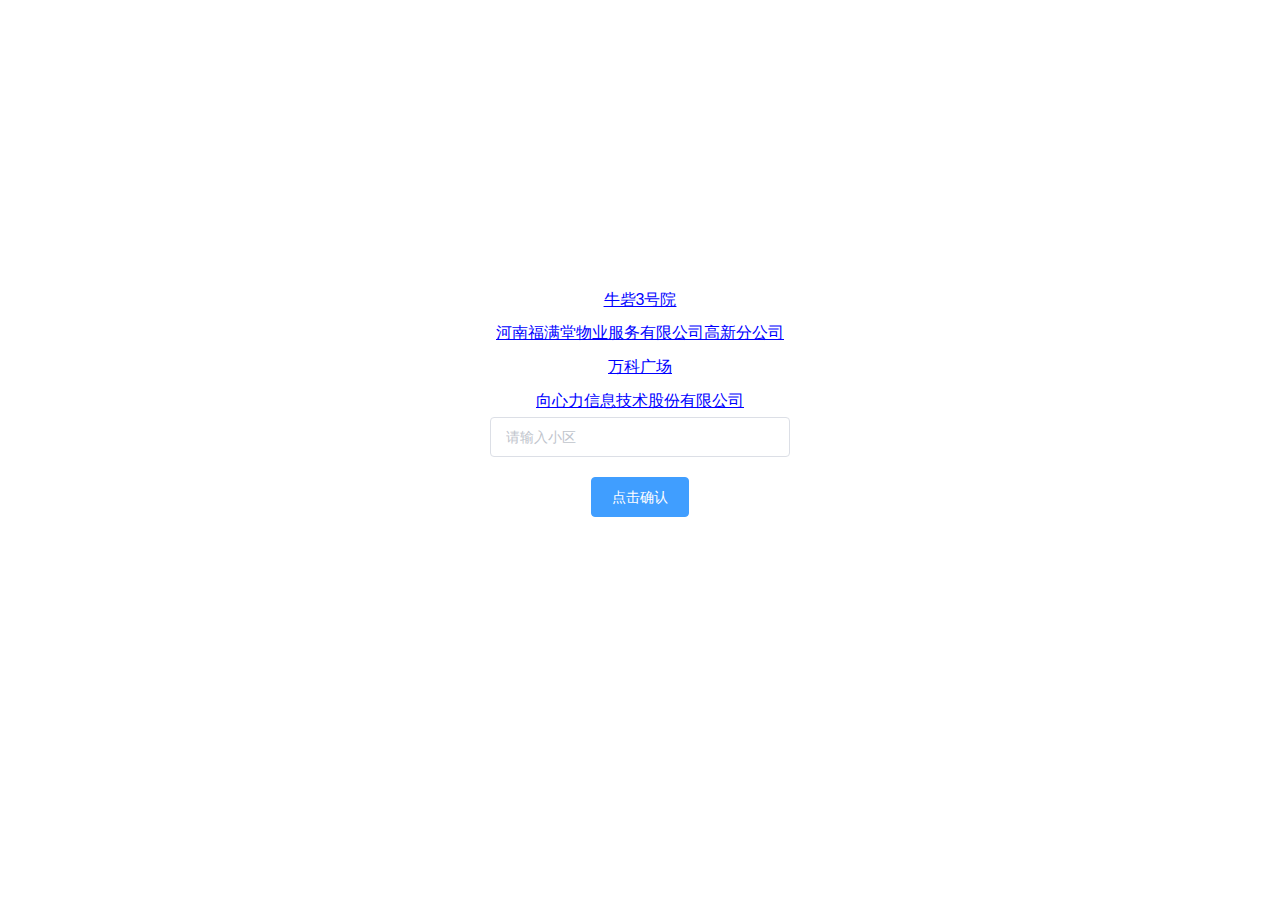
<file: index.html>
<!DOCTYPE html><html lang=""><head><meta charset="utf-8"><meta http-equiv="X-UA-Compatible" content="IE=edge"><meta name="viewport" content="width=device-width,initial-scale=1"><link rel="icon" href="/favicon.ico"><title>deal-pro</title><link href="/css/app.49fa9515.css" rel="preload" as="style"><link href="/css/chunk-vendors.a16c4353.css" rel="preload" as="style"><link href="/js/app.8853b664.js" rel="preload" as="script"><link href="/js/chunk-vendors.6ff0698f.js" rel="preload" as="script"><link href="/css/chunk-vendors.a16c4353.css" rel="stylesheet"><link href="/css/app.49fa9515.css" rel="stylesheet"></head><body><noscript><strong>We're sorry but deal-pro doesn't work properly without JavaScript enabled. Please enable it to continue.</strong></noscript><div id="app"></div><script src="/js/chunk-vendors.6ff0698f.js"></script><script src="/js/app.8853b664.js"></script></body></html>
</file>
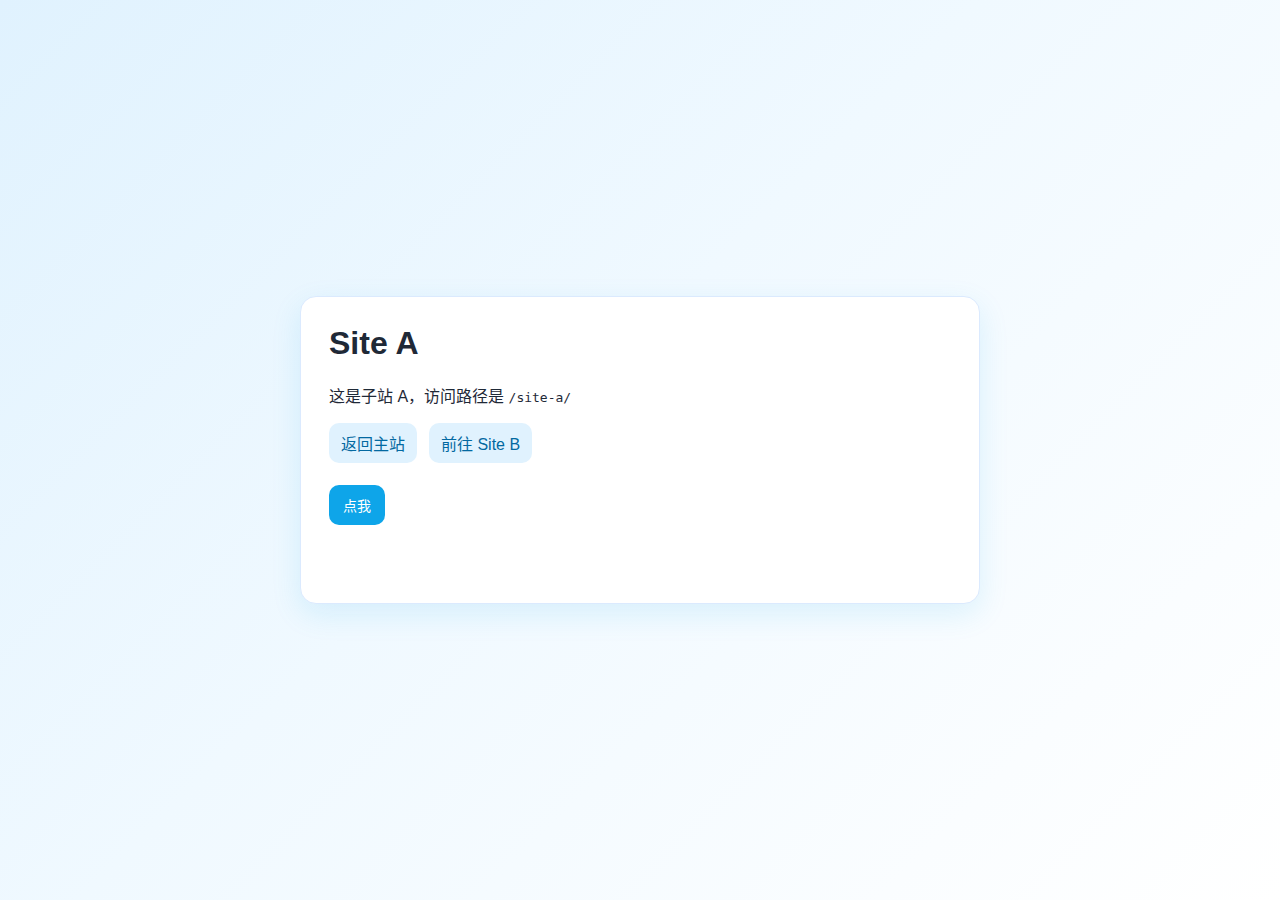
<file: a1/index.html>
<!doctype html>
<html lang="zh-CN">
<head>
  <meta charset="UTF-8" />
  <meta name="viewport" content="width=device-width, initial-scale=1.0" />
  <title>Site A</title>
  <link rel="stylesheet" href="./css/style.css" />
</head>
<body>
  <main class="container">
    <h1>Site A</h1>
    <p>这是子站 A，访问路径是 <code>/site-a/</code></p>
    <nav>
      <a href="../">返回主站</a>
      <a href="../site-b/">前往 Site B</a>
    </nav>
    <button id="btn-a" type="button">点我</button>
    <p id="msg-a" class="msg"></p>
  </main>
  <script src="./js/main.js"></script>
</body>
</html>
</file>
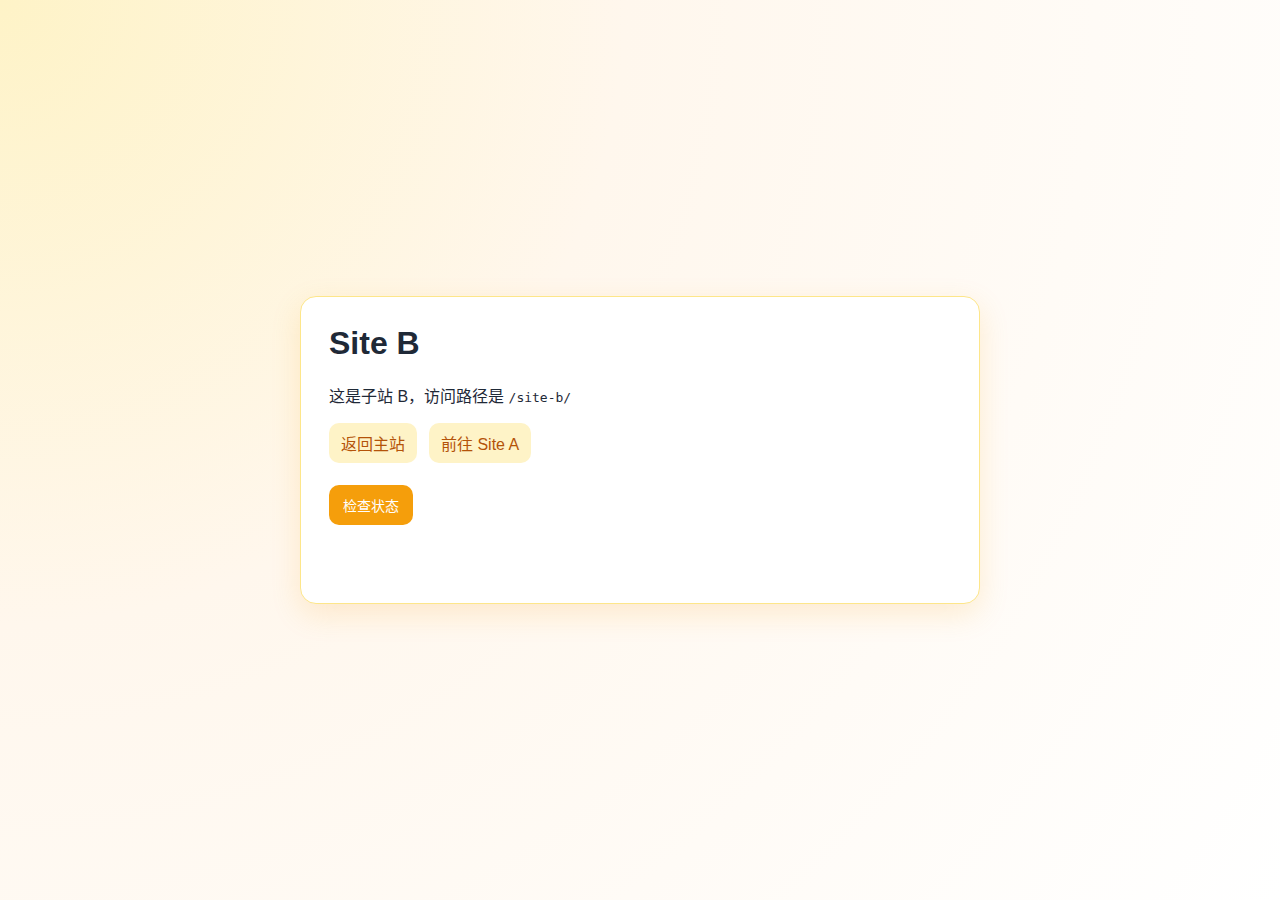
<file: a2/index.html>
<!doctype html>
<html lang="zh-CN">
<head>
  <meta charset="UTF-8" />
  <meta name="viewport" content="width=device-width, initial-scale=1.0" />
  <title>Site B</title>
  <link rel="stylesheet" href="./css/style.css" />
</head>
<body>
  <main class="container">
    <h1>Site B</h1>
    <p>这是子站 B，访问路径是 <code>/site-b/</code></p>
    <nav>
      <a href="../">返回主站</a>
      <a href="../site-a/">前往 Site A</a>
    </nav>
    <button id="btn-b" type="button">检查状态</button>
    <p id="msg-b" class="msg"></p>
  </main>
  <script src="./js/main.js"></script>
</body>
</html>
</file>
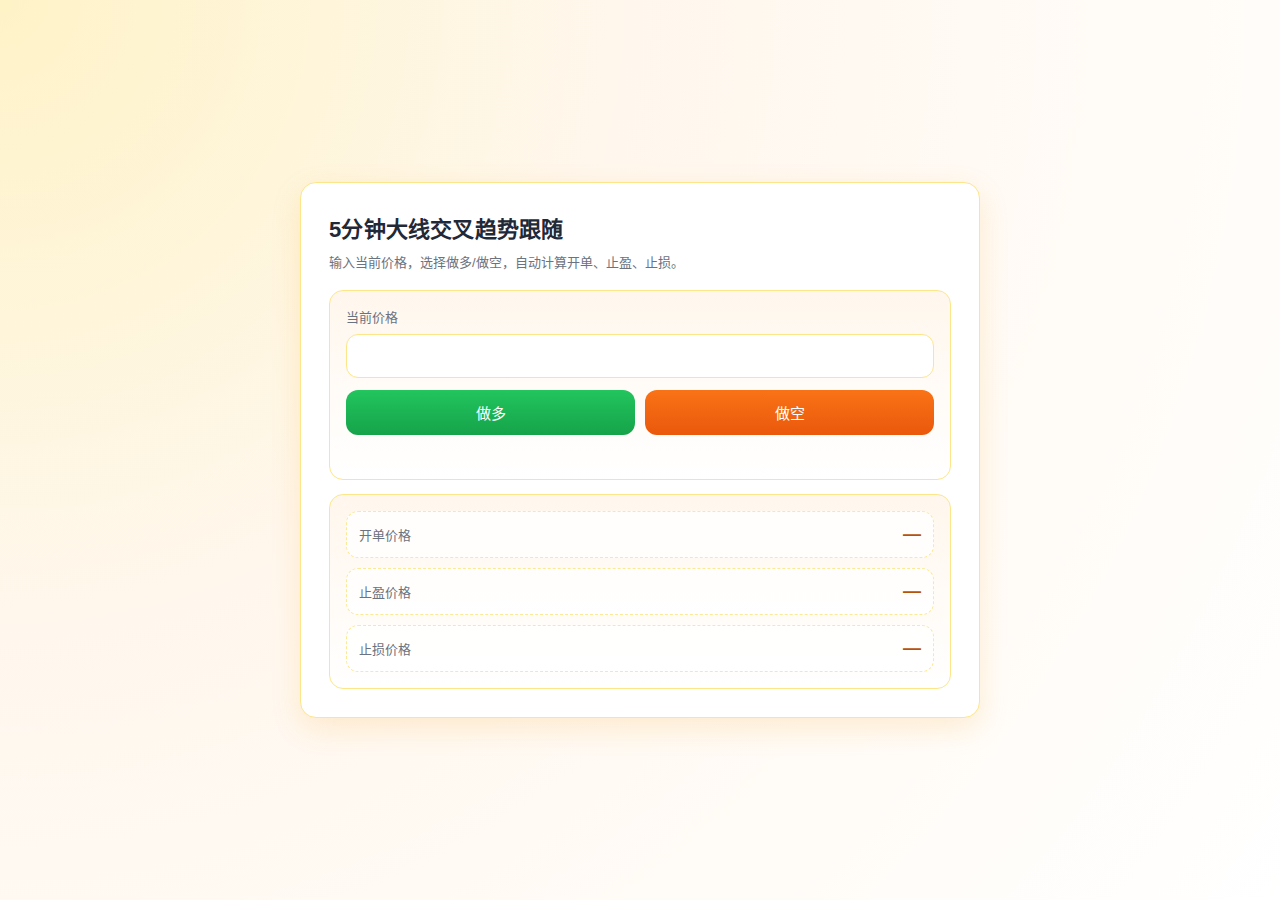
<file: eth/index.html>
<!doctype html>
<html lang="zh-CN">
<head>
  <meta charset="UTF-8" />
  <meta name="viewport" content="width=device-width, initial-scale=1.0" />
  <title>5分钟大线趋势跟随</title>
  <link rel="stylesheet" href="./css/style.css" />
</head>
<body>
  <main class="container">
    <header class="header">
      <h1 class="title">5分钟大线交叉趋势跟随</h1>
      <p class="subtitle">输入当前价格，选择做多/做空，自动计算开单、止盈、止损。</p>
    </header>

    <section class="panel" aria-label="输入区域">
      <label class="field">
        <span class="field-label">当前价格</span>
        <input id="current-price" class="field-input" inputmode="decimal" autocomplete="off" placeholder="" />
      </label>

      <div class="actions" aria-label="操作按钮">
        <button id="btn-long" class="btn btn-long" type="button">做多</button>
        <button id="btn-short" class="btn btn-short" type="button">做空</button>
      </div>

      <p id="error" class="error" role="alert" aria-live="polite"></p>
    </section>

    <section class="panel" aria-label="输出结果">
      <div class="result">
        <div class="result-row">
          <div class="result-label">开单价格</div>
          <div id="open-price" class="result-value">—</div>
        </div>
        <div class="result-row">
          <div class="result-label">止盈价格</div>
          <div id="tp-price" class="result-value">—</div>
        </div>
        <div class="result-row">
          <div class="result-label">止损价格</div>
          <div id="sl-price" class="result-value">—</div>
        </div>
      </div>
    </section>
  </main>
  <script src="./js/main.js"></script>
</body>
</html>
</file>
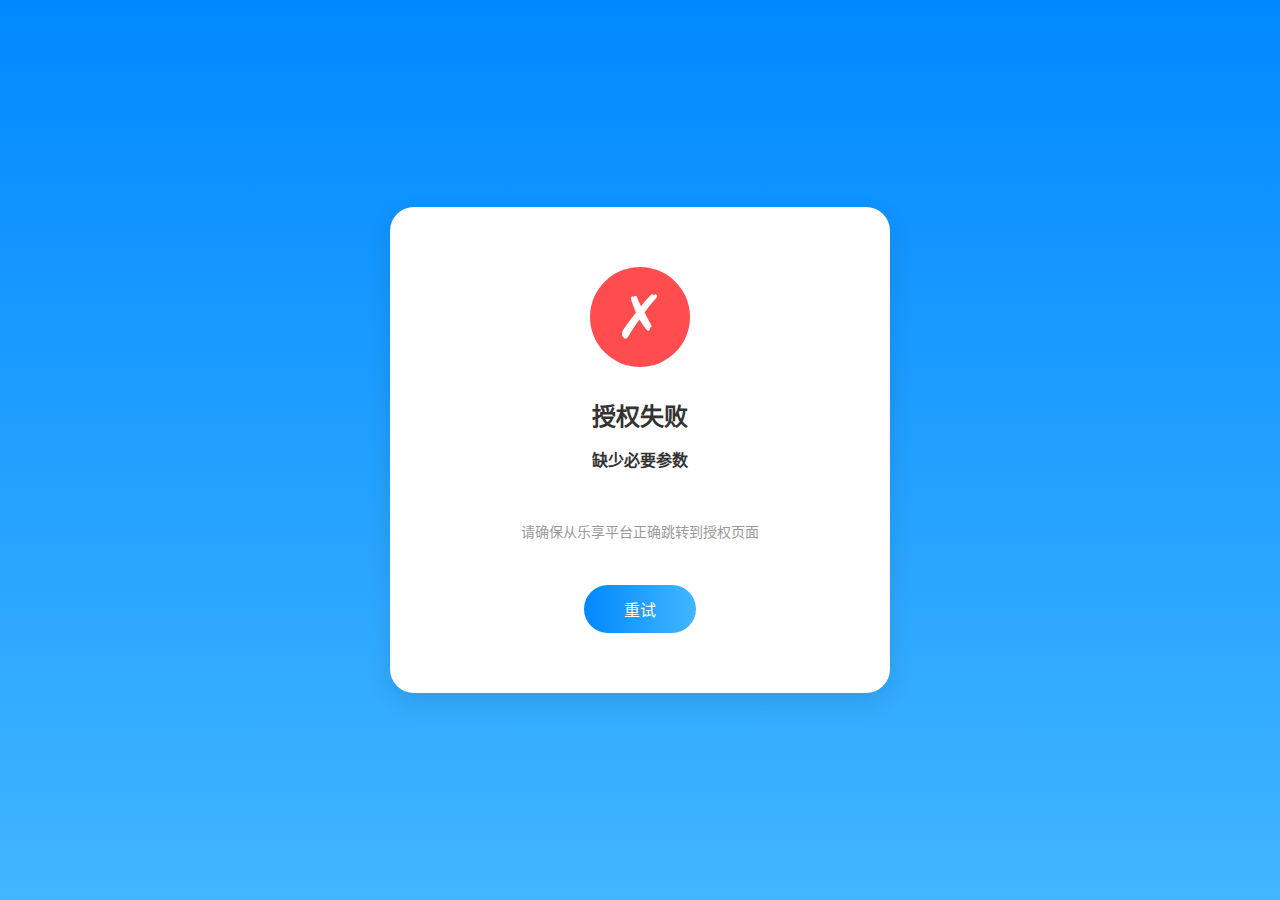
<file: auth.html>
<!DOCTYPE html>
<html lang="zh-CN">
<head>
    <meta charset="UTF-8">
    <meta name="viewport" content="width=device-width, initial-scale=1.0">
    <meta http-equiv="X-UA-Compatible" content="IE=edge">
    <title>授权登录 - 乐享单点登录</title>
    <style>
        * {
            margin: 0;
            padding: 0;
            box-sizing: border-box;
        }

        body {
            font-family: -apple-system, BlinkMacSystemFont, 'Segoe UI', 'PingFang SC', 'Hiragino Sans GB', 'Microsoft YaHei', sans-serif;
            background: linear-gradient(180deg, #0089FF 0%, #42B6FF 100%);
            min-height: 100vh;
            display: flex;
            align-items: center;
            justify-content: center;
            padding: 20px;
        }

        .auth-container {
            width: 100%;
            max-width: 500px;
        }

        .auth-content {
            background: #ffffff;
            border-radius: 24px;
            padding: 60px 40px;
            box-shadow: 0 8px 24px rgba(0, 0, 0, 0.1);
            text-align: center;
        }

        /* 加载中状态 */
        .loading-wrapper {
            display: flex;
            flex-direction: column;
            align-items: center;
            justify-content: center;
            min-height: 300px;
        }

        .loading-icon {
            width: 80px;
            height: 80px;
            border: 4px solid #f3f3f3;
            border-top: 4px solid #0089FF;
            border-radius: 50%;
            animation: spin 1s linear infinite;
            margin-bottom: 30px;
        }

        @keyframes spin {
            0% { transform: rotate(0deg); }
            100% { transform: rotate(360deg); }
        }

        .loading-text {
            font-size: 18px;
            color: #333333;
            font-weight: 500;
        }

        /* 成功状态 */
        .success-wrapper {
            display: flex;
            flex-direction: column;
            align-items: center;
            justify-content: center;
            min-height: 300px;
        }

        .success-icon {
            width: 100px;
            height: 100px;
            border-radius: 50%;
            background: #52c41a;
            color: #ffffff;
            font-size: 60px;
            display: flex;
            align-items: center;
            justify-content: center;
            margin-bottom: 30px;
        }

        .success-text {
            font-size: 24px;
            color: #333333;
            font-weight: 600;
            margin-bottom: 15px;
        }

        .success-desc {
            font-size: 16px;
            color: #666666;
        }

        /* 错误状态 */
        .error-wrapper {
            display: flex;
            flex-direction: column;
            align-items: center;
            justify-content: center;
            min-height: 300px;
        }

        .error-icon {
            width: 100px;
            height: 100px;
            border-radius: 50%;
            background: #ff4d4f;
            color: #ffffff;
            font-size: 60px;
            display: flex;
            align-items: center;
            justify-content: center;
            margin-bottom: 30px;
        }

        .error-text {
            font-size: 24px;
            color: #333333;
            font-weight: 600;
            margin-bottom: 15px;
        }

        .error-desc {
            font-size: 16px;
            color: #666666;
            text-align: center;
            margin-bottom: 40px;
            padding: 0 20px;
            line-height: 1.8;
        }

        .error-desc strong {
            color: #333333;
            display: block;
            margin-bottom: 8px;
        }

        .error-desc span {
            display: block;
            margin-top: 8px;
        }

        .retry-btn {
            padding: 12px 40px;
            background: linear-gradient(90deg, #0089FF 0%, #42B6FF 100%);
            border-radius: 24px;
            color: #ffffff;
            font-size: 16px;
            font-weight: 500;
            cursor: pointer;
            border: none;
            transition: opacity 0.3s;
        }

        .retry-btn:hover {
            opacity: 0.8;
        }

        .retry-btn:active {
            opacity: 0.6;
        }

        /* 授权确认界面 */
        .auth-confirm {
            display: flex;
            flex-direction: column;
        }

        .auth-title {
            font-size: 28px;
            color: #333333;
            font-weight: 600;
            margin-bottom: 15px;
        }

        .auth-desc {
            font-size: 16px;
            color: #666666;
            margin-bottom: 40px;
        }

        .auth-info {
            background: #f5f5f5;
            border-radius: 12px;
            padding: 20px;
            margin-bottom: 40px;
            text-align: left;
        }

        .info-item {
            display: flex;
            align-items: center;
            padding: 15px 0;
            border-bottom: 1px solid #e0e0e0;
        }

        .info-item:last-child {
            border-bottom: none;
        }

        .info-label {
            font-size: 16px;
            color: #999999;
            margin-right: 15px;
            min-width: 100px;
        }

        .info-value {
            font-size: 16px;
            color: #333333;
            font-weight: 500;
        }

        .auth-buttons {
            display: flex;
            gap: 20px;
        }

        .cancel-btn,
        .confirm-btn {
            flex: 1;
            padding: 14px 0;
            border-radius: 24px;
            font-size: 16px;
            font-weight: 500;
            cursor: pointer;
            border: none;
            transition: opacity 0.3s;
        }

        .cancel-btn {
            background: #f5f5f5;
            color: #666666;
        }

        .cancel-btn:hover {
            opacity: 0.8;
        }

        .confirm-btn {
            background: linear-gradient(90deg, #0089FF 0%, #42B6FF 100%);
            color: #ffffff;
        }

        .confirm-btn:hover {
            opacity: 0.8;
        }

        .confirm-btn:active,
        .cancel-btn:active {
            opacity: 0.6;
        }

        /* 隐藏类 */
        .hidden {
            display: none !important;
        }
    </style>
</head>
<body>
    <div class="auth-container">
        <div class="auth-content">
            <!-- 加载中状态 -->
            <div id="loadingWrapper" class="loading-wrapper">
                <div class="loading-icon"></div>
                <div class="loading-text">正在处理授权请求...</div>
            </div>

            <!-- 授权成功状态 -->
            <div id="successWrapper" class="success-wrapper hidden">
                <div class="success-icon">✓</div>
                <div class="success-text">授权成功</div>
                <div class="success-desc">正在跳转到乐享平台...</div>
            </div>

            <!-- 授权失败状态 -->
            <div id="errorWrapper" class="error-wrapper hidden">
                <div class="error-icon">✗</div>
                <div class="error-text">授权失败</div>
                <div class="error-desc" id="errorMessage">授权失败，请稍后重试</div>
                <button class="retry-btn" onclick="handleAuth()">重试</button>
            </div>

            <!-- 授权确认界面 -->
            <div id="authConfirm" class="auth-confirm hidden">
                <div class="auth-title">授权确认</div>
                <div class="auth-desc">您即将授权登录乐享平台</div>
                <div class="auth-info">
                    <div class="info-item">
                        <span class="info-label">授权平台：</span>
                        <span class="info-value">乐享</span>
                    </div>
                </div>
                <div class="auth-buttons">
                    <button class="cancel-btn" onclick="handleCancel()">取消</button>
                    <button class="confirm-btn" onclick="handleAuth()">确认授权</button>
                </div>
            </div>

        </div>
    </div>

    <script>
        // ========== 配置 ==========
        // 环境配置：true-生产环境，false-测试环境
        const IS_PRODUCTION = true;
        const BASE_DOMAIN = IS_PRODUCTION 
            ? 'https://externalpartners.imuyuan.com'
            : 'https://externalpartners-test.imuyuan.com';
        const API_BASE_URL = BASE_DOMAIN + '/api';
        
        // 临时写死的 token（用于调试，生产环境需要从登录态获取）
        const DEBUG_TOKEN = 'eyJhbGciOiJIUzI1NiIsInR5cCI6IkpXVCJ9.[base64].5-GHsgoaRRfyh48aw2KWvUn6WABf2fLVeR_zj5QADns';
        // ==========================

        // 全局变量
        let redirectUri = '';
        let state = '';
        let appid = '';
        let currentState = 'loading'; // loading, success, error, confirm

        // 页面加载时初始化
        window.addEventListener('DOMContentLoaded', function() {
            console.log('[授权页面] 页面初始化');
            
            // 从URL参数中获取 appid、redirect_uri 和 state
            const urlParams = new URLSearchParams(window.location.search);
            appid = urlParams.get('appid') || '';
            
            // 获取 redirect_uri（需要URL解码）
            const redirectUriParam = urlParams.get('redirect_uri') || '';
            redirectUri = redirectUriParam ? decodeURIComponent(redirectUriParam) : '';
            
            // 获取 state 参数
            state = urlParams.get('state') || '';

            console.log('[授权页面] 接收到的参数:', {
                appid: appid || '(未提供)',
                redirectUri: redirectUri ? redirectUri.substring(0, 50) + '...' : '(未提供)',
                state: state || '(未提供)'
            });

            // 参数验证
            if (!redirectUri) {
                console.error('[授权页面] 参数验证失败: 缺少 redirect_uri');
                showError('缺少必要参数', '请确保从乐享平台正确跳转到授权页面');
                return;
            }

            if (!state) {
                console.error('[授权页面] 参数验证失败: 缺少 state');
                showError('缺少必要参数', '请确保从乐享平台正确跳转到授权页面');
                return;
            }

            console.log('[授权页面] 参数验证通过，开始授权流程');
            // 自动执行授权（单点登录流程通常自动处理）
            handleAuth();
        });

        /**
         * 显示加载状态
         */
        function showLoading() {
            currentState = 'loading';
            document.getElementById('loadingWrapper').classList.remove('hidden');
            document.getElementById('successWrapper').classList.add('hidden');
            document.getElementById('errorWrapper').classList.add('hidden');
            document.getElementById('authConfirm').classList.add('hidden');
        }

        /**
         * 显示成功状态
         */
        function showSuccess() {
            currentState = 'success';
            document.getElementById('loadingWrapper').classList.add('hidden');
            document.getElementById('successWrapper').classList.remove('hidden');
            document.getElementById('errorWrapper').classList.add('hidden');
            document.getElementById('authConfirm').classList.add('hidden');
        }

        /**
         * 显示错误状态
         * @param {String} message - 错误消息
         * @param {String} detail - 错误详情（可选）
         */
        function showError(message, detail = '') {
            currentState = 'error';
            const errorMessageEl = document.getElementById('errorMessage');
            if (detail) {
                errorMessageEl.innerHTML = `<strong>${message}</strong><br><span style="font-size: 14px; color: #999; margin-top: 8px; display: block;">${detail}</span>`;
            } else {
                errorMessageEl.textContent = message || '授权失败，请稍后重试';
            }
            document.getElementById('loadingWrapper').classList.add('hidden');
            document.getElementById('successWrapper').classList.add('hidden');
            document.getElementById('errorWrapper').classList.remove('hidden');
            document.getElementById('authConfirm').classList.add('hidden');
        }

        /**
         * 显示确认界面
         */
        function showConfirm() {
            currentState = 'confirm';
            document.getElementById('loadingWrapper').classList.add('hidden');
            document.getElementById('successWrapper').classList.add('hidden');
            document.getElementById('errorWrapper').classList.add('hidden');
            document.getElementById('authConfirm').classList.remove('hidden');
        }

        /**
         * 处理授权
         */
        async function handleAuth() {
            console.log('[授权流程] 开始处理授权');
            showLoading();

            try {
                console.log('[授权流程] 调用接口生成授权码');
                // 调用接口生成授权码
                const response = await createAuthCode('15036165970', appid);

                // 检查响应
                let code = null;
                if (response) {
                    // 尝试多种可能的响应格式
                    if (typeof response === 'string') {
                        code = response;
                    } else if (response.code) {
                        code = response.code;
                    } else if (response.data) {
                        if (typeof response.data === 'string') {
                            code = response.data;
                        } else if (response.data.code) {
                            code = response.data.code;
                        } else {
                            code = JSON.stringify(response.data);
                        }
                    } else {
                        code = JSON.stringify(response);
                    }
                }

                if (!code) {
                    console.error('[授权流程] 获取授权码失败: 响应数据异常', response);
                    throw new Error('获取授权码失败：响应数据异常');
                }

                // ======== 调试：完整打印授权码（仅供排查问题使用，确认无误后建议删除） ========
                console.log('[授权流程] 授权码生成成功，完整授权码如下：');
                console.log(code);
                // 如果需要在页面上看到授权码（便于截图给后端排查）
                if (IS_PRODUCTION) {
                    let debugEl = document.getElementById('debugCode');
                    if (!debugEl) {
                        debugEl = document.createElement('div');
                        debugEl.id = 'debugCode';
                        debugEl.style.marginTop = '20px';
                        debugEl.style.fontSize = '12px';
                        debugEl.style.color = '#999';
                        debugEl.style.wordBreak = 'break-all';
                        document.querySelector('.auth-content').appendChild(debugEl);
                    }
                    debugEl.innerText = '【调试信息】授权码：' + code;
                }
                // ======== 调试信息结束 ========

                console.log('[授权流程] 授权码生成成功（已部分隐藏）');
                console.log('[授权流程] 授权码(前20位):', code.substring(0, 20) + '...');

                // 构建重定向URL
                const redirectUrl = buildRedirectUrl(code);
                console.log('[授权流程] 重定向URL:', redirectUrl.substring(0, 80) + '...');

                // 显示成功状态
                showSuccess();

                // 延迟跳转，让用户看到成功提示
                setTimeout(() => {
                    console.log('[授权流程] 开始跳转到乐享平台');
                    window.location.href = redirectUrl;
                }, 1500);

            } catch (err) {
                console.error('[授权流程] 授权失败:', err);
                const errorMessage = err.message || err.msg || err.error_description || '授权失败，请稍后重试';
                console.error('[授权流程] 错误信息:', errorMessage);
                showError(errorMessage);
            }
        }

        /**
         * 调用接口生成授权码
         * @param {String} phone - 手机号
         * @param {String} appid - 应用ID（可选）
         */
        async function createAuthCode(phone, appid = '') {
            const url = API_BASE_URL + '/muyuan-gcgl-externalpartner/wechat/lx/createCode';
            
            console.log('[接口调用] 准备调用授权码接口');
            console.log('[接口调用] 接口地址:', url);
            
            // 优先从localStorage获取token，如果没有则使用写死的调试token
            let token = localStorage.getItem('token') || '';
            if (!token) {
                token = DEBUG_TOKEN;
                console.log('[接口调用] 使用调试token');
            } else {
                console.log('[接口调用] 使用localStorage中的token');
            }
            
            // 构建请求头
            const headers = {
                'Content-Type': 'application/json',
                'Authorization': 'Basic Znpqcy1wbGF0Zm9ybS1oenMtd3g6Znpqcy1wbGF0Zm9ybS1oenMtd3hfc2VjcmV0',
                'Muyuan-Auth': `bearer ${token}`
            };

            // 构建请求体
            const requestBody = {
                phone: phone
            };

            // 如果提供了 appid，添加到请求体中
            if (appid) {
                requestBody.appid = appid;
            }

            console.log('[接口调用] 请求参数:', {
                phone: phone,
                appid: appid || '(未提供)'
            });

            const response = await fetch(url, {
                method: 'POST',
                headers: headers,
                body: JSON.stringify(requestBody)
            });

            console.log('[接口调用] 响应状态:', response.status, response.statusText);

            // 检查响应状态
            if (!response.ok) {
                const errorData = await response.json().catch(() => ({}));
                console.error('[接口调用] 接口调用失败:', errorData);
                throw new Error(errorData.message || errorData.msg || errorData.error_description || `HTTP错误: ${response.status}`);
            }

            const data = await response.json();
            console.log('[接口调用] 接口响应成功:', {
                hasData: !!data.data,
                hasCode: !!(data.data && data.data.code),
                hasError: !!(data.error || data.error_description)
            });
            
            // 处理响应数据
            if (data.error || data.error_description) {
                console.error('[接口调用] 响应包含错误:', data.error || data.error_description);
                throw new Error(data.error_description || data.error || '授权失败');
            }

            return data.data || data;
        }

        /**
         * 构建重定向URL
         * @param {String} code - 授权码
         */
        function buildRedirectUrl(code) {
            // 检查 redirect_uri 是否已经包含参数
            const separator = redirectUri.includes('?') ? '&' : '?';
            const redirectUrl = `${redirectUri}${separator}code=${encodeURIComponent(code)}&state=${encodeURIComponent(state)}`;
            console.log('[重定向] 构建重定向URL完成');
            return redirectUrl;
        }

        /**
         * 取消授权
         */
        function handleCancel() {
            if (confirm('取消授权将无法登录乐享平台，确定要取消吗？')) {
                // 返回上一页或关闭页面
                if (window.history.length > 1) {
                    window.history.back();
                } else {
                    // 尝试关闭窗口，如果无法关闭则跳转到乐享首页
                    window.close();
                    setTimeout(() => {
                        window.location.href = 'https://lexiangla.com';
                    }, 100);
                }
            }
        }
    </script>
</body>
</html>
</file>
<file: css/app.49fa9515.css>
.all[data-v-291ba582]{margin:-8px;padding:0}.container[data-v-291ba582]{margin:0;padding:0;position:relative;margin:0 auto;max-width:750px;height:800px;background:url(../img/hs1.7bc375ca.png) no-repeat 50%/100%}.box[data-v-291ba582]{position:absolute;left:0;top:132px;width:100%;display:flex;flex-direction:column;justify-content:center;align-items:center}.name[data-v-291ba582]{width:96%;padding:0;margin:0;font-size:22px;letter-spacing:2px;font-weight:700;color:#fff}.box1[data-v-291ba582]{position:absolute;left:0;top:224px;width:100%;display:flex;flex-direction:column;justify-content:center;align-items:center}.date[data-v-291ba582]{width:80%;padding:0;margin:0;font-size:20px;letter-spacing:2px;font-weight:700;color:#999;background-color:#fff}.box2[data-v-291ba582]{position:absolute;left:0;top:240px;width:100%;height:100px;display:flex;flex-direction:column;justify-content:center;align-items:center}.time[data-v-291ba582]{width:80%;height:80px;font-size:48px;color:#000;font-weight:bolder;background-color:#fff;letter-spacing:5px}.before[data-v-291ba582]{width:100%;height:800px;display:flex;flex-direction:column;justify-content:center;align-items:center}.history[data-v-291ba582]{text-decoration:underline;color:#00f;cursor:pointer;line-height:.1em}#app{font-family:Avenir,Helvetica,Arial,sans-serif;-webkit-font-smoothing:antialiased;-moz-osx-font-smoothing:grayscale;text-align:center;color:#2c3e50;margin:0;padding:0}
</file>
<file: css/chunk-vendors.a16c4353.css>
.el-pagination--small .arrow.disabled,.el-table--hidden,.el-table .el-table__cell.is-hidden>*,.el-table .hidden-columns{visibility:hidden}.el-dropdown .el-dropdown-selfdefine:focus:active,.el-dropdown .el-dropdown-selfdefine:focus:not(.focusing),.el-message__closeBtn:focus,.el-message__content:focus,.el-popover:focus,.el-popover:focus:active,.el-popover__reference:focus:hover,.el-popover__reference:focus:not(.focusing),.el-rate:active,.el-rate:focus,.el-tooltip:focus:hover,.el-tooltip:focus:not(.focusing),.el-upload-list__item.is-success:active,.el-upload-list__item.is-success:not(.focusing):focus{outline-width:0}.el-input__suffix,.el-tree.is-dragging .el-tree-node__content *{pointer-events:none}@font-face{font-family:element-icons;src:url(../fonts/element-icons.535877f5.woff) format("woff"),url(../fonts/element-icons.732389de.ttf) format("truetype");font-weight:400;font-display:"auto";font-style:normal}[class*=" el-icon-"],[class^=el-icon-]{font-family:element-icons!important;speak:none;font-style:normal;font-weight:400;font-variant:normal;text-transform:none;line-height:1;vertical-align:baseline;display:inline-block;-webkit-font-smoothing:antialiased;-moz-osx-font-smoothing:grayscale}.el-icon-ice-cream-round:before{content:"\e6a0"}.el-icon-ice-cream-square:before{content:"\e6a3"}.el-icon-lollipop:before{content:"\e6a4"}.el-icon-potato-strips:before{content:"\e6a5"}.el-icon-milk-tea:before{content:"\e6a6"}.el-icon-ice-drink:before{content:"\e6a7"}.el-icon-ice-tea:before{content:"\e6a9"}.el-icon-coffee:before{content:"\e6aa"}.el-icon-orange:before{content:"\e6ab"}.el-icon-pear:before{content:"\e6ac"}.el-icon-apple:before{content:"\e6ad"}.el-icon-cherry:before{content:"\e6ae"}.el-icon-watermelon:before{content:"\e6af"}.el-icon-grape:before{content:"\e6b0"}.el-icon-refrigerator:before{content:"\e6b1"}.el-icon-goblet-square-full:before{content:"\e6b2"}.el-icon-goblet-square:before{content:"\e6b3"}.el-icon-goblet-full:before{content:"\e6b4"}.el-icon-goblet:before{content:"\e6b5"}.el-icon-cold-drink:before{content:"\e6b6"}.el-icon-coffee-cup:before{content:"\e6b8"}.el-icon-water-cup:before{content:"\e6b9"}.el-icon-hot-water:before{content:"\e6ba"}.el-icon-ice-cream:before{content:"\e6bb"}.el-icon-dessert:before{content:"\e6bc"}.el-icon-sugar:before{content:"\e6bd"}.el-icon-tableware:before{content:"\e6be"}.el-icon-burger:before{content:"\e6bf"}.el-icon-knife-fork:before{content:"\e6c1"}.el-icon-fork-spoon:before{content:"\e6c2"}.el-icon-chicken:before{content:"\e6c3"}.el-icon-food:before{content:"\e6c4"}.el-icon-dish-1:before{content:"\e6c5"}.el-icon-dish:before{content:"\e6c6"}.el-icon-moon-night:before{content:"\e6ee"}.el-icon-moon:before{content:"\e6f0"}.el-icon-cloudy-and-sunny:before{content:"\e6f1"}.el-icon-partly-cloudy:before{content:"\e6f2"}.el-icon-cloudy:before{content:"\e6f3"}.el-icon-sunny:before{content:"\e6f6"}.el-icon-sunset:before{content:"\e6f7"}.el-icon-sunrise-1:before{content:"\e6f8"}.el-icon-sunrise:before{content:"\e6f9"}.el-icon-heavy-rain:before{content:"\e6fa"}.el-icon-lightning:before{content:"\e6fb"}.el-icon-light-rain:before{content:"\e6fc"}.el-icon-wind-power:before{content:"\e6fd"}.el-icon-baseball:before{content:"\e712"}.el-icon-soccer:before{content:"\e713"}.el-icon-football:before{content:"\e715"}.el-icon-basketball:before{content:"\e716"}.el-icon-ship:before{content:"\e73f"}.el-icon-truck:before{content:"\e740"}.el-icon-bicycle:before{content:"\e741"}.el-icon-mobile-phone:before{content:"\e6d3"}.el-icon-service:before{content:"\e6d4"}.el-icon-key:before{content:"\e6e2"}.el-icon-unlock:before{content:"\e6e4"}.el-icon-lock:before{content:"\e6e5"}.el-icon-watch:before{content:"\e6fe"}.el-icon-watch-1:before{content:"\e6ff"}.el-icon-timer:before{content:"\e702"}.el-icon-alarm-clock:before{content:"\e703"}.el-icon-map-location:before{content:"\e704"}.el-icon-delete-location:before{content:"\e705"}.el-icon-add-location:before{content:"\e706"}.el-icon-location-information:before{content:"\e707"}.el-icon-location-outline:before{content:"\e708"}.el-icon-location:before{content:"\e79e"}.el-icon-place:before{content:"\e709"}.el-icon-discover:before{content:"\e70a"}.el-icon-first-aid-kit:before{content:"\e70b"}.el-icon-trophy-1:before{content:"\e70c"}.el-icon-trophy:before{content:"\e70d"}.el-icon-medal:before{content:"\e70e"}.el-icon-medal-1:before{content:"\e70f"}.el-icon-stopwatch:before{content:"\e710"}.el-icon-mic:before{content:"\e711"}.el-icon-copy-document:before{content:"\e718"}.el-icon-full-screen:before{content:"\e719"}.el-icon-switch-button:before{content:"\e71b"}.el-icon-aim:before{content:"\e71c"}.el-icon-crop:before{content:"\e71d"}.el-icon-odometer:before{content:"\e71e"}.el-icon-time:before{content:"\e71f"}.el-icon-bangzhu:before{content:"\e724"}.el-icon-close-notification:before{content:"\e726"}.el-icon-microphone:before{content:"\e727"}.el-icon-turn-off-microphone:before{content:"\e728"}.el-icon-position:before{content:"\e729"}.el-icon-postcard:before{content:"\e72a"}.el-icon-message:before{content:"\e72b"}.el-icon-chat-line-square:before{content:"\e72d"}.el-icon-chat-dot-square:before{content:"\e72e"}.el-icon-chat-dot-round:before{content:"\e72f"}.el-icon-chat-square:before{content:"\e730"}.el-icon-chat-line-round:before{content:"\e731"}.el-icon-chat-round:before{content:"\e732"}.el-icon-set-up:before{content:"\e733"}.el-icon-turn-off:before{content:"\e734"}.el-icon-open:before{content:"\e735"}.el-icon-connection:before{content:"\e736"}.el-icon-link:before{content:"\e737"}.el-icon-cpu:before{content:"\e738"}.el-icon-thumb:before{content:"\e739"}.el-icon-female:before{content:"\e73a"}.el-icon-male:before{content:"\e73b"}.el-icon-guide:before{content:"\e73c"}.el-icon-news:before{content:"\e73e"}.el-icon-price-tag:before{content:"\e744"}.el-icon-discount:before{content:"\e745"}.el-icon-wallet:before{content:"\e747"}.el-icon-coin:before{content:"\e748"}.el-icon-money:before{content:"\e749"}.el-icon-bank-card:before{content:"\e74a"}.el-icon-box:before{content:"\e74b"}.el-icon-present:before{content:"\e74c"}.el-icon-sell:before{content:"\e6d5"}.el-icon-sold-out:before{content:"\e6d6"}.el-icon-shopping-bag-2:before{content:"\e74d"}.el-icon-shopping-bag-1:before{content:"\e74e"}.el-icon-shopping-cart-2:before{content:"\e74f"}.el-icon-shopping-cart-1:before{content:"\e750"}.el-icon-shopping-cart-full:before{content:"\e751"}.el-icon-smoking:before{content:"\e752"}.el-icon-no-smoking:before{content:"\e753"}.el-icon-house:before{content:"\e754"}.el-icon-table-lamp:before{content:"\e755"}.el-icon-school:before{content:"\e756"}.el-icon-office-building:before{content:"\e757"}.el-icon-toilet-paper:before{content:"\e758"}.el-icon-notebook-2:before{content:"\e759"}.el-icon-notebook-1:before{content:"\e75a"}.el-icon-files:before{content:"\e75b"}.el-icon-collection:before{content:"\e75c"}.el-icon-receiving:before{content:"\e75d"}.el-icon-suitcase-1:before{content:"\e760"}.el-icon-suitcase:before{content:"\e761"}.el-icon-film:before{content:"\e763"}.el-icon-collection-tag:before{content:"\e765"}.el-icon-data-analysis:before{content:"\e766"}.el-icon-pie-chart:before{content:"\e767"}.el-icon-data-board:before{content:"\e768"}.el-icon-data-line:before{content:"\e76d"}.el-icon-reading:before{content:"\e769"}.el-icon-magic-stick:before{content:"\e76a"}.el-icon-coordinate:before{content:"\e76b"}.el-icon-mouse:before{content:"\e76c"}.el-icon-brush:before{content:"\e76e"}.el-icon-headset:before{content:"\e76f"}.el-icon-umbrella:before{content:"\e770"}.el-icon-scissors:before{content:"\e771"}.el-icon-mobile:before{content:"\e773"}.el-icon-attract:before{content:"\e774"}.el-icon-monitor:before{content:"\e775"}.el-icon-search:before{content:"\e778"}.el-icon-takeaway-box:before{content:"\e77a"}.el-icon-paperclip:before{content:"\e77d"}.el-icon-printer:before{content:"\e77e"}.el-icon-document-add:before{content:"\e782"}.el-icon-document:before{content:"\e785"}.el-icon-document-checked:before{content:"\e786"}.el-icon-document-copy:before{content:"\e787"}.el-icon-document-delete:before{content:"\e788"}.el-icon-document-remove:before{content:"\e789"}.el-icon-tickets:before{content:"\e78b"}.el-icon-folder-checked:before{content:"\e77f"}.el-icon-folder-delete:before{content:"\e780"}.el-icon-folder-remove:before{content:"\e781"}.el-icon-folder-add:before{content:"\e783"}.el-icon-folder-opened:before{content:"\e784"}.el-icon-folder:before{content:"\e78a"}.el-icon-edit-outline:before{content:"\e764"}.el-icon-edit:before{content:"\e78c"}.el-icon-date:before{content:"\e78e"}.el-icon-c-scale-to-original:before{content:"\e7c6"}.el-icon-view:before{content:"\e6ce"}.el-icon-loading:before{content:"\e6cf"}.el-icon-rank:before{content:"\e6d1"}.el-icon-sort-down:before{content:"\e7c4"}.el-icon-sort-up:before{content:"\e7c5"}.el-icon-sort:before{content:"\e6d2"}.el-icon-finished:before{content:"\e6cd"}.el-icon-refresh-left:before{content:"\e6c7"}.el-icon-refresh-right:before{content:"\e6c8"}.el-icon-refresh:before{content:"\e6d0"}.el-icon-video-play:before{content:"\e7c0"}.el-icon-video-pause:before{content:"\e7c1"}.el-icon-d-arrow-right:before{content:"\e6dc"}.el-icon-d-arrow-left:before{content:"\e6dd"}.el-icon-arrow-up:before{content:"\e6e1"}.el-icon-arrow-down:before{content:"\e6df"}.el-icon-arrow-right:before{content:"\e6e0"}.el-icon-arrow-left:before{content:"\e6de"}.el-icon-top-right:before{content:"\e6e7"}.el-icon-top-left:before{content:"\e6e8"}.el-icon-top:before{content:"\e6e6"}.el-icon-bottom:before{content:"\e6eb"}.el-icon-right:before{content:"\e6e9"}.el-icon-back:before{content:"\e6ea"}.el-icon-bottom-right:before{content:"\e6ec"}.el-icon-bottom-left:before{content:"\e6ed"}.el-icon-caret-top:before{content:"\e78f"}.el-icon-caret-bottom:before{content:"\e790"}.el-icon-caret-right:before{content:"\e791"}.el-icon-caret-left:before{content:"\e792"}.el-icon-d-caret:before{content:"\e79a"}.el-icon-share:before{content:"\e793"}.el-icon-menu:before{content:"\e798"}.el-icon-s-grid:before{content:"\e7a6"}.el-icon-s-check:before{content:"\e7a7"}.el-icon-s-data:before{content:"\e7a8"}.el-icon-s-opportunity:before{content:"\e7aa"}.el-icon-s-custom:before{content:"\e7ab"}.el-icon-s-claim:before{content:"\e7ad"}.el-icon-s-finance:before{content:"\e7ae"}.el-icon-s-comment:before{content:"\e7af"}.el-icon-s-flag:before{content:"\e7b0"}.el-icon-s-marketing:before{content:"\e7b1"}.el-icon-s-shop:before{content:"\e7b4"}.el-icon-s-open:before{content:"\e7b5"}.el-icon-s-management:before{content:"\e7b6"}.el-icon-s-ticket:before{content:"\e7b7"}.el-icon-s-release:before{content:"\e7b8"}.el-icon-s-home:before{content:"\e7b9"}.el-icon-s-promotion:before{content:"\e7ba"}.el-icon-s-operation:before{content:"\e7bb"}.el-icon-s-unfold:before{content:"\e7bc"}.el-icon-s-fold:before{content:"\e7a9"}.el-icon-s-platform:before{content:"\e7bd"}.el-icon-s-order:before{content:"\e7be"}.el-icon-s-cooperation:before{content:"\e7bf"}.el-icon-bell:before{content:"\e725"}.el-icon-message-solid:before{content:"\e799"}.el-icon-video-camera:before{content:"\e772"}.el-icon-video-camera-solid:before{content:"\e796"}.el-icon-camera:before{content:"\e779"}.el-icon-camera-solid:before{content:"\e79b"}.el-icon-download:before{content:"\e77c"}.el-icon-upload2:before{content:"\e77b"}.el-icon-upload:before{content:"\e7c3"}.el-icon-picture-outline-round:before{content:"\e75f"}.el-icon-picture-outline:before{content:"\e75e"}.el-icon-picture:before{content:"\e79f"}.el-icon-close:before{content:"\e6db"}.el-icon-check:before{content:"\e6da"}.el-icon-plus:before{content:"\e6d9"}.el-icon-minus:before{content:"\e6d8"}.el-icon-help:before{content:"\e73d"}.el-icon-s-help:before{content:"\e7b3"}.el-icon-circle-close:before{content:"\e78d"}.el-icon-circle-check:before{content:"\e720"}.el-icon-circle-plus-outline:before{content:"\e723"}.el-icon-remove-outline:before{content:"\e722"}.el-icon-zoom-out:before{content:"\e776"}.el-icon-zoom-in:before{content:"\e777"}.el-icon-error:before{content:"\e79d"}.el-icon-success:before{content:"\e79c"}.el-icon-circle-plus:before{content:"\e7a0"}.el-icon-remove:before{content:"\e7a2"}.el-icon-info:before{content:"\e7a1"}.el-icon-question:before{content:"\e7a4"}.el-icon-warning-outline:before{content:"\e6c9"}.el-icon-warning:before{content:"\e7a3"}.el-icon-goods:before{content:"\e7c2"}.el-icon-s-goods:before{content:"\e7b2"}.el-icon-star-off:before{content:"\e717"}.el-icon-star-on:before{content:"\e797"}.el-icon-more-outline:before{content:"\e6cc"}.el-icon-more:before{content:"\e794"}.el-icon-phone-outline:before{content:"\e6cb"}.el-icon-phone:before{content:"\e795"}.el-icon-user:before{content:"\e6e3"}.el-icon-user-solid:before{content:"\e7a5"}.el-icon-setting:before{content:"\e6ca"}.el-icon-s-tools:before{content:"\e7ac"}.el-icon-delete:before{content:"\e6d7"}.el-icon-delete-solid:before{content:"\e7c9"}.el-icon-eleme:before{content:"\e7c7"}.el-icon-platform-eleme:before{content:"\e7ca"}.el-icon-loading{-webkit-animation:rotating 2s linear infinite;animation:rotating 2s linear infinite}.el-icon--right{margin-left:5px}.el-icon--left{margin-right:5px}@-webkit-keyframes rotating{0%{transform:rotate(0)}to{transform:rotate(1turn)}}@keyframes rotating{0%{transform:rotate(0)}to{transform:rotate(1turn)}}.el-pagination{white-space:nowrap;padding:2px 5px;color:#303133;font-weight:700}.el-pagination:after,.el-pagination:before{display:table;content:""}.el-pagination:after{clear:both}.el-pagination button,.el-pagination span:not([class*=suffix]){display:inline-block;font-size:13px;min-width:35.5px;height:28px;line-height:28px;vertical-align:top;box-sizing:border-box}.el-pagination .el-input__inner{text-align:center;-moz-appearance:textfield;line-height:normal}.el-pagination .el-input__suffix{right:0;transform:scale(.8)}.el-pagination .el-select .el-input{width:100px;margin:0 5px}.el-pagination .el-select .el-input .el-input__inner{padding-right:25px;border-radius:3px}.el-pagination button{border:none;padding:0 6px;background:0 0}.el-pagination button:focus{outline:0}.el-pagination button:hover{color:#409eff}.el-pagination button:disabled{color:#c0c4cc;background-color:#fff;cursor:not-allowed}.el-pagination .btn-next,.el-pagination .btn-prev{background:50% no-repeat #fff;background-size:16px;cursor:pointer;margin:0;color:#303133}.el-pagination .btn-next .el-icon,.el-pagination .btn-prev .el-icon{display:block;font-size:12px;font-weight:700}.el-pagination .btn-prev{padding-right:12px}.el-pagination .btn-next{padding-left:12px}.el-pagination .el-pager li.disabled{color:#c0c4cc;cursor:not-allowed}.el-pager li,.el-pager li.btn-quicknext:hover,.el-pager li.btn-quickprev:hover{cursor:pointer}.el-pagination--small .btn-next,.el-pagination--small .btn-prev,.el-pagination--small .el-pager li,.el-pagination--small .el-pager li.btn-quicknext,.el-pagination--small .el-pager li.btn-quickprev,.el-pagination--small .el-pager li:last-child{border-color:transparent;font-size:12px;line-height:22px;height:22px;min-width:22px}.el-pagination--small .more:before,.el-pagination--small li.more:before{line-height:24px}.el-pagination--small button,.el-pagination--small span:not([class*=suffix]){height:22px;line-height:22px}.el-pagination--small .el-pagination__editor,.el-pagination--small .el-pagination__editor.el-input .el-input__inner{height:22px}.el-pagination__sizes{margin:0 10px 0 0;font-weight:400;color:#606266}.el-pagination__sizes .el-input .el-input__inner{font-size:13px;padding-left:8px}.el-pagination__sizes .el-input .el-input__inner:hover{border-color:#409eff}.el-pagination__total{margin-right:10px;font-weight:400;color:#606266}.el-pagination__jump{margin-left:24px;font-weight:400;color:#606266}.el-pagination__jump .el-input__inner{padding:0 3px}.el-pagination__rightwrapper{float:right}.el-pagination__editor{line-height:18px;padding:0 2px;height:28px;text-align:center;margin:0 2px;box-sizing:border-box;border-radius:3px}.el-pager,.el-pagination.is-background .btn-next,.el-pagination.is-background .btn-prev{padding:0}.el-pagination__editor.el-input{width:50px}.el-pagination__editor.el-input .el-input__inner{height:28px}.el-pagination__editor .el-input__inner::-webkit-inner-spin-button,.el-pagination__editor .el-input__inner::-webkit-outer-spin-button{-webkit-appearance:none;margin:0}.el-pagination.is-background .btn-next,.el-pagination.is-background .btn-prev,.el-pagination.is-background .el-pager li{margin:0 5px;background-color:#f4f4f5;color:#606266;min-width:30px;border-radius:2px}.el-pagination.is-background .btn-next.disabled,.el-pagination.is-background .btn-next:disabled,.el-pagination.is-background .btn-prev.disabled,.el-pagination.is-background .btn-prev:disabled,.el-pagination.is-background .el-pager li.disabled{color:#c0c4cc}.el-pagination.is-background .el-pager li:not(.disabled):hover{color:#409eff}.el-pagination.is-background .el-pager li:not(.disabled).active{background-color:#409eff;color:#fff}.el-dialog,.el-pager li{background:#fff;-webkit-box-sizing:border-box}.el-pagination.is-background.el-pagination--small .btn-next,.el-pagination.is-background.el-pagination--small .btn-prev,.el-pagination.is-background.el-pagination--small .el-pager li{margin:0 3px;min-width:22px}.el-pager,.el-pager li{vertical-align:top;margin:0;display:inline-block}.el-pager{-ms-user-select:none;user-select:none;list-style:none;font-size:0}.el-date-table,.el-pager,.el-table th.el-table__cell{-webkit-user-select:none;-moz-user-select:none}.el-pager .more:before{line-height:30px}.el-pager li{padding:0 4px;font-size:13px;min-width:35.5px;height:28px;line-height:28px;box-sizing:border-box;text-align:center}.el-menu--collapse .el-menu .el-submenu,.el-menu--popup{min-width:200px}.el-pager li.btn-quicknext,.el-pager li.btn-quickprev{line-height:28px;color:#303133}.el-pager li.btn-quicknext.disabled,.el-pager li.btn-quickprev.disabled{color:#c0c4cc}.el-pager li.active+li{border-left:0}.el-pager li:hover{color:#409eff}.el-pager li.active{color:#409eff;cursor:default}@-webkit-keyframes v-modal-in{0%{opacity:0}}@-webkit-keyframes v-modal-out{to{opacity:0}}.el-dialog{position:relative;margin:0 auto 50px;border-radius:2px;box-shadow:0 1px 3px rgba(0,0,0,.3);box-sizing:border-box;width:50%}.el-dialog.is-fullscreen{width:100%;margin-top:0;margin-bottom:0;height:100%;overflow:auto}.el-dialog__wrapper{position:fixed;top:0;right:0;bottom:0;left:0;overflow:auto;margin:0}.el-dialog__header{padding:20px 20px 10px}.el-dialog__headerbtn{position:absolute;top:20px;right:20px;padding:0;background:0 0;border:none;outline:0;cursor:pointer;font-size:16px}.el-dialog__headerbtn .el-dialog__close{color:#909399}.el-dialog__headerbtn:focus .el-dialog__close,.el-dialog__headerbtn:hover .el-dialog__close{color:#409eff}.el-dialog__title{line-height:24px;font-size:18px;color:#303133}.el-dialog__body{padding:30px 20px;color:#606266;font-size:14px;word-break:break-all}.el-dialog__footer{padding:10px 20px 20px;text-align:right;box-sizing:border-box}.el-dialog--center{text-align:center}.el-dialog--center .el-dialog__body{text-align:initial;padding:25px 25px 30px}.el-dialog--center .el-dialog__footer{text-align:inherit}.dialog-fade-enter-active{-webkit-animation:dialog-fade-in .3s;animation:dialog-fade-in .3s}.dialog-fade-leave-active{-webkit-animation:dialog-fade-out .3s;animation:dialog-fade-out .3s}@-webkit-keyframes dialog-fade-in{0%{transform:translate3d(0,-20px,0);opacity:0}to{transform:translateZ(0);opacity:1}}@keyframes dialog-fade-in{0%{transform:translate3d(0,-20px,0);opacity:0}to{transform:translateZ(0);opacity:1}}@-webkit-keyframes dialog-fade-out{0%{transform:translateZ(0);opacity:1}to{transform:translate3d(0,-20px,0);opacity:0}}@keyframes dialog-fade-out{0%{transform:translateZ(0);opacity:1}to{transform:translate3d(0,-20px,0);opacity:0}}.el-autocomplete{position:relative;display:inline-block}.el-autocomplete-suggestion{margin:5px 0;box-shadow:0 2px 12px 0 rgba(0,0,0,.1);border-radius:4px;border:1px solid #e4e7ed;box-sizing:border-box;background-color:#fff}.el-dropdown-menu,.el-menu--collapse .el-submenu .el-menu{z-index:10;-webkit-box-shadow:0 2px 12px 0 rgba(0,0,0,.1)}.el-autocomplete-suggestion__wrap{max-height:280px;padding:10px 0;box-sizing:border-box}.el-autocomplete-suggestion__list{margin:0;padding:0}.el-autocomplete-suggestion li{padding:0 20px;margin:0;line-height:34px;cursor:pointer;color:#606266;font-size:14px;list-style:none;white-space:nowrap;overflow:hidden;text-overflow:ellipsis}.el-autocomplete-suggestion li.highlighted,.el-autocomplete-suggestion li:hover{background-color:#f5f7fa}.el-autocomplete-suggestion li.divider{margin-top:6px;border-top:1px solid #000}.el-autocomplete-suggestion li.divider:last-child{margin-bottom:-6px}.el-autocomplete-suggestion.is-loading li{text-align:center;height:100px;line-height:100px;font-size:20px;color:#999}.el-autocomplete-suggestion.is-loading li:after{display:inline-block;content:"";height:100%;vertical-align:middle}.el-autocomplete-suggestion.is-loading li:hover{background-color:#fff}.el-autocomplete-suggestion.is-loading .el-icon-loading{vertical-align:middle}.el-dropdown{display:inline-block;position:relative;color:#606266;font-size:14px}.el-dropdown .el-button-group{display:block}.el-dropdown .el-button-group .el-button{float:none}.el-dropdown .el-dropdown__caret-button{padding-left:5px;padding-right:5px;position:relative;border-left:none}.el-dropdown .el-dropdown__caret-button:before{content:"";position:absolute;display:block;width:1px;top:5px;bottom:5px;left:0;background:hsla(0,0%,100%,.5)}.el-dropdown .el-dropdown__caret-button.el-button--default:before{background:rgba(220,223,230,.5)}.el-dropdown .el-dropdown__caret-button:hover:not(.is-disabled):before{top:0;bottom:0}.el-dropdown .el-dropdown__caret-button .el-dropdown__icon{padding-left:0}.el-dropdown__icon{font-size:12px;margin:0 3px}.el-dropdown [disabled]{cursor:not-allowed;color:#bbb}.el-dropdown-menu{position:absolute;top:0;left:0;padding:10px 0;margin:5px 0;background-color:#fff;border:1px solid #ebeef5;border-radius:4px;box-shadow:0 2px 12px 0 rgba(0,0,0,.1)}.el-dropdown-menu__item{list-style:none;line-height:36px;padding:0 20px;margin:0;font-size:14px;color:#606266;cursor:pointer;outline:0}.el-dropdown-menu__item:focus,.el-dropdown-menu__item:not(.is-disabled):hover{background-color:#ecf5ff;color:#66b1ff}.el-dropdown-menu__item i{margin-right:5px}.el-dropdown-menu__item--divided{position:relative;margin-top:6px;border-top:1px solid #ebeef5}.el-dropdown-menu__item--divided:before{content:"";height:6px;display:block;margin:0 -20px;background-color:#fff}.el-dropdown-menu__item.is-disabled{cursor:default;color:#bbb;pointer-events:none}.el-dropdown-menu--medium{padding:6px 0}.el-dropdown-menu--medium .el-dropdown-menu__item{line-height:30px;padding:0 17px;font-size:14px}.el-dropdown-menu--medium .el-dropdown-menu__item.el-dropdown-menu__item--divided{margin-top:6px}.el-dropdown-menu--medium .el-dropdown-menu__item.el-dropdown-menu__item--divided:before{height:6px;margin:0 -17px}.el-dropdown-menu--small{padding:6px 0}.el-dropdown-menu--small .el-dropdown-menu__item{line-height:27px;padding:0 15px;font-size:13px}.el-dropdown-menu--small .el-dropdown-menu__item.el-dropdown-menu__item--divided{margin-top:4px}.el-dropdown-menu--small .el-dropdown-menu__item.el-dropdown-menu__item--divided:before{height:4px;margin:0 -15px}.el-dropdown-menu--mini{padding:3px 0}.el-dropdown-menu--mini .el-dropdown-menu__item{line-height:24px;padding:0 10px;font-size:12px}.el-dropdown-menu--mini .el-dropdown-menu__item.el-dropdown-menu__item--divided{margin-top:3px}.el-dropdown-menu--mini .el-dropdown-menu__item.el-dropdown-menu__item--divided:before{height:3px;margin:0 -10px}.el-menu{border-right:1px solid #e6e6e6;list-style:none;position:relative;margin:0;padding-left:0}.el-menu,.el-menu--horizontal>.el-menu-item:not(.is-disabled):focus,.el-menu--horizontal>.el-menu-item:not(.is-disabled):hover,.el-menu--horizontal>.el-submenu .el-submenu__title:hover{background-color:#fff}.el-menu:after,.el-menu:before{display:table;content:""}.el-menu:after{clear:both}.el-menu.el-menu--horizontal{border-bottom:1px solid #e6e6e6}.el-menu--horizontal{border-right:none}.el-menu--horizontal>.el-menu-item{float:left;height:60px;line-height:60px;margin:0;border-bottom:2px solid transparent;color:#909399}.el-menu--horizontal>.el-menu-item a,.el-menu--horizontal>.el-menu-item a:hover{color:inherit}.el-menu--horizontal>.el-submenu{float:left}.el-menu--horizontal>.el-submenu:focus,.el-menu--horizontal>.el-submenu:hover{outline:0}.el-menu--horizontal>.el-submenu:focus .el-submenu__title,.el-menu--horizontal>.el-submenu:hover .el-submenu__title{color:#303133}.el-menu--horizontal>.el-submenu.is-active .el-submenu__title{border-bottom:2px solid #409eff;color:#303133}.el-menu--horizontal>.el-submenu .el-submenu__title{height:60px;line-height:60px;border-bottom:2px solid transparent;color:#909399}.el-menu--horizontal>.el-submenu .el-submenu__icon-arrow{position:static;vertical-align:middle;margin-left:8px;margin-top:-3px}.el-menu--horizontal .el-menu .el-menu-item,.el-menu--horizontal .el-menu .el-submenu__title{background-color:#fff;float:none;height:36px;line-height:36px;padding:0 10px;color:#909399}.el-menu--horizontal .el-menu .el-menu-item.is-active,.el-menu--horizontal .el-menu .el-submenu.is-active>.el-submenu__title{color:#303133}.el-menu--horizontal .el-menu-item:not(.is-disabled):focus,.el-menu--horizontal .el-menu-item:not(.is-disabled):hover{outline:0;color:#303133}.el-menu--horizontal>.el-menu-item.is-active{border-bottom:2px solid #409eff;color:#303133}.el-menu--collapse{width:64px}.el-menu--collapse>.el-menu-item [class^=el-icon-],.el-menu--collapse>.el-submenu>.el-submenu__title [class^=el-icon-]{margin:0;vertical-align:middle;width:24px;text-align:center}.el-menu--collapse>.el-menu-item .el-submenu__icon-arrow,.el-menu--collapse>.el-submenu>.el-submenu__title .el-submenu__icon-arrow{display:none}.el-menu--collapse>.el-menu-item span,.el-menu--collapse>.el-submenu>.el-submenu__title span{height:0;width:0;overflow:hidden;visibility:hidden;display:inline-block}.el-menu--collapse>.el-menu-item.is-active i{color:inherit}.el-menu--collapse .el-submenu{position:relative}.el-menu--collapse .el-submenu .el-menu{position:absolute;margin-left:5px;top:0;left:100%;border:1px solid #e4e7ed;border-radius:2px;box-shadow:0 2px 12px 0 rgba(0,0,0,.1)}.el-menu-item,.el-submenu__title{height:56px;line-height:56px;position:relative;-webkit-box-sizing:border-box;white-space:nowrap;list-style:none}.el-menu--collapse .el-submenu.is-opened>.el-submenu__title .el-submenu__icon-arrow{transform:none}.el-menu--popup{z-index:100;border:none;padding:5px 0;border-radius:2px;box-shadow:0 2px 12px 0 rgba(0,0,0,.1)}.el-menu--popup-bottom-start{margin-top:5px}.el-menu--popup-right-start{margin-left:5px;margin-right:5px}.el-menu-item{font-size:14px;color:#303133;padding:0 20px;cursor:pointer;transition:border-color .3s,background-color .3s,color .3s;box-sizing:border-box}.el-menu-item *{vertical-align:middle}.el-menu-item i{color:#909399}.el-menu-item:focus,.el-menu-item:hover{outline:0;background-color:#ecf5ff}.el-menu-item.is-disabled{opacity:.25;cursor:not-allowed;background:0 0!important}.el-menu-item [class^=el-icon-]{margin-right:5px;width:24px;text-align:center;font-size:18px;vertical-align:middle}.el-menu-item.is-active{color:#409eff}.el-menu-item.is-active i{color:inherit}.el-submenu{list-style:none;margin:0;padding-left:0}.el-submenu__title{font-size:14px;color:#303133;padding:0 20px;cursor:pointer;transition:border-color .3s,background-color .3s,color .3s;box-sizing:border-box}.el-submenu__title *{vertical-align:middle}.el-submenu__title i{color:#909399}.el-submenu__title:focus,.el-submenu__title:hover{outline:0;background-color:#ecf5ff}.el-submenu__title.is-disabled{opacity:.25;cursor:not-allowed;background:0 0!important}.el-submenu__title:hover{background-color:#ecf5ff}.el-submenu .el-menu{border:none}.el-submenu .el-menu-item{height:50px;line-height:50px;padding:0 45px;min-width:200px}.el-submenu__icon-arrow{position:absolute;top:50%;right:20px;margin-top:-7px;transition:transform .3s;font-size:12px}.el-submenu.is-active .el-submenu__title{border-bottom-color:#409eff}.el-submenu.is-opened>.el-submenu__title .el-submenu__icon-arrow{transform:rotate(180deg)}.el-submenu.is-disabled .el-menu-item,.el-submenu.is-disabled .el-submenu__title{opacity:.25;cursor:not-allowed;background:0 0!important}.el-submenu [class^=el-icon-]{vertical-align:middle;margin-right:5px;width:24px;text-align:center;font-size:18px}.el-menu-item-group>ul{padding:0}.el-menu-item-group__title{padding:7px 0 7px 20px;line-height:normal;font-size:12px;color:#909399}.el-radio-button__inner,.el-radio-group{display:inline-block;line-height:1;vertical-align:middle}.horizontal-collapse-transition .el-submenu__title .el-submenu__icon-arrow{transition:.2s;opacity:0}.el-radio-group{font-size:0}.el-radio-button{position:relative;display:inline-block;outline:0}.el-radio-button__inner{white-space:nowrap;background:#fff;border:1px solid #dcdfe6;font-weight:500;border-left:0;color:#606266;-webkit-appearance:none;text-align:center;box-sizing:border-box;outline:0;margin:0;position:relative;cursor:pointer;transition:all .3s cubic-bezier(.645,.045,.355,1);padding:12px 20px;font-size:14px;border-radius:0}.el-radio-button__inner.is-round{padding:12px 20px}.el-radio-button__inner:hover{color:#409eff}.el-radio-button__inner [class*=el-icon-]{line-height:.9}.el-radio-button__inner [class*=el-icon-]+span{margin-left:5px}.el-radio-button:first-child .el-radio-button__inner{border-left:1px solid #dcdfe6;border-radius:4px 0 0 4px;box-shadow:none!important}.el-radio-button__orig-radio{opacity:0;outline:0;position:absolute;z-index:-1}.el-radio-button__orig-radio:checked+.el-radio-button__inner{color:#fff;background-color:#409eff;border-color:#409eff;box-shadow:-1px 0 0 0 #409eff}.el-radio-button__orig-radio:disabled+.el-radio-button__inner{color:#c0c4cc;cursor:not-allowed;background-image:none;background-color:#fff;border-color:#ebeef5;box-shadow:none}.el-radio-button__orig-radio:disabled:checked+.el-radio-button__inner{background-color:#f2f6fc}.el-radio-button:last-child .el-radio-button__inner{border-radius:0 4px 4px 0}.el-popover,.el-radio-button:first-child:last-child .el-radio-button__inner{border-radius:4px}.el-radio-button--medium .el-radio-button__inner{padding:10px 20px;font-size:14px;border-radius:0}.el-radio-button--medium .el-radio-button__inner.is-round{padding:10px 20px}.el-radio-button--small .el-radio-button__inner{padding:9px 15px;font-size:12px;border-radius:0}.el-radio-button--small .el-radio-button__inner.is-round{padding:9px 15px}.el-radio-button--mini .el-radio-button__inner{padding:7px 15px;font-size:12px;border-radius:0}.el-radio-button--mini .el-radio-button__inner.is-round{padding:7px 15px}.el-radio-button:focus:not(.is-focus):not(:active):not(.is-disabled){box-shadow:0 0 2px 2px #409eff}.el-switch{display:inline-flex;align-items:center;position:relative;font-size:14px;line-height:20px;height:20px;vertical-align:middle}.el-switch__core,.el-switch__label{display:inline-block;cursor:pointer}.el-switch.is-disabled .el-switch__core,.el-switch.is-disabled .el-switch__label{cursor:not-allowed}.el-switch__label{transition:.2s;height:20px;font-size:14px;font-weight:500;vertical-align:middle;color:#303133}.el-switch__label.is-active{color:#409eff}.el-switch__label--left{margin-right:10px}.el-switch__label--right{margin-left:10px}.el-switch__label *{line-height:1;font-size:14px;display:inline-block}.el-switch__input{position:absolute;width:0;height:0;opacity:0;margin:0}.el-switch__core{margin:0;position:relative;width:40px;height:20px;border:1px solid #dcdfe6;outline:0;border-radius:10px;box-sizing:border-box;background:#dcdfe6;transition:border-color .3s,background-color .3s;vertical-align:middle}.el-switch__core:after{content:"";position:absolute;top:1px;left:1px;border-radius:100%;transition:all .3s;width:16px;height:16px;background-color:#fff}.el-switch.is-checked .el-switch__core{border-color:#409eff;background-color:#409eff}.el-switch.is-checked .el-switch__core:after{left:100%;margin-left:-17px}.el-switch.is-disabled{opacity:.6}.el-switch--wide .el-switch__label.el-switch__label--left span{left:10px}.el-switch--wide .el-switch__label.el-switch__label--right span{right:10px}.el-switch .label-fade-enter,.el-switch .label-fade-leave-active{opacity:0}.el-select-dropdown{position:absolute;z-index:1001;border:1px solid #e4e7ed;border-radius:4px;background-color:#fff;box-shadow:0 2px 12px 0 rgba(0,0,0,.1);box-sizing:border-box;margin:5px 0}.el-select-dropdown.is-multiple .el-select-dropdown__item{padding-right:40px}.el-select-dropdown.is-multiple .el-select-dropdown__item.selected{color:#409eff;background-color:#fff}.el-select-dropdown.is-multiple .el-select-dropdown__item.selected.hover{background-color:#f5f7fa}.el-select-dropdown.is-multiple .el-select-dropdown__item.selected:after{position:absolute;right:20px;font-family:element-icons;content:"\e6da";font-size:12px;font-weight:700;-webkit-font-smoothing:antialiased;-moz-osx-font-smoothing:grayscale}.el-select-dropdown .el-scrollbar.is-empty .el-select-dropdown__list{padding:0}.el-select-dropdown__empty{padding:10px 0;margin:0;text-align:center;color:#999;font-size:14px}.el-select-dropdown__wrap{max-height:274px}.el-select-dropdown__list{list-style:none;padding:6px 0;margin:0;box-sizing:border-box}.el-select-dropdown__item{font-size:14px;padding:0 20px;position:relative;white-space:nowrap;overflow:hidden;text-overflow:ellipsis;color:#606266;height:34px;line-height:34px;box-sizing:border-box;cursor:pointer}.el-select-dropdown__item.is-disabled{color:#c0c4cc;cursor:not-allowed}.el-select-dropdown__item.is-disabled:hover{background-color:#fff}.el-select-dropdown__item.hover,.el-select-dropdown__item:hover{background-color:#f5f7fa}.el-select-dropdown__item.selected{color:#409eff;font-weight:700}.el-select-group{margin:0;padding:0}.el-select-group__wrap{position:relative;list-style:none;margin:0;padding:0}.el-select-group__wrap:not(:last-of-type){padding-bottom:24px}.el-select-group__wrap:not(:last-of-type):after{content:"";position:absolute;display:block;left:20px;right:20px;bottom:12px;height:1px;background:#e4e7ed}.el-select-group__title{padding-left:20px;font-size:12px;color:#909399;line-height:30px}.el-select-group .el-select-dropdown__item{padding-left:20px}.el-select{display:inline-block;position:relative}.el-select .el-select__tags>span{display:contents}.el-select:hover .el-input__inner{border-color:#c0c4cc}.el-select .el-input__inner{cursor:pointer;padding-right:35px}.el-select .el-input__inner:focus{border-color:#409eff}.el-select .el-input .el-select__caret{color:#c0c4cc;font-size:14px;transition:transform .3s;transform:rotate(180deg);cursor:pointer}.el-select .el-input .el-select__caret.is-reverse{transform:rotate(0)}.el-select .el-input .el-select__caret.is-show-close{font-size:14px;text-align:center;transform:rotate(180deg);border-radius:100%;color:#c0c4cc;transition:color .2s cubic-bezier(.645,.045,.355,1)}.el-select .el-input .el-select__caret.is-show-close:hover{color:#909399}.el-select .el-input.is-disabled .el-input__inner{cursor:not-allowed}.el-select .el-input.is-disabled .el-input__inner:hover{border-color:#e4e7ed}.el-select .el-input.is-focus .el-input__inner{border-color:#409eff}.el-select>.el-input{display:block}.el-select__input{border:none;outline:0;padding:0;margin-left:15px;color:#666;font-size:14px;-webkit-appearance:none;-moz-appearance:none;appearance:none;height:28px;background-color:transparent}.el-select__input.is-mini{height:14px}.el-select__close{cursor:pointer;position:absolute;top:8px;z-index:1000;right:25px;color:#c0c4cc;line-height:18px;font-size:14px}.el-select__close:hover{color:#909399}.el-select__tags{position:absolute;line-height:normal;white-space:normal;z-index:1;top:50%;transform:translateY(-50%);display:flex;align-items:center;flex-wrap:wrap}.el-select__tags-text{overflow:hidden;text-overflow:ellipsis}.el-select .el-tag{box-sizing:border-box;border-color:transparent;margin:2px 0 2px 6px;background-color:#f0f2f5;display:flex;max-width:100%;align-items:center}.el-select .el-tag__close.el-icon-close{background-color:#c0c4cc;top:0;color:#fff;flex-shrink:0}.el-select .el-tag__close.el-icon-close:hover{background-color:#909399}.el-table,.el-table__expanded-cell{background-color:#fff}.el-select .el-tag__close.el-icon-close:before{display:block;transform:translateY(.5px)}.el-table{position:relative;overflow:hidden;box-sizing:border-box;flex:1;width:100%;max-width:100%;font-size:14px;color:#606266}.el-table--mini,.el-table--small,.el-table__expand-icon{font-size:12px}.el-table__empty-block{min-height:60px;text-align:center;width:100%;display:flex;justify-content:center;align-items:center}.el-table__empty-text{line-height:60px;width:50%;color:#909399}.el-table__expand-column .cell{padding:0;text-align:center}.el-table__expand-icon{position:relative;cursor:pointer;color:#666;transition:transform .2s ease-in-out;height:20px}.el-table__expand-icon--expanded{transform:rotate(90deg)}.el-table__expand-icon>.el-icon{position:absolute;left:50%;top:50%;margin-left:-5px;margin-top:-5px}.el-table__expanded-cell[class*=cell]{padding:20px 50px}.el-table__expanded-cell:hover{background-color:transparent!important}.el-table__placeholder{display:inline-block;width:20px}.el-table__append-wrapper{overflow:hidden}.el-table--fit{border-right:0;border-bottom:0}.el-table--fit .el-table__cell.gutter{border-right-width:1px}.el-table--scrollable-x .el-table__body-wrapper{overflow-x:auto}.el-table--scrollable-y .el-table__body-wrapper{overflow-y:auto}.el-table thead{color:#909399;font-weight:500}.el-table thead.is-group th.el-table__cell{background:#f5f7fa}.el-table .el-table__cell{padding:12px 0;min-width:0;box-sizing:border-box;text-overflow:ellipsis;vertical-align:middle;position:relative;text-align:left}.el-table .el-table__cell.is-center{text-align:center}.el-table .el-table__cell.is-right{text-align:right}.el-table .el-table__cell.gutter{width:15px;border-right-width:0;border-bottom-width:0;padding:0}.el-table--medium .el-table__cell{padding:10px 0}.el-table--small .el-table__cell{padding:8px 0}.el-table--mini .el-table__cell{padding:6px 0}.el-table--border .el-table__cell:first-child .cell,.el-table .cell{padding-left:10px}.el-table tr{background-color:#fff}.el-table tr input[type=checkbox]{margin:0}.el-table td.el-table__cell,.el-table th.el-table__cell.is-leaf{border-bottom:1px solid #ebeef5}.el-table th.el-table__cell.is-sortable{cursor:pointer}.el-table th.el-table__cell{overflow:hidden;-ms-user-select:none;-webkit-user-select:none;-moz-user-select:none;user-select:none;background-color:#fff}.el-table th.el-table__cell>.cell{display:inline-block;box-sizing:border-box;position:relative;vertical-align:middle;padding-left:10px;padding-right:10px;width:100%}.el-table th.el-table__cell>.cell.highlight{color:#409eff}.el-table th.el-table__cell.required>div:before{display:inline-block;content:"";width:8px;height:8px;border-radius:50%;background:#ff4d51;margin-right:5px;vertical-align:middle}.el-table td.el-table__cell div{box-sizing:border-box}.el-table td.el-table__cell.gutter{width:0}.el-table .cell{box-sizing:border-box;overflow:hidden;text-overflow:ellipsis;white-space:normal;word-break:break-all;line-height:23px;padding-right:10px}.el-table .cell.el-tooltip{white-space:nowrap;min-width:50px}.el-table--border,.el-table--group{border:1px solid #ebeef5}.el-table--border:after,.el-table--group:after,.el-table:before{content:"";position:absolute;background-color:#ebeef5;z-index:1}.el-table--border:after,.el-table--group:after{top:0;right:0;width:1px;height:100%}.el-table:before{left:0;bottom:0;width:100%;height:1px}.el-table--border{border-right:none;border-bottom:none}.el-table--border.el-loading-parent--relative{border-color:transparent}.el-table--border .el-table__cell,.el-table__body-wrapper .el-table--border.is-scrolling-left~.el-table__fixed{border-right:1px solid #ebeef5}.el-table--border th.el-table__cell.gutter:last-of-type{border-bottom:1px solid #ebeef5;border-bottom-width:1px}.el-table--border th.el-table__cell,.el-table__fixed-right-patch{border-bottom:1px solid #ebeef5}.el-table__fixed,.el-table__fixed-right{position:absolute;top:0;left:0;overflow-x:hidden;overflow-y:hidden;box-shadow:0 0 10px rgba(0,0,0,.12)}.el-table__fixed-right:before,.el-table__fixed:before{content:"";position:absolute;left:0;bottom:0;width:100%;height:1px;background-color:#ebeef5;z-index:4}.el-table__fixed-right-patch{position:absolute;top:-1px;right:0;background-color:#fff}.el-table__fixed-right{top:0;left:auto;right:0}.el-table__fixed-right .el-table__fixed-body-wrapper,.el-table__fixed-right .el-table__fixed-footer-wrapper,.el-table__fixed-right .el-table__fixed-header-wrapper{left:auto;right:0}.el-table__fixed-header-wrapper{position:absolute;left:0;top:0;z-index:3}.el-table__fixed-footer-wrapper{position:absolute;left:0;bottom:0;z-index:3}.el-table__fixed-footer-wrapper tbody td.el-table__cell{border-top:1px solid #ebeef5;background-color:#f5f7fa;color:#606266}.el-table__fixed-body-wrapper{position:absolute;left:0;top:37px;overflow:hidden;z-index:3}.el-table__body-wrapper,.el-table__footer-wrapper,.el-table__header-wrapper{width:100%}.el-table__footer-wrapper{margin-top:-1px}.el-table__footer-wrapper td.el-table__cell{border-top:1px solid #ebeef5}.el-table__body,.el-table__footer,.el-table__header{table-layout:fixed;border-collapse:separate}.el-table__footer-wrapper,.el-table__header-wrapper{overflow:hidden}.el-table__footer-wrapper tbody td.el-table__cell,.el-table__header-wrapper tbody td.el-table__cell{background-color:#f5f7fa;color:#606266}.el-table__body-wrapper{overflow:hidden;position:relative}.el-table__body-wrapper.is-scrolling-left~.el-table__fixed,.el-table__body-wrapper.is-scrolling-none~.el-table__fixed,.el-table__body-wrapper.is-scrolling-none~.el-table__fixed-right,.el-table__body-wrapper.is-scrolling-right~.el-table__fixed-right{box-shadow:none}.el-picker-panel,.el-table-filter{-webkit-box-shadow:0 2px 12px 0 rgba(0,0,0,.1)}.el-table__body-wrapper .el-table--border.is-scrolling-right~.el-table__fixed-right{border-left:1px solid #ebeef5}.el-table .caret-wrapper{display:inline-flex;flex-direction:column;align-items:center;height:34px;width:24px;vertical-align:middle;cursor:pointer;overflow:initial;position:relative}.el-table .sort-caret{width:0;height:0;border:5px solid transparent;position:absolute;left:7px}.el-table .sort-caret.ascending{border-bottom-color:#c0c4cc;top:5px}.el-table .sort-caret.descending{border-top-color:#c0c4cc;bottom:7px}.el-table .ascending .sort-caret.ascending{border-bottom-color:#409eff}.el-table .descending .sort-caret.descending{border-top-color:#409eff}.el-table .hidden-columns{position:absolute;z-index:-1}.el-table--striped .el-table__body tr.el-table__row--striped td.el-table__cell{background:#fafafa}.el-table--striped .el-table__body tr.el-table__row--striped.current-row td.el-table__cell{background-color:#ecf5ff}.el-table__body tr.hover-row.current-row>td.el-table__cell,.el-table__body tr.hover-row.el-table__row--striped.current-row>td.el-table__cell,.el-table__body tr.hover-row.el-table__row--striped>td.el-table__cell,.el-table__body tr.hover-row>td.el-table__cell{background-color:#f5f7fa}.el-table__body tr.current-row>td.el-table__cell{background-color:#ecf5ff}.el-table__column-resize-proxy{position:absolute;left:200px;top:0;bottom:0;width:0;border-left:1px solid #ebeef5;z-index:10}.el-table__column-filter-trigger{display:inline-block;line-height:34px;cursor:pointer}.el-table__column-filter-trigger i{color:#909399;font-size:12px;transform:scale(.75)}.el-table--enable-row-transition .el-table__body td.el-table__cell{transition:background-color .25s ease}.el-table--enable-row-hover .el-table__body tr:hover>td.el-table__cell{background-color:#f5f7fa}.el-table--fluid-height .el-table__fixed,.el-table--fluid-height .el-table__fixed-right{bottom:0;overflow:hidden}.el-table [class*=el-table__row--level] .el-table__expand-icon{display:inline-block;width:20px;line-height:20px;height:20px;text-align:center;margin-right:3px}.el-table-column--selection .cell{padding-left:14px;padding-right:14px}.el-table-filter{border:1px solid #ebeef5;border-radius:2px;background-color:#fff;box-shadow:0 2px 12px 0 rgba(0,0,0,.1);box-sizing:border-box;margin:2px 0}.el-date-table td,.el-date-table td div{height:30px;-webkit-box-sizing:border-box}.el-table-filter__list{padding:5px 0;margin:0;list-style:none;min-width:100px}.el-table-filter__list-item{line-height:36px;padding:0 10px;cursor:pointer;font-size:14px}.el-table-filter__list-item:hover{background-color:#ecf5ff;color:#66b1ff}.el-table-filter__list-item.is-active{background-color:#409eff;color:#fff}.el-table-filter__content{min-width:100px}.el-table-filter__bottom{border-top:1px solid #ebeef5;padding:8px}.el-table-filter__bottom button{background:0 0;border:none;color:#606266;cursor:pointer;font-size:13px;padding:0 3px}.el-date-table.is-week-mode .el-date-table__row.current div,.el-date-table.is-week-mode .el-date-table__row:hover div,.el-date-table td.in-range div,.el-date-table td.in-range div:hover{background-color:#f2f6fc}.el-table-filter__bottom button:hover{color:#409eff}.el-table-filter__bottom button:focus{outline:0}.el-table-filter__bottom button.is-disabled{color:#c0c4cc;cursor:not-allowed}.el-table-filter__wrap{max-height:280px}.el-table-filter__checkbox-group{padding:10px}.el-table-filter__checkbox-group label.el-checkbox{display:block;margin-right:5px;margin-bottom:8px;margin-left:5px}.el-table-filter__checkbox-group .el-checkbox:last-child{margin-bottom:0}.el-date-table{font-size:12px;-ms-user-select:none;-webkit-user-select:none;-moz-user-select:none;user-select:none}.el-date-table.is-week-mode .el-date-table__row:hover td.available:hover{color:#606266}.el-date-table.is-week-mode .el-date-table__row:hover td:first-child div{margin-left:5px;border-top-left-radius:15px;border-bottom-left-radius:15px}.el-date-table.is-week-mode .el-date-table__row:hover td:last-child div{margin-right:5px;border-top-right-radius:15px;border-bottom-right-radius:15px}.el-date-table td{width:32px;padding:4px 0;box-sizing:border-box;text-align:center;cursor:pointer;position:relative}.el-date-table td div{padding:3px 0;box-sizing:border-box}.el-date-table td span{width:24px;height:24px;display:block;margin:0 auto;line-height:24px;position:absolute;left:50%;transform:translateX(-50%);border-radius:50%}.el-date-table td.next-month,.el-date-table td.prev-month{color:#c0c4cc}.el-date-table td.today{position:relative}.el-date-table td.today span{color:#409eff;font-weight:700}.el-date-table td.today.end-date span,.el-date-table td.today.start-date span{color:#fff}.el-date-table td.available:hover{color:#409eff}.el-date-table td.current:not(.disabled) span{color:#fff;background-color:#409eff}.el-date-table td.end-date div,.el-date-table td.start-date div{color:#fff}.el-date-table td.end-date span,.el-date-table td.start-date span{background-color:#409eff}.el-date-table td.start-date div{margin-left:5px;border-top-left-radius:15px;border-bottom-left-radius:15px}.el-date-table td.end-date div{margin-right:5px;border-top-right-radius:15px;border-bottom-right-radius:15px}.el-date-table td.disabled div{background-color:#f5f7fa;opacity:1;cursor:not-allowed;color:#c0c4cc}.el-date-table td.selected div{margin-left:5px;margin-right:5px;background-color:#f2f6fc;border-radius:15px}.el-date-table td.selected div:hover{background-color:#f2f6fc}.el-date-table td.selected span{background-color:#409eff;color:#fff;border-radius:15px}.el-date-table td.week{font-size:80%;color:#606266}.el-month-table,.el-year-table{font-size:12px;border-collapse:collapse}.el-date-table th{padding:5px;color:#606266;font-weight:400;border-bottom:1px solid #ebeef5}.el-month-table{margin:-1px}.el-month-table td{text-align:center;padding:8px 0;cursor:pointer}.el-month-table td div{height:48px;padding:6px 0;box-sizing:border-box}.el-month-table td.today .cell{color:#409eff;font-weight:700}.el-month-table td.today.end-date .cell,.el-month-table td.today.start-date .cell{color:#fff}.el-month-table td.disabled .cell{background-color:#f5f7fa;cursor:not-allowed;color:#c0c4cc}.el-month-table td.disabled .cell:hover{color:#c0c4cc}.el-month-table td .cell{width:60px;height:36px;display:block;line-height:36px;color:#606266;margin:0 auto;border-radius:18px}.el-month-table td .cell:hover{color:#409eff}.el-month-table td.in-range div,.el-month-table td.in-range div:hover{background-color:#f2f6fc}.el-month-table td.end-date div,.el-month-table td.start-date div{color:#fff}.el-month-table td.end-date .cell,.el-month-table td.start-date .cell{color:#fff;background-color:#409eff}.el-month-table td.start-date div{border-top-left-radius:24px;border-bottom-left-radius:24px}.el-month-table td.end-date div{border-top-right-radius:24px;border-bottom-right-radius:24px}.el-month-table td.current:not(.disabled) .cell{color:#409eff}.el-year-table{margin:-1px}.el-year-table .el-icon{color:#303133}.el-year-table td{text-align:center;padding:20px 3px;cursor:pointer}.el-year-table td.today .cell{color:#409eff;font-weight:700}.el-year-table td.disabled .cell{background-color:#f5f7fa;cursor:not-allowed;color:#c0c4cc}.el-year-table td.disabled .cell:hover{color:#c0c4cc}.el-year-table td .cell{width:48px;height:32px;display:block;line-height:32px;color:#606266;margin:0 auto}.el-year-table td .cell:hover,.el-year-table td.current:not(.disabled) .cell{color:#409eff}.el-date-range-picker{width:646px}.el-date-range-picker.has-sidebar{width:756px}.el-date-range-picker table{table-layout:fixed;width:100%}.el-date-range-picker .el-picker-panel__body{min-width:513px}.el-date-range-picker .el-picker-panel__content{margin:0}.el-date-range-picker__header{position:relative;text-align:center;height:28px}.el-date-range-picker__header [class*=arrow-left]{float:left}.el-date-range-picker__header [class*=arrow-right]{float:right}.el-date-range-picker__header div{font-size:16px;font-weight:500;margin-right:50px}.el-date-range-picker__content{float:left;width:50%;box-sizing:border-box;margin:0;padding:16px}.el-date-range-picker__content.is-left{border-right:1px solid #e4e4e4}.el-date-range-picker__content .el-date-range-picker__header div{margin-left:50px;margin-right:50px}.el-date-range-picker__editors-wrap{box-sizing:border-box;display:table-cell}.el-date-range-picker__editors-wrap.is-right{text-align:right}.el-date-range-picker__time-header{position:relative;border-bottom:1px solid #e4e4e4;font-size:12px;padding:8px 5px 5px;display:table;width:100%;box-sizing:border-box}.el-date-range-picker__time-header>.el-icon-arrow-right{font-size:20px;vertical-align:middle;display:table-cell;color:#303133}.el-date-range-picker__time-picker-wrap{position:relative;display:table-cell;padding:0 5px}.el-date-range-picker__time-picker-wrap .el-picker-panel{position:absolute;top:13px;right:0;z-index:1;background:#fff}.el-date-picker{width:322px}.el-date-picker.has-sidebar.has-time{width:434px}.el-date-picker.has-sidebar{width:438px}.el-date-picker.has-time .el-picker-panel__body-wrapper{position:relative}.el-date-picker .el-picker-panel__content{width:292px}.el-date-picker table{table-layout:fixed;width:100%}.el-date-picker__editor-wrap{position:relative;display:table-cell;padding:0 5px}.el-date-picker__time-header{position:relative;border-bottom:1px solid #e4e4e4;font-size:12px;padding:8px 5px 5px;display:table;width:100%;box-sizing:border-box}.el-date-picker__header{margin:12px;text-align:center}.el-date-picker__header--bordered{margin-bottom:0;padding-bottom:12px;border-bottom:1px solid #ebeef5}.el-date-picker__header--bordered+.el-picker-panel__content{margin-top:0}.el-date-picker__header-label{font-size:16px;font-weight:500;padding:0 5px;line-height:22px;text-align:center;cursor:pointer;color:#606266}.el-date-picker__header-label.active,.el-date-picker__header-label:hover{color:#409eff}.el-date-picker__prev-btn{float:left}.el-date-picker__next-btn{float:right}.el-date-picker__time-wrap{padding:10px;text-align:center}.el-date-picker__time-label{float:left;cursor:pointer;line-height:30px;margin-left:10px}.time-select{margin:5px 0;min-width:0}.time-select .el-picker-panel__content{max-height:200px;margin:0}.time-select-item{padding:8px 10px;font-size:14px;line-height:20px}.time-select-item.selected:not(.disabled){color:#409eff;font-weight:700}.time-select-item.disabled{color:#e4e7ed;cursor:not-allowed}.time-select-item:hover{background-color:#f5f7fa;font-weight:700;cursor:pointer}.el-date-editor{position:relative;display:inline-block;text-align:left}.el-date-editor.el-input,.el-date-editor.el-input__inner{width:220px}.el-date-editor--monthrange.el-input,.el-date-editor--monthrange.el-input__inner{width:300px}.el-date-editor--daterange.el-input,.el-date-editor--daterange.el-input__inner,.el-date-editor--timerange.el-input,.el-date-editor--timerange.el-input__inner{width:350px}.el-date-editor--datetimerange.el-input,.el-date-editor--datetimerange.el-input__inner{width:400px}.el-date-editor--dates .el-input__inner{text-overflow:ellipsis;white-space:nowrap}.el-date-editor .el-icon-circle-close{cursor:pointer}.el-date-editor .el-range__icon{font-size:14px;margin-left:-5px;color:#c0c4cc;float:left;line-height:32px}.el-date-editor .el-range-input,.el-date-editor .el-range-separator{height:100%;margin:0;text-align:center;display:inline-block;font-size:14px}.el-date-editor .el-range-input{-webkit-appearance:none;-moz-appearance:none;appearance:none;border:none;outline:0;padding:0;width:39%;color:#606266}.el-date-editor .el-range-input:-ms-input-placeholder{color:#c0c4cc}.el-date-editor .el-range-input::-moz-placeholder{color:#c0c4cc}.el-date-editor .el-range-input::placeholder{color:#c0c4cc}.el-date-editor .el-range-separator{padding:0 5px;line-height:32px;width:5%;color:#303133}.el-date-editor .el-range__close-icon{font-size:14px;color:#c0c4cc;width:25px;display:inline-block;float:right;line-height:32px}.el-range-editor.el-input__inner{display:inline-flex;align-items:center;padding:3px 10px}.el-range-editor .el-range-input{line-height:1}.el-range-editor.is-active,.el-range-editor.is-active:hover{border-color:#409eff}.el-range-editor--medium.el-input__inner{height:36px}.el-range-editor--medium .el-range-separator{line-height:28px;font-size:14px}.el-range-editor--medium .el-range-input{font-size:14px}.el-range-editor--medium .el-range__close-icon,.el-range-editor--medium .el-range__icon{line-height:28px}.el-range-editor--small.el-input__inner{height:32px}.el-range-editor--small .el-range-separator{line-height:24px;font-size:13px}.el-range-editor--small .el-range-input{font-size:13px}.el-range-editor--small .el-range__close-icon,.el-range-editor--small .el-range__icon{line-height:24px}.el-range-editor--mini.el-input__inner{height:28px}.el-range-editor--mini .el-range-separator{line-height:20px;font-size:12px}.el-range-editor--mini .el-range-input{font-size:12px}.el-range-editor--mini .el-range__close-icon,.el-range-editor--mini .el-range__icon{line-height:20px}.el-range-editor.is-disabled{background-color:#f5f7fa;border-color:#e4e7ed;color:#c0c4cc;cursor:not-allowed}.el-range-editor.is-disabled:focus,.el-range-editor.is-disabled:hover{border-color:#e4e7ed}.el-range-editor.is-disabled input{background-color:#f5f7fa;color:#c0c4cc;cursor:not-allowed}.el-range-editor.is-disabled input:-ms-input-placeholder{color:#c0c4cc}.el-range-editor.is-disabled input::-moz-placeholder{color:#c0c4cc}.el-range-editor.is-disabled input::placeholder{color:#c0c4cc}.el-range-editor.is-disabled .el-range-separator{color:#c0c4cc}.el-picker-panel{color:#606266;border:1px solid #e4e7ed;box-shadow:0 2px 12px 0 rgba(0,0,0,.1);background:#fff;border-radius:4px;line-height:30px;margin:5px 0}.el-popover,.el-time-panel{-webkit-box-shadow:0 2px 12px 0 rgba(0,0,0,.1)}.el-picker-panel__body-wrapper:after,.el-picker-panel__body:after{content:"";display:table;clear:both}.el-picker-panel__content{position:relative;margin:15px}.el-picker-panel__footer{border-top:1px solid #e4e4e4;padding:4px;text-align:right;background-color:#fff;position:relative;font-size:0}.el-picker-panel__shortcut{display:block;width:100%;border:0;background-color:transparent;line-height:28px;font-size:14px;color:#606266;padding-left:12px;text-align:left;outline:0;cursor:pointer}.el-picker-panel__shortcut:hover{color:#409eff}.el-picker-panel__shortcut.active{background-color:#e6f1fe;color:#409eff}.el-picker-panel__btn{border:1px solid #dcdcdc;color:#333;line-height:24px;border-radius:2px;padding:0 20px;cursor:pointer;background-color:transparent;outline:0;font-size:12px}.el-picker-panel__btn[disabled]{color:#ccc;cursor:not-allowed}.el-picker-panel__icon-btn{font-size:12px;color:#303133;border:0;background:0 0;cursor:pointer;outline:0;margin-top:8px}.el-picker-panel__icon-btn:hover{color:#409eff}.el-picker-panel__icon-btn.is-disabled{color:#bbb}.el-picker-panel__icon-btn.is-disabled:hover{cursor:not-allowed}.el-picker-panel__link-btn{vertical-align:middle}.el-picker-panel [slot=sidebar],.el-picker-panel__sidebar{position:absolute;top:0;bottom:0;width:110px;border-right:1px solid #e4e4e4;box-sizing:border-box;padding-top:6px;background-color:#fff;overflow:auto}.el-picker-panel [slot=sidebar]+.el-picker-panel__body,.el-picker-panel__sidebar+.el-picker-panel__body{margin-left:110px}.el-time-spinner.has-seconds .el-time-spinner__wrapper{width:33.3%}.el-time-spinner__wrapper{max-height:190px;overflow:auto;display:inline-block;width:50%;vertical-align:top;position:relative}.el-time-spinner__wrapper .el-scrollbar__wrap:not(.el-scrollbar__wrap--hidden-default){padding-bottom:15px}.el-time-spinner__input.el-input .el-input__inner,.el-time-spinner__list{padding:0;text-align:center}.el-time-spinner__wrapper.is-arrow{box-sizing:border-box;text-align:center;overflow:hidden}.el-time-spinner__wrapper.is-arrow .el-time-spinner__list{transform:translateY(-32px)}.el-time-spinner__wrapper.is-arrow .el-time-spinner__item:hover:not(.disabled):not(.active){background:#fff;cursor:default}.el-time-spinner__arrow{font-size:12px;color:#909399;position:absolute;left:0;width:100%;z-index:1;text-align:center;height:30px;line-height:30px;cursor:pointer}.el-time-spinner__arrow:hover{color:#409eff}.el-time-spinner__arrow.el-icon-arrow-up{top:10px}.el-time-spinner__arrow.el-icon-arrow-down{bottom:10px}.el-time-spinner__input.el-input{width:70%}.el-time-spinner__list{margin:0;list-style:none}.el-time-spinner__list:after,.el-time-spinner__list:before{content:"";display:block;width:100%;height:80px}.el-time-spinner__item{height:32px;line-height:32px;font-size:12px;color:#606266}.el-time-spinner__item:hover:not(.disabled):not(.active){background:#f5f7fa;cursor:pointer}.el-time-spinner__item.active:not(.disabled){color:#303133;font-weight:700}.el-time-spinner__item.disabled{color:#c0c4cc;cursor:not-allowed}.el-time-panel{margin:5px 0;border:1px solid #e4e7ed;background-color:#fff;box-shadow:0 2px 12px 0 rgba(0,0,0,.1);border-radius:2px;position:absolute;width:180px;left:0;z-index:1000;user-select:none;box-sizing:content-box}.el-slider__button,.el-slider__button-wrapper,.el-time-panel{-webkit-user-select:none;-moz-user-select:none;-ms-user-select:none}.el-time-panel__content{font-size:0;position:relative;overflow:hidden}.el-time-panel__content:after,.el-time-panel__content:before{content:"";top:50%;position:absolute;margin-top:-15px;height:32px;z-index:-1;left:0;right:0;box-sizing:border-box;padding-top:6px;text-align:left;border-top:1px solid #e4e7ed;border-bottom:1px solid #e4e7ed}.el-time-panel__content:after{left:50%;margin-left:12%;margin-right:12%}.el-time-panel__content:before{padding-left:50%;margin-right:12%;margin-left:12%}.el-time-panel__content.has-seconds:after{left:66.66667%}.el-time-panel__content.has-seconds:before{padding-left:33.33333%}.el-time-panel__footer{border-top:1px solid #e4e4e4;padding:4px;height:36px;line-height:25px;text-align:right;box-sizing:border-box}.el-time-panel__btn{border:none;line-height:28px;padding:0 5px;margin:0 5px;cursor:pointer;background-color:transparent;outline:0;font-size:12px;color:#303133}.el-time-panel__btn.confirm{font-weight:800;color:#409eff}.el-time-range-picker{width:354px;overflow:visible}.el-time-range-picker__content{position:relative;text-align:center;padding:10px}.el-time-range-picker__cell{box-sizing:border-box;margin:0;padding:4px 7px 7px;width:50%;display:inline-block}.el-time-range-picker__header{margin-bottom:5px;text-align:center;font-size:14px}.el-time-range-picker__body{border-radius:2px;border:1px solid #e4e7ed}.el-popover{position:absolute;background:#fff;min-width:150px;border:1px solid #ebeef5;padding:12px;z-index:2000;color:#606266;line-height:1.4;text-align:justify;font-size:14px;box-shadow:0 2px 12px 0 rgba(0,0,0,.1);word-break:break-all}.el-popover--plain{padding:18px 20px}.el-popover__title{color:#303133;font-size:16px;line-height:1;margin-bottom:12px}.v-modal-enter{-webkit-animation:v-modal-in .2s ease;animation:v-modal-in .2s ease}.v-modal-leave{-webkit-animation:v-modal-out .2s ease forwards;animation:v-modal-out .2s ease forwards}@keyframes v-modal-in{0%{opacity:0}}@keyframes v-modal-out{to{opacity:0}}.v-modal{position:fixed;left:0;top:0;width:100%;height:100%;opacity:.5;background:#000}.el-popup-parent--hidden{overflow:hidden}.el-message-box{display:inline-block;width:420px;padding-bottom:10px;vertical-align:middle;background-color:#fff;border-radius:4px;border:1px solid #ebeef5;font-size:18px;box-shadow:0 2px 12px 0 rgba(0,0,0,.1);text-align:left;overflow:hidden;-webkit-backface-visibility:hidden;backface-visibility:hidden}.el-message-box__wrapper{position:fixed;top:0;bottom:0;left:0;right:0;text-align:center}.el-message-box__wrapper:after{content:"";display:inline-block;height:100%;width:0;vertical-align:middle}.el-message-box__header{position:relative;padding:15px 15px 10px}.el-message-box__title{padding-left:0;margin-bottom:0;font-size:18px;line-height:1;color:#303133}.el-message-box__headerbtn{position:absolute;top:15px;right:15px;padding:0;border:none;outline:0;background:0 0;font-size:16px;cursor:pointer}.el-form-item.is-error .el-input__inner,.el-form-item.is-error .el-input__inner:focus,.el-form-item.is-error .el-textarea__inner,.el-form-item.is-error .el-textarea__inner:focus,.el-message-box__input input.invalid,.el-message-box__input input.invalid:focus{border-color:#f56c6c}.el-message-box__headerbtn .el-message-box__close{color:#909399}.el-message-box__headerbtn:focus .el-message-box__close,.el-message-box__headerbtn:hover .el-message-box__close{color:#409eff}.el-message-box__content{padding:10px 15px;color:#606266;font-size:14px}.el-message-box__container{position:relative}.el-message-box__input{padding-top:15px}.el-message-box__status{position:absolute;top:50%;transform:translateY(-50%);font-size:24px!important}.el-message-box__status:before{padding-left:1px}.el-message-box__status+.el-message-box__message{padding-left:36px;padding-right:12px}.el-message-box__status.el-icon-success{color:#67c23a}.el-message-box__status.el-icon-info{color:#909399}.el-message-box__status.el-icon-warning{color:#e6a23c}.el-message-box__status.el-icon-error{color:#f56c6c}.el-message-box__message{margin:0}.el-message-box__message p{margin:0;line-height:24px}.el-message-box__errormsg{color:#f56c6c;font-size:12px;min-height:18px;margin-top:2px}.el-message-box__btns{padding:5px 15px 0;text-align:right}.el-message-box__btns button:nth-child(2){margin-left:10px}.el-message-box__btns-reverse{flex-direction:row-reverse}.el-message-box--center{padding-bottom:30px}.el-message-box--center .el-message-box__header{padding-top:30px}.el-message-box--center .el-message-box__title{position:relative;display:flex;align-items:center;justify-content:center}.el-message-box--center .el-message-box__status{position:relative;top:auto;padding-right:5px;text-align:center;transform:translateY(-1px)}.el-message-box--center .el-message-box__message{margin-left:0}.el-message-box--center .el-message-box__btns,.el-message-box--center .el-message-box__content{text-align:center}.el-message-box--center .el-message-box__content{padding-left:27px;padding-right:27px}.msgbox-fade-enter-active{-webkit-animation:msgbox-fade-in .3s;animation:msgbox-fade-in .3s}.msgbox-fade-leave-active{-webkit-animation:msgbox-fade-out .3s;animation:msgbox-fade-out .3s}@-webkit-keyframes msgbox-fade-in{0%{transform:translate3d(0,-20px,0);opacity:0}to{transform:translateZ(0);opacity:1}}@keyframes msgbox-fade-in{0%{transform:translate3d(0,-20px,0);opacity:0}to{transform:translateZ(0);opacity:1}}@-webkit-keyframes msgbox-fade-out{0%{transform:translateZ(0);opacity:1}to{transform:translate3d(0,-20px,0);opacity:0}}@keyframes msgbox-fade-out{0%{transform:translateZ(0);opacity:1}to{transform:translate3d(0,-20px,0);opacity:0}}.el-breadcrumb{font-size:14px;line-height:1}.el-breadcrumb:after,.el-breadcrumb:before{display:table;content:""}.el-breadcrumb:after{clear:both}.el-breadcrumb__separator{margin:0 9px;font-weight:700;color:#c0c4cc}.el-breadcrumb__separator[class*=icon]{margin:0 6px;font-weight:400}.el-breadcrumb__item{float:left}.el-breadcrumb__inner{color:#606266}.el-breadcrumb__inner.is-link,.el-breadcrumb__inner a{font-weight:700;text-decoration:none;transition:color .2s cubic-bezier(.645,.045,.355,1);color:#303133}.el-breadcrumb__inner.is-link:hover,.el-breadcrumb__inner a:hover{color:#409eff;cursor:pointer}.el-breadcrumb__item:last-child .el-breadcrumb__inner,.el-breadcrumb__item:last-child .el-breadcrumb__inner:hover,.el-breadcrumb__item:last-child .el-breadcrumb__inner a,.el-breadcrumb__item:last-child .el-breadcrumb__inner a:hover{font-weight:400;color:#606266;cursor:text}.el-breadcrumb__item:last-child .el-breadcrumb__separator{display:none}.el-form--label-left .el-form-item__label{text-align:left}.el-form--label-top .el-form-item__label{float:none;display:inline-block;text-align:left;padding:0 0 10px}.el-form--inline .el-form-item{display:inline-block;margin-right:10px;vertical-align:top}.el-form--inline .el-form-item__label{float:none;display:inline-block}.el-form--inline .el-form-item__content{display:inline-block;vertical-align:top}.el-form--inline.el-form--label-top .el-form-item__content{display:block}.el-form-item{margin-bottom:22px}.el-form-item:after,.el-form-item:before{display:table;content:""}.el-form-item:after{clear:both}.el-form-item .el-form-item{margin-bottom:0}.el-form-item--mini.el-form-item,.el-form-item--small.el-form-item{margin-bottom:18px}.el-form-item .el-input__validateIcon{display:none}.el-form-item--medium .el-form-item__content,.el-form-item--medium .el-form-item__label{line-height:36px}.el-form-item--small .el-form-item__content,.el-form-item--small .el-form-item__label{line-height:32px}.el-form-item--small .el-form-item__error{padding-top:2px}.el-form-item--mini .el-form-item__content,.el-form-item--mini .el-form-item__label{line-height:28px}.el-form-item--mini .el-form-item__error{padding-top:1px}.el-form-item__label-wrap{float:left}.el-form-item__label-wrap .el-form-item__label{display:inline-block;float:none}.el-form-item__label{text-align:right;vertical-align:middle;float:left;font-size:14px;color:#606266;line-height:40px;padding:0 12px 0 0;box-sizing:border-box}.el-form-item__content{line-height:40px;position:relative;font-size:14px}.el-form-item__content:after,.el-form-item__content:before{display:table;content:""}.el-form-item__content:after{clear:both}.el-form-item__content .el-input-group{vertical-align:top}.el-form-item__error{color:#f56c6c;font-size:12px;line-height:1;padding-top:4px;position:absolute;top:100%;left:0}.el-form-item__error--inline{position:relative;top:auto;left:auto;display:inline-block;margin-left:10px}.el-form-item.is-required:not(.is-no-asterisk) .el-form-item__label-wrap>.el-form-item__label:before,.el-form-item.is-required:not(.is-no-asterisk)>.el-form-item__label:before{content:"*";color:#f56c6c;margin-right:4px}.el-form-item.is-error .el-input-group__append .el-input__inner,.el-form-item.is-error .el-input-group__prepend .el-input__inner{border-color:transparent}.el-form-item.is-error .el-input__validateIcon{color:#f56c6c}.el-form-item--feedback .el-input__validateIcon{display:inline-block}.el-tabs__header{padding:0;position:relative;margin:0 0 15px}.el-tabs__active-bar{position:absolute;bottom:0;left:0;height:2px;background-color:#409eff;z-index:1;transition:transform .3s cubic-bezier(.645,.045,.355,1);list-style:none}.el-tabs__new-tab{float:right;border:1px solid #d3dce6;height:18px;width:18px;line-height:18px;margin:12px 0 9px 10px;border-radius:3px;text-align:center;font-size:12px;color:#d3dce6;cursor:pointer;transition:all .15s}.el-collapse-item__arrow,.el-tabs__nav{-webkit-transition:-webkit-transform .3s}.el-tabs__new-tab .el-icon-plus{transform:scale(.8)}.el-tabs__new-tab:hover{color:#409eff}.el-tabs__nav-wrap{overflow:hidden;margin-bottom:-1px;position:relative}.el-tabs__nav-wrap:after{content:"";position:absolute;left:0;bottom:0;width:100%;height:2px;background-color:#e4e7ed;z-index:1}.el-tabs--border-card>.el-tabs__header .el-tabs__nav-wrap:after,.el-tabs--card>.el-tabs__header .el-tabs__nav-wrap:after{content:none}.el-tabs__nav-wrap.is-scrollable{padding:0 20px;box-sizing:border-box}.el-tabs__nav-scroll{overflow:hidden}.el-tabs__nav-next,.el-tabs__nav-prev{position:absolute;cursor:pointer;line-height:44px;font-size:12px;color:#909399}.el-tabs__nav-next{right:0}.el-tabs__nav-prev{left:0}.el-tabs__nav{white-space:nowrap;position:relative;transition:transform .3s;float:left;z-index:2}.el-tabs__nav.is-stretch{min-width:100%;display:flex}.el-tabs__nav.is-stretch>*{flex:1;text-align:center}.el-tabs__item{padding:0 20px;height:40px;box-sizing:border-box;line-height:40px;display:inline-block;list-style:none;font-size:14px;font-weight:500;color:#303133;position:relative}.el-tabs__item:focus,.el-tabs__item:focus:active{outline:0}.el-tabs__item:focus.is-active.is-focus:not(:active){box-shadow:inset 0 0 2px 2px #409eff;border-radius:3px}.el-tabs__item .el-icon-close{border-radius:50%;text-align:center;transition:all .3s cubic-bezier(.645,.045,.355,1);margin-left:5px}.el-tabs__item .el-icon-close:before{transform:scale(.9);display:inline-block}.el-tabs__item .el-icon-close:hover{background-color:#c0c4cc;color:#fff}.el-tabs__item.is-active{color:#409eff}.el-tabs__item:hover{color:#409eff;cursor:pointer}.el-tabs__item.is-disabled{color:#c0c4cc;cursor:default}.el-tabs__content{overflow:hidden;position:relative}.el-tabs--card>.el-tabs__header{border-bottom:1px solid #e4e7ed}.el-tabs--card>.el-tabs__header .el-tabs__nav{border:1px solid #e4e7ed;border-bottom:none;border-radius:4px 4px 0 0;box-sizing:border-box}.el-tabs--card>.el-tabs__header .el-tabs__active-bar{display:none}.el-tabs--card>.el-tabs__header .el-tabs__item .el-icon-close{position:relative;font-size:12px;width:0;height:14px;vertical-align:middle;line-height:15px;overflow:hidden;top:-1px;right:-2px;transform-origin:100% 50%}.el-tabs--card>.el-tabs__header .el-tabs__item.is-active.is-closable .el-icon-close,.el-tabs--card>.el-tabs__header .el-tabs__item.is-closable:hover .el-icon-close{width:14px}.el-tabs--card>.el-tabs__header .el-tabs__item{border-bottom:1px solid transparent;border-left:1px solid #e4e7ed;transition:color .3s cubic-bezier(.645,.045,.355,1),padding .3s cubic-bezier(.645,.045,.355,1)}.el-tabs--card>.el-tabs__header .el-tabs__item:first-child{border-left:none}.el-tabs--card>.el-tabs__header .el-tabs__item.is-closable:hover{padding-left:13px;padding-right:13px}.el-tabs--card>.el-tabs__header .el-tabs__item.is-active{border-bottom-color:#fff}.el-tabs--card>.el-tabs__header .el-tabs__item.is-active.is-closable{padding-left:20px;padding-right:20px}.el-tabs--border-card{background:#fff;border:1px solid #dcdfe6;box-shadow:0 2px 4px 0 rgba(0,0,0,.12),0 0 6px 0 rgba(0,0,0,.04)}.el-tabs--border-card>.el-tabs__content{padding:15px}.el-tabs--border-card>.el-tabs__header{background-color:#f5f7fa;border-bottom:1px solid #e4e7ed;margin:0}.el-tabs--border-card>.el-tabs__header .el-tabs__item{transition:all .3s cubic-bezier(.645,.045,.355,1);border:1px solid transparent;margin-top:-1px;color:#909399}.el-tabs--border-card>.el-tabs__header .el-tabs__item+.el-tabs__item,.el-tabs--border-card>.el-tabs__header .el-tabs__item:first-child{margin-left:-1px}.el-tabs--border-card>.el-tabs__header .el-tabs__item.is-active{color:#409eff;background-color:#fff;border-right-color:#dcdfe6;border-left-color:#dcdfe6}.el-tabs--border-card>.el-tabs__header .el-tabs__item:not(.is-disabled):hover{color:#409eff}.el-tabs--border-card>.el-tabs__header .el-tabs__item.is-disabled{color:#c0c4cc}.el-tabs--border-card>.el-tabs__header .is-scrollable .el-tabs__item:first-child{margin-left:0}.el-tabs--bottom .el-tabs__item.is-bottom:nth-child(2),.el-tabs--bottom .el-tabs__item.is-top:nth-child(2),.el-tabs--top .el-tabs__item.is-bottom:nth-child(2),.el-tabs--top .el-tabs__item.is-top:nth-child(2){padding-left:0}.el-tabs--bottom .el-tabs__item.is-bottom:last-child,.el-tabs--bottom .el-tabs__item.is-top:last-child,.el-tabs--top .el-tabs__item.is-bottom:last-child,.el-tabs--top .el-tabs__item.is-top:last-child{padding-right:0}.el-tabs--bottom.el-tabs--border-card>.el-tabs__header .el-tabs__item:nth-child(2),.el-tabs--bottom.el-tabs--card>.el-tabs__header .el-tabs__item:nth-child(2),.el-tabs--bottom .el-tabs--left>.el-tabs__header .el-tabs__item:nth-child(2),.el-tabs--bottom .el-tabs--right>.el-tabs__header .el-tabs__item:nth-child(2),.el-tabs--top.el-tabs--border-card>.el-tabs__header .el-tabs__item:nth-child(2),.el-tabs--top.el-tabs--card>.el-tabs__header .el-tabs__item:nth-child(2),.el-tabs--top .el-tabs--left>.el-tabs__header .el-tabs__item:nth-child(2),.el-tabs--top .el-tabs--right>.el-tabs__header .el-tabs__item:nth-child(2){padding-left:20px}.el-tabs--bottom.el-tabs--border-card>.el-tabs__header .el-tabs__item:last-child,.el-tabs--bottom.el-tabs--card>.el-tabs__header .el-tabs__item:last-child,.el-tabs--bottom .el-tabs--left>.el-tabs__header .el-tabs__item:last-child,.el-tabs--bottom .el-tabs--right>.el-tabs__header .el-tabs__item:last-child,.el-tabs--top.el-tabs--border-card>.el-tabs__header .el-tabs__item:last-child,.el-tabs--top.el-tabs--card>.el-tabs__header .el-tabs__item:last-child,.el-tabs--top .el-tabs--left>.el-tabs__header .el-tabs__item:last-child,.el-tabs--top .el-tabs--right>.el-tabs__header .el-tabs__item:last-child{padding-right:20px}.el-tabs--bottom .el-tabs__header.is-bottom{margin-bottom:0;margin-top:10px}.el-tabs--bottom.el-tabs--border-card .el-tabs__header.is-bottom{border-bottom:0;border-top:1px solid #dcdfe6}.el-tabs--bottom.el-tabs--border-card .el-tabs__nav-wrap.is-bottom{margin-top:-1px;margin-bottom:0}.el-tabs--bottom.el-tabs--border-card .el-tabs__item.is-bottom:not(.is-active){border:1px solid transparent}.el-tabs--bottom.el-tabs--border-card .el-tabs__item.is-bottom{margin:0 -1px -1px}.el-tabs--left,.el-tabs--right{overflow:hidden}.el-tabs--left .el-tabs__header.is-left,.el-tabs--left .el-tabs__header.is-right,.el-tabs--left .el-tabs__nav-scroll,.el-tabs--left .el-tabs__nav-wrap.is-left,.el-tabs--left .el-tabs__nav-wrap.is-right,.el-tabs--right .el-tabs__header.is-left,.el-tabs--right .el-tabs__header.is-right,.el-tabs--right .el-tabs__nav-scroll,.el-tabs--right .el-tabs__nav-wrap.is-left,.el-tabs--right .el-tabs__nav-wrap.is-right{height:100%}.el-tabs--left .el-tabs__active-bar.is-left,.el-tabs--left .el-tabs__active-bar.is-right,.el-tabs--right .el-tabs__active-bar.is-left,.el-tabs--right .el-tabs__active-bar.is-right{top:0;bottom:auto;width:2px;height:auto}.el-tabs--left .el-tabs__nav-wrap.is-left,.el-tabs--left .el-tabs__nav-wrap.is-right,.el-tabs--right .el-tabs__nav-wrap.is-left,.el-tabs--right .el-tabs__nav-wrap.is-right{margin-bottom:0}.el-tabs--left .el-tabs__nav-wrap.is-left>.el-tabs__nav-next,.el-tabs--left .el-tabs__nav-wrap.is-left>.el-tabs__nav-prev,.el-tabs--left .el-tabs__nav-wrap.is-right>.el-tabs__nav-next,.el-tabs--left .el-tabs__nav-wrap.is-right>.el-tabs__nav-prev,.el-tabs--right .el-tabs__nav-wrap.is-left>.el-tabs__nav-next,.el-tabs--right .el-tabs__nav-wrap.is-left>.el-tabs__nav-prev,.el-tabs--right .el-tabs__nav-wrap.is-right>.el-tabs__nav-next,.el-tabs--right .el-tabs__nav-wrap.is-right>.el-tabs__nav-prev{height:30px;line-height:30px;width:100%;text-align:center;cursor:pointer}.el-tabs--left .el-tabs__nav-wrap.is-left>.el-tabs__nav-next i,.el-tabs--left .el-tabs__nav-wrap.is-left>.el-tabs__nav-prev i,.el-tabs--left .el-tabs__nav-wrap.is-right>.el-tabs__nav-next i,.el-tabs--left .el-tabs__nav-wrap.is-right>.el-tabs__nav-prev i,.el-tabs--right .el-tabs__nav-wrap.is-left>.el-tabs__nav-next i,.el-tabs--right .el-tabs__nav-wrap.is-left>.el-tabs__nav-prev i,.el-tabs--right .el-tabs__nav-wrap.is-right>.el-tabs__nav-next i,.el-tabs--right .el-tabs__nav-wrap.is-right>.el-tabs__nav-prev i{transform:rotate(90deg)}.el-tabs--left .el-tabs__nav-wrap.is-left>.el-tabs__nav-prev,.el-tabs--left .el-tabs__nav-wrap.is-right>.el-tabs__nav-prev,.el-tabs--right .el-tabs__nav-wrap.is-left>.el-tabs__nav-prev,.el-tabs--right .el-tabs__nav-wrap.is-right>.el-tabs__nav-prev{left:auto;top:0}.el-tabs--left .el-tabs__nav-wrap.is-left>.el-tabs__nav-next,.el-tabs--left .el-tabs__nav-wrap.is-right>.el-tabs__nav-next,.el-tabs--right .el-tabs__nav-wrap.is-left>.el-tabs__nav-next,.el-tabs--right .el-tabs__nav-wrap.is-right>.el-tabs__nav-next{right:auto;bottom:0}.el-tabs--left .el-tabs__active-bar.is-left,.el-tabs--left .el-tabs__nav-wrap.is-left:after{right:0;left:auto}.el-tabs--left .el-tabs__nav-wrap.is-left.is-scrollable,.el-tabs--left .el-tabs__nav-wrap.is-right.is-scrollable,.el-tabs--right .el-tabs__nav-wrap.is-left.is-scrollable,.el-tabs--right .el-tabs__nav-wrap.is-right.is-scrollable{padding:30px 0}.el-tabs--left .el-tabs__nav-wrap.is-left:after,.el-tabs--left .el-tabs__nav-wrap.is-right:after,.el-tabs--right .el-tabs__nav-wrap.is-left:after,.el-tabs--right .el-tabs__nav-wrap.is-right:after{height:100%;width:2px;bottom:auto;top:0}.el-tabs--left .el-tabs__nav.is-left,.el-tabs--left .el-tabs__nav.is-right,.el-tabs--right .el-tabs__nav.is-left,.el-tabs--right .el-tabs__nav.is-right{float:none}.el-tabs--left .el-tabs__item.is-left,.el-tabs--left .el-tabs__item.is-right,.el-tabs--right .el-tabs__item.is-left,.el-tabs--right .el-tabs__item.is-right{display:block}.el-tabs--left.el-tabs--card .el-tabs__active-bar.is-left,.el-tabs--right.el-tabs--card .el-tabs__active-bar.is-right{display:none}.el-tabs--left .el-tabs__header.is-left{float:left;margin-bottom:0;margin-right:10px}.el-tabs--left .el-tabs__nav-wrap.is-left{margin-right:-1px}.el-tabs--left .el-tabs__item.is-left{text-align:right}.el-tabs--left.el-tabs--card .el-tabs__item.is-left{border-left:none;border-right:1px solid #e4e7ed;border-bottom:none;border-top:1px solid #e4e7ed;text-align:left}.el-tabs--left.el-tabs--card .el-tabs__item.is-left:first-child{border-right:1px solid #e4e7ed;border-top:none}.el-tabs--left.el-tabs--card .el-tabs__item.is-left.is-active{border:1px solid #e4e7ed;border-right-color:#fff;border-left:none;border-bottom:none}.el-tabs--left.el-tabs--card .el-tabs__item.is-left.is-active:first-child{border-top:none}.el-tabs--left.el-tabs--card .el-tabs__item.is-left.is-active:last-child{border-bottom:none}.el-tabs--left.el-tabs--card .el-tabs__nav{border-radius:4px 0 0 4px;border-bottom:1px solid #e4e7ed;border-right:none}.el-tabs--left.el-tabs--card .el-tabs__new-tab{float:none}.el-tabs--left.el-tabs--border-card .el-tabs__header.is-left{border-right:1px solid #dfe4ed}.el-tabs--left.el-tabs--border-card .el-tabs__item.is-left{border:1px solid transparent;margin:-1px 0 -1px -1px}.el-tabs--left.el-tabs--border-card .el-tabs__item.is-left.is-active{border-color:#d1dbe5 transparent}.el-tabs--right .el-tabs__header.is-right{float:right;margin-bottom:0;margin-left:10px}.el-tabs--right .el-tabs__nav-wrap.is-right{margin-left:-1px}.el-tabs--right .el-tabs__nav-wrap.is-right:after{left:0;right:auto}.el-tabs--right .el-tabs__active-bar.is-right{left:0}.el-tabs--right.el-tabs--card .el-tabs__item.is-right{border-bottom:none;border-top:1px solid #e4e7ed}.el-tabs--right.el-tabs--card .el-tabs__item.is-right:first-child{border-left:1px solid #e4e7ed;border-top:none}.el-tabs--right.el-tabs--card .el-tabs__item.is-right.is-active{border:1px solid #e4e7ed;border-left-color:#fff;border-right:none;border-bottom:none}.el-tabs--right.el-tabs--card .el-tabs__item.is-right.is-active:first-child{border-top:none}.el-tabs--right.el-tabs--card .el-tabs__item.is-right.is-active:last-child{border-bottom:none}.el-tabs--right.el-tabs--card .el-tabs__nav{border-radius:0 4px 4px 0;border-bottom:1px solid #e4e7ed;border-left:none}.el-tabs--right.el-tabs--border-card .el-tabs__header.is-right{border-left:1px solid #dfe4ed}.el-tabs--right.el-tabs--border-card .el-tabs__item.is-right{border:1px solid transparent;margin:-1px -1px -1px 0}.el-tabs--right.el-tabs--border-card .el-tabs__item.is-right.is-active{border-color:#d1dbe5 transparent}.slideInLeft-transition,.slideInRight-transition{display:inline-block}.slideInRight-enter{-webkit-animation:slideInRight-enter .3s;animation:slideInRight-enter .3s}.slideInRight-leave{position:absolute;left:0;right:0;-webkit-animation:slideInRight-leave .3s;animation:slideInRight-leave .3s}.slideInLeft-enter{-webkit-animation:slideInLeft-enter .3s;animation:slideInLeft-enter .3s}.slideInLeft-leave{position:absolute;left:0;right:0;-webkit-animation:slideInLeft-leave .3s;animation:slideInLeft-leave .3s}@-webkit-keyframes slideInRight-enter{0%{opacity:0;transform-origin:0 0;transform:translateX(100%)}to{opacity:1;transform-origin:0 0;transform:translateX(0)}}@keyframes slideInRight-enter{0%{opacity:0;transform-origin:0 0;transform:translateX(100%)}to{opacity:1;transform-origin:0 0;transform:translateX(0)}}@-webkit-keyframes slideInRight-leave{0%{transform-origin:0 0;transform:translateX(0);opacity:1}to{transform-origin:0 0;transform:translateX(100%);opacity:0}}@keyframes slideInRight-leave{0%{transform-origin:0 0;transform:translateX(0);opacity:1}to{transform-origin:0 0;transform:translateX(100%);opacity:0}}@-webkit-keyframes slideInLeft-enter{0%{opacity:0;transform-origin:0 0;transform:translateX(-100%)}to{opacity:1;transform-origin:0 0;transform:translateX(0)}}@keyframes slideInLeft-enter{0%{opacity:0;transform-origin:0 0;transform:translateX(-100%)}to{opacity:1;transform-origin:0 0;transform:translateX(0)}}@-webkit-keyframes slideInLeft-leave{0%{transform-origin:0 0;transform:translateX(0);opacity:1}to{transform-origin:0 0;transform:translateX(-100%);opacity:0}}@keyframes slideInLeft-leave{0%{transform-origin:0 0;transform:translateX(0);opacity:1}to{transform-origin:0 0;transform:translateX(-100%);opacity:0}}.el-tree{position:relative;cursor:default;background:#fff;color:#606266}.el-tree__empty-block{position:relative;min-height:60px;text-align:center;width:100%;height:100%}.el-tree__empty-text{position:absolute;left:50%;top:50%;transform:translate(-50%,-50%);color:#909399;font-size:14px}.el-tree__drop-indicator{position:absolute;left:0;right:0;height:1px;background-color:#409eff}.el-tree-node{white-space:nowrap;outline:0}.el-tree-node:focus>.el-tree-node__content{background-color:#f5f7fa}.el-tree-node.is-drop-inner>.el-tree-node__content .el-tree-node__label{background-color:#409eff;color:#fff}.el-tree-node__content{display:flex;align-items:center;height:26px;cursor:pointer}.el-tree-node__content>.el-tree-node__expand-icon{padding:6px}.el-tree-node__content>label.el-checkbox{margin-right:8px}.el-tree-node__content:hover{background-color:#f5f7fa}.el-tree.is-dragging .el-tree-node__content{cursor:move}.el-tree.is-dragging.is-drop-not-allow .el-tree-node__content{cursor:not-allowed}.el-tree-node__expand-icon{cursor:pointer;color:#c0c4cc;font-size:12px;transform:rotate(0);transition:transform .3s ease-in-out}.el-tree-node__expand-icon.expanded{transform:rotate(90deg)}.el-tree-node__expand-icon.is-leaf{color:transparent;cursor:default}.el-tree-node__label{font-size:14px}.el-tree-node__loading-icon{margin-right:8px;font-size:14px;color:#c0c4cc}.el-tree-node>.el-tree-node__children{overflow:hidden;background-color:transparent}.el-tree-node.is-expanded>.el-tree-node__children{display:block}.el-tree--highlight-current .el-tree-node.is-current>.el-tree-node__content{background-color:#f0f7ff}.el-alert{width:100%;padding:8px 16px;margin:0;box-sizing:border-box;border-radius:4px;position:relative;background-color:#fff;overflow:hidden;opacity:1;display:flex;align-items:center;transition:opacity .2s}.el-alert.is-light .el-alert__closebtn{color:#c0c4cc}.el-alert.is-dark .el-alert__closebtn,.el-alert.is-dark .el-alert__description{color:#fff}.el-alert.is-center{justify-content:center}.el-alert--success.is-light{background-color:#f0f9eb;color:#67c23a}.el-alert--success.is-light .el-alert__description{color:#67c23a}.el-alert--success.is-dark{background-color:#67c23a;color:#fff}.el-alert--info.is-light{background-color:#f4f4f5;color:#909399}.el-alert--info.is-dark{background-color:#909399;color:#fff}.el-alert--info .el-alert__description{color:#909399}.el-alert--warning.is-light{background-color:#fdf6ec;color:#e6a23c}.el-alert--warning.is-light .el-alert__description{color:#e6a23c}.el-alert--warning.is-dark{background-color:#e6a23c;color:#fff}.el-alert--error.is-light{background-color:#fef0f0;color:#f56c6c}.el-alert--error.is-light .el-alert__description{color:#f56c6c}.el-alert--error.is-dark{background-color:#f56c6c;color:#fff}.el-alert__content{display:table-cell;padding:0 8px}.el-alert__icon{font-size:16px;width:16px}.el-alert__icon.is-big{font-size:28px;width:28px}.el-alert__title{font-size:13px;line-height:18px}.el-alert__title.is-bold{font-weight:700}.el-alert .el-alert__description{font-size:12px;margin:5px 0 0}.el-alert__closebtn{font-size:12px;opacity:1;position:absolute;top:12px;right:15px;cursor:pointer}.el-alert-fade-enter,.el-alert-fade-leave-active,.el-loading-fade-enter,.el-loading-fade-leave-active,.el-notification-fade-leave-active{opacity:0}.el-alert__closebtn.is-customed{font-style:normal;font-size:13px;top:9px}.el-notification{display:flex;width:330px;padding:14px 26px 14px 13px;border-radius:8px;box-sizing:border-box;border:1px solid #ebeef5;position:fixed;background-color:#fff;box-shadow:0 2px 12px 0 rgba(0,0,0,.1);transition:opacity .3s,transform .3s,left .3s,right .3s,top .4s,bottom .3s;overflow:hidden}.el-notification.right{right:16px}.el-notification.left{left:16px}.el-notification__group{margin-left:13px;margin-right:8px}.el-notification__title{font-weight:700;font-size:16px;color:#303133;margin:0}.el-notification__content{font-size:14px;line-height:21px;margin:6px 0 0;color:#606266;text-align:justify}.el-notification__content p{margin:0}.el-notification__icon{height:24px;width:24px;font-size:24px}.el-notification__closeBtn{position:absolute;top:18px;right:15px;cursor:pointer;color:#909399;font-size:16px}.el-notification__closeBtn:hover{color:#606266}.el-notification .el-icon-success{color:#67c23a}.el-notification .el-icon-error{color:#f56c6c}.el-notification .el-icon-info{color:#909399}.el-notification .el-icon-warning{color:#e6a23c}.el-notification-fade-enter.right{right:0;transform:translateX(100%)}.el-notification-fade-enter.left{left:0;transform:translateX(-100%)}.el-input-number{position:relative;display:inline-block;width:180px;line-height:38px}.el-input-number .el-input{display:block}.el-input-number .el-input__inner{-webkit-appearance:none;padding-left:50px;padding-right:50px;text-align:center}.el-input-number__decrease,.el-input-number__increase{position:absolute;z-index:1;top:1px;width:40px;height:auto;text-align:center;background:#f5f7fa;color:#606266;cursor:pointer;font-size:13px}.el-input-number__decrease:hover,.el-input-number__increase:hover{color:#409eff}.el-input-number__decrease:hover:not(.is-disabled)~.el-input .el-input__inner:not(.is-disabled),.el-input-number__increase:hover:not(.is-disabled)~.el-input .el-input__inner:not(.is-disabled){border-color:#409eff}.el-input-number__decrease.is-disabled,.el-input-number__increase.is-disabled{color:#c0c4cc;cursor:not-allowed}.el-input-number__increase{right:1px;border-radius:0 4px 4px 0;border-left:1px solid #dcdfe6}.el-input-number__decrease{left:1px;border-radius:4px 0 0 4px;border-right:1px solid #dcdfe6}.el-input-number.is-disabled .el-input-number__decrease,.el-input-number.is-disabled .el-input-number__increase{border-color:#e4e7ed;color:#e4e7ed}.el-input-number.is-disabled .el-input-number__decrease:hover,.el-input-number.is-disabled .el-input-number__increase:hover{color:#e4e7ed;cursor:not-allowed}.el-input-number--medium{width:200px;line-height:34px}.el-input-number--medium .el-input-number__decrease,.el-input-number--medium .el-input-number__increase{width:36px;font-size:14px}.el-input-number--medium .el-input__inner{padding-left:43px;padding-right:43px}.el-input-number--small{width:130px;line-height:30px}.el-input-number--small .el-input-number__decrease,.el-input-number--small .el-input-number__increase{width:32px;font-size:13px}.el-input-number--small .el-input-number__decrease [class*=el-icon],.el-input-number--small .el-input-number__increase [class*=el-icon]{transform:scale(.9)}.el-input-number--small .el-input__inner{padding-left:39px;padding-right:39px}.el-input-number--mini{width:130px;line-height:26px}.el-input-number--mini .el-input-number__decrease,.el-input-number--mini .el-input-number__increase{width:28px;font-size:12px}.el-input-number--mini .el-input-number__decrease [class*=el-icon],.el-input-number--mini .el-input-number__increase [class*=el-icon]{transform:scale(.8)}.el-input-number--mini .el-input__inner{padding-left:35px;padding-right:35px}.el-input-number.is-without-controls .el-input__inner{padding-left:15px;padding-right:15px}.el-input-number.is-controls-right .el-input__inner{padding-left:15px;padding-right:50px}.el-input-number.is-controls-right .el-input-number__decrease,.el-input-number.is-controls-right .el-input-number__increase{height:auto;line-height:19px}.el-input-number.is-controls-right .el-input-number__decrease [class*=el-icon],.el-input-number.is-controls-right .el-input-number__increase [class*=el-icon]{transform:scale(.8)}.el-input-number.is-controls-right .el-input-number__increase{border-radius:0 4px 0 0;border-bottom:1px solid #dcdfe6}.el-input-number.is-controls-right .el-input-number__decrease{right:1px;bottom:1px;top:auto;left:auto;border-right:none;border-left:1px solid #dcdfe6;border-radius:0 0 4px}.el-input-number.is-controls-right[class*=medium] [class*=decrease],.el-input-number.is-controls-right[class*=medium] [class*=increase]{line-height:17px}.el-input-number.is-controls-right[class*=small] [class*=decrease],.el-input-number.is-controls-right[class*=small] [class*=increase]{line-height:15px}.el-input-number.is-controls-right[class*=mini] [class*=decrease],.el-input-number.is-controls-right[class*=mini] [class*=increase]{line-height:13px}.el-tooltip__popper{position:absolute;border-radius:4px;padding:10px;z-index:2000;font-size:12px;line-height:1.2;min-width:10px;word-wrap:break-word}.el-tooltip__popper .popper__arrow,.el-tooltip__popper .popper__arrow:after{position:absolute;display:block;width:0;height:0;border-color:transparent;border-style:solid}.el-tooltip__popper .popper__arrow{border-width:6px}.el-tooltip__popper .popper__arrow:after{content:" ";border-width:5px}.el-progress-bar__inner:after,.el-row:after,.el-row:before,.el-slider:after,.el-slider:before,.el-slider__button-wrapper:after,.el-upload-cover:after{content:""}.el-tooltip__popper[x-placement^=top]{margin-bottom:12px}.el-tooltip__popper[x-placement^=top] .popper__arrow{bottom:-6px;border-top-color:#303133;border-bottom-width:0}.el-tooltip__popper[x-placement^=top] .popper__arrow:after{bottom:1px;margin-left:-5px;border-top-color:#303133;border-bottom-width:0}.el-tooltip__popper[x-placement^=bottom]{margin-top:12px}.el-tooltip__popper[x-placement^=bottom] .popper__arrow{top:-6px;border-top-width:0;border-bottom-color:#303133}.el-tooltip__popper[x-placement^=bottom] .popper__arrow:after{top:1px;margin-left:-5px;border-top-width:0;border-bottom-color:#303133}.el-tooltip__popper[x-placement^=right]{margin-left:12px}.el-tooltip__popper[x-placement^=right] .popper__arrow{left:-6px;border-right-color:#303133;border-left-width:0}.el-tooltip__popper[x-placement^=right] .popper__arrow:after{bottom:-5px;left:1px;border-right-color:#303133;border-left-width:0}.el-tooltip__popper[x-placement^=left]{margin-right:12px}.el-tooltip__popper[x-placement^=left] .popper__arrow{right:-6px;border-right-width:0;border-left-color:#303133}.el-tooltip__popper[x-placement^=left] .popper__arrow:after{right:1px;bottom:-5px;margin-left:-5px;border-right-width:0;border-left-color:#303133}.el-tooltip__popper.is-dark{background:#303133;color:#fff}.el-tooltip__popper.is-light{background:#fff;border:1px solid #303133}.el-tooltip__popper.is-light[x-placement^=top] .popper__arrow{border-top-color:#303133}.el-tooltip__popper.is-light[x-placement^=top] .popper__arrow:after{border-top-color:#fff}.el-tooltip__popper.is-light[x-placement^=bottom] .popper__arrow{border-bottom-color:#303133}.el-tooltip__popper.is-light[x-placement^=bottom] .popper__arrow:after{border-bottom-color:#fff}.el-tooltip__popper.is-light[x-placement^=left] .popper__arrow{border-left-color:#303133}.el-tooltip__popper.is-light[x-placement^=left] .popper__arrow:after{border-left-color:#fff}.el-tooltip__popper.is-light[x-placement^=right] .popper__arrow{border-right-color:#303133}.el-tooltip__popper.is-light[x-placement^=right] .popper__arrow:after{border-right-color:#fff}.el-slider:after,.el-slider:before{display:table}.el-slider__button-wrapper .el-tooltip,.el-slider__button-wrapper:after{vertical-align:middle;display:inline-block}.el-slider:after{clear:both}.el-slider__runway{width:100%;height:6px;margin:16px 0;background-color:#e4e7ed;border-radius:3px;position:relative;cursor:pointer;vertical-align:middle}.el-slider__runway.show-input{margin-right:160px;width:auto}.el-slider__runway.disabled{cursor:default}.el-slider__runway.disabled .el-slider__bar{background-color:#c0c4cc}.el-slider__runway.disabled .el-slider__button{border-color:#c0c4cc}.el-slider__runway.disabled .el-slider__button-wrapper.dragging,.el-slider__runway.disabled .el-slider__button-wrapper.hover,.el-slider__runway.disabled .el-slider__button-wrapper:hover{cursor:not-allowed}.el-slider__runway.disabled .el-slider__button.dragging,.el-slider__runway.disabled .el-slider__button.hover,.el-slider__runway.disabled .el-slider__button:hover{transform:scale(1);cursor:not-allowed}.el-slider__button-wrapper,.el-slider__stop{-webkit-transform:translateX(-50%);position:absolute}.el-slider__input{float:right;margin-top:3px;width:130px}.el-slider__input.el-input-number--mini{margin-top:5px}.el-slider__input.el-input-number--medium{margin-top:0}.el-slider__input.el-input-number--large{margin-top:-2px}.el-slider__bar{height:6px;background-color:#409eff;border-top-left-radius:3px;border-bottom-left-radius:3px;position:absolute}.el-slider__button-wrapper{height:36px;width:36px;z-index:1001;top:-15px;transform:translateX(-50%);background-color:transparent;text-align:center;-webkit-user-select:none;-moz-user-select:none;-ms-user-select:none;user-select:none;line-height:normal}.el-slider__button-wrapper:after{height:100%}.el-slider__button-wrapper.hover,.el-slider__button-wrapper:hover{cursor:-webkit-grab;cursor:grab}.el-slider__button-wrapper.dragging{cursor:-webkit-grabbing;cursor:grabbing}.el-slider__button{width:16px;height:16px;border:2px solid #409eff;background-color:#fff;border-radius:50%;transition:.2s;user-select:none}.el-image-viewer__btn,.el-slider__button,.el-step__icon-inner{-webkit-user-select:none;-moz-user-select:none;-ms-user-select:none}.el-slider__button.dragging,.el-slider__button.hover,.el-slider__button:hover{transform:scale(1.2)}.el-slider__button.hover,.el-slider__button:hover{cursor:-webkit-grab;cursor:grab}.el-slider__button.dragging{cursor:-webkit-grabbing;cursor:grabbing}.el-slider__stop{height:6px;width:6px;border-radius:100%;background-color:#fff;transform:translateX(-50%)}.el-slider__marks{top:0;left:12px;width:18px;height:100%}.el-slider__marks-text{position:absolute;transform:translateX(-50%);font-size:14px;color:#909399;margin-top:15px}.el-slider.is-vertical{position:relative}.el-slider.is-vertical .el-slider__runway{width:6px;height:100%;margin:0 16px}.el-slider.is-vertical .el-slider__bar{width:6px;height:auto;border-radius:0 0 3px 3px}.el-slider.is-vertical .el-slider__button-wrapper{top:auto;left:-15px;transform:translateY(50%)}.el-slider.is-vertical .el-slider__stop{transform:translateY(50%)}.el-slider.is-vertical.el-slider--with-input{padding-bottom:58px}.el-slider.is-vertical.el-slider--with-input .el-slider__input{overflow:visible;float:none;position:absolute;bottom:22px;width:36px;margin-top:15px}.el-slider.is-vertical.el-slider--with-input .el-slider__input .el-input__inner{text-align:center;padding-left:5px;padding-right:5px}.el-slider.is-vertical.el-slider--with-input .el-slider__input .el-input-number__decrease,.el-slider.is-vertical.el-slider--with-input .el-slider__input .el-input-number__increase{top:32px;margin-top:-1px;border:1px solid #dcdfe6;line-height:20px;box-sizing:border-box;transition:border-color .2s cubic-bezier(.645,.045,.355,1)}.el-slider.is-vertical.el-slider--with-input .el-slider__input .el-input-number__decrease{width:18px;right:18px;border-bottom-left-radius:4px}.el-slider.is-vertical.el-slider--with-input .el-slider__input .el-input-number__increase{width:19px;border-bottom-right-radius:4px}.el-slider.is-vertical.el-slider--with-input .el-slider__input .el-input-number__increase~.el-input .el-input__inner{border-bottom-left-radius:0;border-bottom-right-radius:0}.el-slider.is-vertical.el-slider--with-input .el-slider__input:hover .el-input-number__decrease,.el-slider.is-vertical.el-slider--with-input .el-slider__input:hover .el-input-number__increase{border-color:#c0c4cc}.el-slider.is-vertical.el-slider--with-input .el-slider__input:active .el-input-number__decrease,.el-slider.is-vertical.el-slider--with-input .el-slider__input:active .el-input-number__increase{border-color:#409eff}.el-slider.is-vertical .el-slider__marks-text{margin-top:0;left:15px;transform:translateY(50%)}.el-loading-parent--relative{position:relative!important}.el-loading-parent--hidden{overflow:hidden!important}.el-loading-mask{position:absolute;z-index:2000;background-color:hsla(0,0%,100%,.9);margin:0;top:0;right:0;bottom:0;left:0;transition:opacity .3s}.el-loading-mask.is-fullscreen{position:fixed}.el-loading-mask.is-fullscreen .el-loading-spinner{margin-top:-25px}.el-loading-mask.is-fullscreen .el-loading-spinner .circular{height:50px;width:50px}.el-loading-spinner{top:50%;margin-top:-21px;width:100%;text-align:center;position:absolute}.el-col-pull-0,.el-col-pull-1,.el-col-pull-2,.el-col-pull-3,.el-col-pull-4,.el-col-pull-5,.el-col-pull-6,.el-col-pull-7,.el-col-pull-8,.el-col-pull-9,.el-col-pull-10,.el-col-pull-11,.el-col-pull-13,.el-col-pull-14,.el-col-pull-15,.el-col-pull-16,.el-col-pull-17,.el-col-pull-18,.el-col-pull-19,.el-col-pull-20,.el-col-pull-21,.el-col-pull-22,.el-col-pull-23,.el-col-pull-24,.el-col-push-0,.el-col-push-1,.el-col-push-2,.el-col-push-3,.el-col-push-4,.el-col-push-5,.el-col-push-6,.el-col-push-7,.el-col-push-8,.el-col-push-9,.el-col-push-10,.el-col-push-11,.el-col-push-12,.el-col-push-13,.el-col-push-14,.el-col-push-15,.el-col-push-16,.el-col-push-17,.el-col-push-18,.el-col-push-19,.el-col-push-20,.el-col-push-21,.el-col-push-22,.el-col-push-23,.el-col-push-24,.el-row{position:relative}.el-loading-spinner .el-loading-text{color:#409eff;margin:3px 0;font-size:14px}.el-loading-spinner .circular{height:42px;width:42px;-webkit-animation:loading-rotate 2s linear infinite;animation:loading-rotate 2s linear infinite}.el-loading-spinner .path{-webkit-animation:loading-dash 1.5s ease-in-out infinite;animation:loading-dash 1.5s ease-in-out infinite;stroke-dasharray:90,150;stroke-dashoffset:0;stroke-width:2;stroke:#409eff;stroke-linecap:round}.el-loading-spinner i{color:#409eff}@-webkit-keyframes loading-rotate{to{transform:rotate(1turn)}}@keyframes loading-rotate{to{transform:rotate(1turn)}}@-webkit-keyframes loading-dash{0%{stroke-dasharray:1,200;stroke-dashoffset:0}50%{stroke-dasharray:90,150;stroke-dashoffset:-40px}to{stroke-dasharray:90,150;stroke-dashoffset:-120px}}@keyframes loading-dash{0%{stroke-dasharray:1,200;stroke-dashoffset:0}50%{stroke-dasharray:90,150;stroke-dashoffset:-40px}to{stroke-dasharray:90,150;stroke-dashoffset:-120px}}.el-row{box-sizing:border-box}.el-row:after,.el-row:before{display:table}.el-row:after{clear:both}.el-row--flex{display:flex}.el-col-0,.el-row--flex:after,.el-row--flex:before{display:none}.el-row--flex.is-justify-center{justify-content:center}.el-row--flex.is-justify-end{justify-content:flex-end}.el-row--flex.is-justify-space-between{justify-content:space-between}.el-row--flex.is-justify-space-around{justify-content:space-around}.el-row--flex.is-align-top{align-items:flex-start}.el-row--flex.is-align-middle{align-items:center}.el-row--flex.is-align-bottom{align-items:flex-end}[class*=el-col-]{float:left;box-sizing:border-box}.el-upload--picture-card,.el-upload-dragger{-webkit-box-sizing:border-box;cursor:pointer}.el-col-0{width:0}.el-col-offset-0{margin-left:0}.el-col-pull-0{right:0}.el-col-push-0{left:0}.el-col-1{width:4.16667%}.el-col-offset-1{margin-left:4.16667%}.el-col-pull-1{right:4.16667%}.el-col-push-1{left:4.16667%}.el-col-2{width:8.33333%}.el-col-offset-2{margin-left:8.33333%}.el-col-pull-2{right:8.33333%}.el-col-push-2{left:8.33333%}.el-col-3{width:12.5%}.el-col-offset-3{margin-left:12.5%}.el-col-pull-3{right:12.5%}.el-col-push-3{left:12.5%}.el-col-4{width:16.66667%}.el-col-offset-4{margin-left:16.66667%}.el-col-pull-4{right:16.66667%}.el-col-push-4{left:16.66667%}.el-col-5{width:20.83333%}.el-col-offset-5{margin-left:20.83333%}.el-col-pull-5{right:20.83333%}.el-col-push-5{left:20.83333%}.el-col-6{width:25%}.el-col-offset-6{margin-left:25%}.el-col-pull-6{right:25%}.el-col-push-6{left:25%}.el-col-7{width:29.16667%}.el-col-offset-7{margin-left:29.16667%}.el-col-pull-7{right:29.16667%}.el-col-push-7{left:29.16667%}.el-col-8{width:33.33333%}.el-col-offset-8{margin-left:33.33333%}.el-col-pull-8{right:33.33333%}.el-col-push-8{left:33.33333%}.el-col-9{width:37.5%}.el-col-offset-9{margin-left:37.5%}.el-col-pull-9{right:37.5%}.el-col-push-9{left:37.5%}.el-col-10{width:41.66667%}.el-col-offset-10{margin-left:41.66667%}.el-col-pull-10{right:41.66667%}.el-col-push-10{left:41.66667%}.el-col-11{width:45.83333%}.el-col-offset-11{margin-left:45.83333%}.el-col-pull-11{right:45.83333%}.el-col-push-11{left:45.83333%}.el-col-12{width:50%}.el-col-offset-12{margin-left:50%}.el-col-pull-12{position:relative;right:50%}.el-col-push-12{left:50%}.el-col-13{width:54.16667%}.el-col-offset-13{margin-left:54.16667%}.el-col-pull-13{right:54.16667%}.el-col-push-13{left:54.16667%}.el-col-14{width:58.33333%}.el-col-offset-14{margin-left:58.33333%}.el-col-pull-14{right:58.33333%}.el-col-push-14{left:58.33333%}.el-col-15{width:62.5%}.el-col-offset-15{margin-left:62.5%}.el-col-pull-15{right:62.5%}.el-col-push-15{left:62.5%}.el-col-16{width:66.66667%}.el-col-offset-16{margin-left:66.66667%}.el-col-pull-16{right:66.66667%}.el-col-push-16{left:66.66667%}.el-col-17{width:70.83333%}.el-col-offset-17{margin-left:70.83333%}.el-col-pull-17{right:70.83333%}.el-col-push-17{left:70.83333%}.el-col-18{width:75%}.el-col-offset-18{margin-left:75%}.el-col-pull-18{right:75%}.el-col-push-18{left:75%}.el-col-19{width:79.16667%}.el-col-offset-19{margin-left:79.16667%}.el-col-pull-19{right:79.16667%}.el-col-push-19{left:79.16667%}.el-col-20{width:83.33333%}.el-col-offset-20{margin-left:83.33333%}.el-col-pull-20{right:83.33333%}.el-col-push-20{left:83.33333%}.el-col-21{width:87.5%}.el-col-offset-21{margin-left:87.5%}.el-col-pull-21{right:87.5%}.el-col-push-21{left:87.5%}.el-col-22{width:91.66667%}.el-col-offset-22{margin-left:91.66667%}.el-col-pull-22{right:91.66667%}.el-col-push-22{left:91.66667%}.el-col-23{width:95.83333%}.el-col-offset-23{margin-left:95.83333%}.el-col-pull-23{right:95.83333%}.el-col-push-23{left:95.83333%}.el-col-24{width:100%}.el-col-offset-24{margin-left:100%}.el-col-pull-24{right:100%}.el-col-push-24{left:100%}@media only screen and (max-width:767px){.el-col-xs-0{display:none;width:0}.el-col-xs-offset-0{margin-left:0}.el-col-xs-pull-0{position:relative;right:0}.el-col-xs-push-0{position:relative;left:0}.el-col-xs-1{width:4.16667%}.el-col-xs-offset-1{margin-left:4.16667%}.el-col-xs-pull-1{position:relative;right:4.16667%}.el-col-xs-push-1{position:relative;left:4.16667%}.el-col-xs-2{width:8.33333%}.el-col-xs-offset-2{margin-left:8.33333%}.el-col-xs-pull-2{position:relative;right:8.33333%}.el-col-xs-push-2{position:relative;left:8.33333%}.el-col-xs-3{width:12.5%}.el-col-xs-offset-3{margin-left:12.5%}.el-col-xs-pull-3{position:relative;right:12.5%}.el-col-xs-push-3{position:relative;left:12.5%}.el-col-xs-4{width:16.66667%}.el-col-xs-offset-4{margin-left:16.66667%}.el-col-xs-pull-4{position:relative;right:16.66667%}.el-col-xs-push-4{position:relative;left:16.66667%}.el-col-xs-5{width:20.83333%}.el-col-xs-offset-5{margin-left:20.83333%}.el-col-xs-pull-5{position:relative;right:20.83333%}.el-col-xs-push-5{position:relative;left:20.83333%}.el-col-xs-6{width:25%}.el-col-xs-offset-6{margin-left:25%}.el-col-xs-pull-6{position:relative;right:25%}.el-col-xs-push-6{position:relative;left:25%}.el-col-xs-7{width:29.16667%}.el-col-xs-offset-7{margin-left:29.16667%}.el-col-xs-pull-7{position:relative;right:29.16667%}.el-col-xs-push-7{position:relative;left:29.16667%}.el-col-xs-8{width:33.33333%}.el-col-xs-offset-8{margin-left:33.33333%}.el-col-xs-pull-8{position:relative;right:33.33333%}.el-col-xs-push-8{position:relative;left:33.33333%}.el-col-xs-9{width:37.5%}.el-col-xs-offset-9{margin-left:37.5%}.el-col-xs-pull-9{position:relative;right:37.5%}.el-col-xs-push-9{position:relative;left:37.5%}.el-col-xs-10{width:41.66667%}.el-col-xs-offset-10{margin-left:41.66667%}.el-col-xs-pull-10{position:relative;right:41.66667%}.el-col-xs-push-10{position:relative;left:41.66667%}.el-col-xs-11{width:45.83333%}.el-col-xs-offset-11{margin-left:45.83333%}.el-col-xs-pull-11{position:relative;right:45.83333%}.el-col-xs-push-11{position:relative;left:45.83333%}.el-col-xs-12{width:50%}.el-col-xs-offset-12{margin-left:50%}.el-col-xs-pull-12{position:relative;right:50%}.el-col-xs-push-12{position:relative;left:50%}.el-col-xs-13{width:54.16667%}.el-col-xs-offset-13{margin-left:54.16667%}.el-col-xs-pull-13{position:relative;right:54.16667%}.el-col-xs-push-13{position:relative;left:54.16667%}.el-col-xs-14{width:58.33333%}.el-col-xs-offset-14{margin-left:58.33333%}.el-col-xs-pull-14{position:relative;right:58.33333%}.el-col-xs-push-14{position:relative;left:58.33333%}.el-col-xs-15{width:62.5%}.el-col-xs-offset-15{margin-left:62.5%}.el-col-xs-pull-15{position:relative;right:62.5%}.el-col-xs-push-15{position:relative;left:62.5%}.el-col-xs-16{width:66.66667%}.el-col-xs-offset-16{margin-left:66.66667%}.el-col-xs-pull-16{position:relative;right:66.66667%}.el-col-xs-push-16{position:relative;left:66.66667%}.el-col-xs-17{width:70.83333%}.el-col-xs-offset-17{margin-left:70.83333%}.el-col-xs-pull-17{position:relative;right:70.83333%}.el-col-xs-push-17{position:relative;left:70.83333%}.el-col-xs-18{width:75%}.el-col-xs-offset-18{margin-left:75%}.el-col-xs-pull-18{position:relative;right:75%}.el-col-xs-push-18{position:relative;left:75%}.el-col-xs-19{width:79.16667%}.el-col-xs-offset-19{margin-left:79.16667%}.el-col-xs-pull-19{position:relative;right:79.16667%}.el-col-xs-push-19{position:relative;left:79.16667%}.el-col-xs-20{width:83.33333%}.el-col-xs-offset-20{margin-left:83.33333%}.el-col-xs-pull-20{position:relative;right:83.33333%}.el-col-xs-push-20{position:relative;left:83.33333%}.el-col-xs-21{width:87.5%}.el-col-xs-offset-21{margin-left:87.5%}.el-col-xs-pull-21{position:relative;right:87.5%}.el-col-xs-push-21{position:relative;left:87.5%}.el-col-xs-22{width:91.66667%}.el-col-xs-offset-22{margin-left:91.66667%}.el-col-xs-pull-22{position:relative;right:91.66667%}.el-col-xs-push-22{position:relative;left:91.66667%}.el-col-xs-23{width:95.83333%}.el-col-xs-offset-23{margin-left:95.83333%}.el-col-xs-pull-23{position:relative;right:95.83333%}.el-col-xs-push-23{position:relative;left:95.83333%}.el-col-xs-24{width:100%}.el-col-xs-offset-24{margin-left:100%}.el-col-xs-pull-24{position:relative;right:100%}.el-col-xs-push-24{position:relative;left:100%}}@media only screen and (min-width:768px){.el-col-sm-0{display:none;width:0}.el-col-sm-offset-0{margin-left:0}.el-col-sm-pull-0{position:relative;right:0}.el-col-sm-push-0{position:relative;left:0}.el-col-sm-1{width:4.16667%}.el-col-sm-offset-1{margin-left:4.16667%}.el-col-sm-pull-1{position:relative;right:4.16667%}.el-col-sm-push-1{position:relative;left:4.16667%}.el-col-sm-2{width:8.33333%}.el-col-sm-offset-2{margin-left:8.33333%}.el-col-sm-pull-2{position:relative;right:8.33333%}.el-col-sm-push-2{position:relative;left:8.33333%}.el-col-sm-3{width:12.5%}.el-col-sm-offset-3{margin-left:12.5%}.el-col-sm-pull-3{position:relative;right:12.5%}.el-col-sm-push-3{position:relative;left:12.5%}.el-col-sm-4{width:16.66667%}.el-col-sm-offset-4{margin-left:16.66667%}.el-col-sm-pull-4{position:relative;right:16.66667%}.el-col-sm-push-4{position:relative;left:16.66667%}.el-col-sm-5{width:20.83333%}.el-col-sm-offset-5{margin-left:20.83333%}.el-col-sm-pull-5{position:relative;right:20.83333%}.el-col-sm-push-5{position:relative;left:20.83333%}.el-col-sm-6{width:25%}.el-col-sm-offset-6{margin-left:25%}.el-col-sm-pull-6{position:relative;right:25%}.el-col-sm-push-6{position:relative;left:25%}.el-col-sm-7{width:29.16667%}.el-col-sm-offset-7{margin-left:29.16667%}.el-col-sm-pull-7{position:relative;right:29.16667%}.el-col-sm-push-7{position:relative;left:29.16667%}.el-col-sm-8{width:33.33333%}.el-col-sm-offset-8{margin-left:33.33333%}.el-col-sm-pull-8{position:relative;right:33.33333%}.el-col-sm-push-8{position:relative;left:33.33333%}.el-col-sm-9{width:37.5%}.el-col-sm-offset-9{margin-left:37.5%}.el-col-sm-pull-9{position:relative;right:37.5%}.el-col-sm-push-9{position:relative;left:37.5%}.el-col-sm-10{width:41.66667%}.el-col-sm-offset-10{margin-left:41.66667%}.el-col-sm-pull-10{position:relative;right:41.66667%}.el-col-sm-push-10{position:relative;left:41.66667%}.el-col-sm-11{width:45.83333%}.el-col-sm-offset-11{margin-left:45.83333%}.el-col-sm-pull-11{position:relative;right:45.83333%}.el-col-sm-push-11{position:relative;left:45.83333%}.el-col-sm-12{width:50%}.el-col-sm-offset-12{margin-left:50%}.el-col-sm-pull-12{position:relative;right:50%}.el-col-sm-push-12{position:relative;left:50%}.el-col-sm-13{width:54.16667%}.el-col-sm-offset-13{margin-left:54.16667%}.el-col-sm-pull-13{position:relative;right:54.16667%}.el-col-sm-push-13{position:relative;left:54.16667%}.el-col-sm-14{width:58.33333%}.el-col-sm-offset-14{margin-left:58.33333%}.el-col-sm-pull-14{position:relative;right:58.33333%}.el-col-sm-push-14{position:relative;left:58.33333%}.el-col-sm-15{width:62.5%}.el-col-sm-offset-15{margin-left:62.5%}.el-col-sm-pull-15{position:relative;right:62.5%}.el-col-sm-push-15{position:relative;left:62.5%}.el-col-sm-16{width:66.66667%}.el-col-sm-offset-16{margin-left:66.66667%}.el-col-sm-pull-16{position:relative;right:66.66667%}.el-col-sm-push-16{position:relative;left:66.66667%}.el-col-sm-17{width:70.83333%}.el-col-sm-offset-17{margin-left:70.83333%}.el-col-sm-pull-17{position:relative;right:70.83333%}.el-col-sm-push-17{position:relative;left:70.83333%}.el-col-sm-18{width:75%}.el-col-sm-offset-18{margin-left:75%}.el-col-sm-pull-18{position:relative;right:75%}.el-col-sm-push-18{position:relative;left:75%}.el-col-sm-19{width:79.16667%}.el-col-sm-offset-19{margin-left:79.16667%}.el-col-sm-pull-19{position:relative;right:79.16667%}.el-col-sm-push-19{position:relative;left:79.16667%}.el-col-sm-20{width:83.33333%}.el-col-sm-offset-20{margin-left:83.33333%}.el-col-sm-pull-20{position:relative;right:83.33333%}.el-col-sm-push-20{position:relative;left:83.33333%}.el-col-sm-21{width:87.5%}.el-col-sm-offset-21{margin-left:87.5%}.el-col-sm-pull-21{position:relative;right:87.5%}.el-col-sm-push-21{position:relative;left:87.5%}.el-col-sm-22{width:91.66667%}.el-col-sm-offset-22{margin-left:91.66667%}.el-col-sm-pull-22{position:relative;right:91.66667%}.el-col-sm-push-22{position:relative;left:91.66667%}.el-col-sm-23{width:95.83333%}.el-col-sm-offset-23{margin-left:95.83333%}.el-col-sm-pull-23{position:relative;right:95.83333%}.el-col-sm-push-23{position:relative;left:95.83333%}.el-col-sm-24{width:100%}.el-col-sm-offset-24{margin-left:100%}.el-col-sm-pull-24{position:relative;right:100%}.el-col-sm-push-24{position:relative;left:100%}}@media only screen and (min-width:992px){.el-col-md-0{display:none;width:0}.el-col-md-offset-0{margin-left:0}.el-col-md-pull-0{position:relative;right:0}.el-col-md-push-0{position:relative;left:0}.el-col-md-1{width:4.16667%}.el-col-md-offset-1{margin-left:4.16667%}.el-col-md-pull-1{position:relative;right:4.16667%}.el-col-md-push-1{position:relative;left:4.16667%}.el-col-md-2{width:8.33333%}.el-col-md-offset-2{margin-left:8.33333%}.el-col-md-pull-2{position:relative;right:8.33333%}.el-col-md-push-2{position:relative;left:8.33333%}.el-col-md-3{width:12.5%}.el-col-md-offset-3{margin-left:12.5%}.el-col-md-pull-3{position:relative;right:12.5%}.el-col-md-push-3{position:relative;left:12.5%}.el-col-md-4{width:16.66667%}.el-col-md-offset-4{margin-left:16.66667%}.el-col-md-pull-4{position:relative;right:16.66667%}.el-col-md-push-4{position:relative;left:16.66667%}.el-col-md-5{width:20.83333%}.el-col-md-offset-5{margin-left:20.83333%}.el-col-md-pull-5{position:relative;right:20.83333%}.el-col-md-push-5{position:relative;left:20.83333%}.el-col-md-6{width:25%}.el-col-md-offset-6{margin-left:25%}.el-col-md-pull-6{position:relative;right:25%}.el-col-md-push-6{position:relative;left:25%}.el-col-md-7{width:29.16667%}.el-col-md-offset-7{margin-left:29.16667%}.el-col-md-pull-7{position:relative;right:29.16667%}.el-col-md-push-7{position:relative;left:29.16667%}.el-col-md-8{width:33.33333%}.el-col-md-offset-8{margin-left:33.33333%}.el-col-md-pull-8{position:relative;right:33.33333%}.el-col-md-push-8{position:relative;left:33.33333%}.el-col-md-9{width:37.5%}.el-col-md-offset-9{margin-left:37.5%}.el-col-md-pull-9{position:relative;right:37.5%}.el-col-md-push-9{position:relative;left:37.5%}.el-col-md-10{width:41.66667%}.el-col-md-offset-10{margin-left:41.66667%}.el-col-md-pull-10{position:relative;right:41.66667%}.el-col-md-push-10{position:relative;left:41.66667%}.el-col-md-11{width:45.83333%}.el-col-md-offset-11{margin-left:45.83333%}.el-col-md-pull-11{position:relative;right:45.83333%}.el-col-md-push-11{position:relative;left:45.83333%}.el-col-md-12{width:50%}.el-col-md-offset-12{margin-left:50%}.el-col-md-pull-12{position:relative;right:50%}.el-col-md-push-12{position:relative;left:50%}.el-col-md-13{width:54.16667%}.el-col-md-offset-13{margin-left:54.16667%}.el-col-md-pull-13{position:relative;right:54.16667%}.el-col-md-push-13{position:relative;left:54.16667%}.el-col-md-14{width:58.33333%}.el-col-md-offset-14{margin-left:58.33333%}.el-col-md-pull-14{position:relative;right:58.33333%}.el-col-md-push-14{position:relative;left:58.33333%}.el-col-md-15{width:62.5%}.el-col-md-offset-15{margin-left:62.5%}.el-col-md-pull-15{position:relative;right:62.5%}.el-col-md-push-15{position:relative;left:62.5%}.el-col-md-16{width:66.66667%}.el-col-md-offset-16{margin-left:66.66667%}.el-col-md-pull-16{position:relative;right:66.66667%}.el-col-md-push-16{position:relative;left:66.66667%}.el-col-md-17{width:70.83333%}.el-col-md-offset-17{margin-left:70.83333%}.el-col-md-pull-17{position:relative;right:70.83333%}.el-col-md-push-17{position:relative;left:70.83333%}.el-col-md-18{width:75%}.el-col-md-offset-18{margin-left:75%}.el-col-md-pull-18{position:relative;right:75%}.el-col-md-push-18{position:relative;left:75%}.el-col-md-19{width:79.16667%}.el-col-md-offset-19{margin-left:79.16667%}.el-col-md-pull-19{position:relative;right:79.16667%}.el-col-md-push-19{position:relative;left:79.16667%}.el-col-md-20{width:83.33333%}.el-col-md-offset-20{margin-left:83.33333%}.el-col-md-pull-20{position:relative;right:83.33333%}.el-col-md-push-20{position:relative;left:83.33333%}.el-col-md-21{width:87.5%}.el-col-md-offset-21{margin-left:87.5%}.el-col-md-pull-21{position:relative;right:87.5%}.el-col-md-push-21{position:relative;left:87.5%}.el-col-md-22{width:91.66667%}.el-col-md-offset-22{margin-left:91.66667%}.el-col-md-pull-22{position:relative;right:91.66667%}.el-col-md-push-22{position:relative;left:91.66667%}.el-col-md-23{width:95.83333%}.el-col-md-offset-23{margin-left:95.83333%}.el-col-md-pull-23{position:relative;right:95.83333%}.el-col-md-push-23{position:relative;left:95.83333%}.el-col-md-24{width:100%}.el-col-md-offset-24{margin-left:100%}.el-col-md-pull-24{position:relative;right:100%}.el-col-md-push-24{position:relative;left:100%}}@media only screen and (min-width:1200px){.el-col-lg-0{display:none;width:0}.el-col-lg-offset-0{margin-left:0}.el-col-lg-pull-0{position:relative;right:0}.el-col-lg-push-0{position:relative;left:0}.el-col-lg-1{width:4.16667%}.el-col-lg-offset-1{margin-left:4.16667%}.el-col-lg-pull-1{position:relative;right:4.16667%}.el-col-lg-push-1{position:relative;left:4.16667%}.el-col-lg-2{width:8.33333%}.el-col-lg-offset-2{margin-left:8.33333%}.el-col-lg-pull-2{position:relative;right:8.33333%}.el-col-lg-push-2{position:relative;left:8.33333%}.el-col-lg-3{width:12.5%}.el-col-lg-offset-3{margin-left:12.5%}.el-col-lg-pull-3{position:relative;right:12.5%}.el-col-lg-push-3{position:relative;left:12.5%}.el-col-lg-4{width:16.66667%}.el-col-lg-offset-4{margin-left:16.66667%}.el-col-lg-pull-4{position:relative;right:16.66667%}.el-col-lg-push-4{position:relative;left:16.66667%}.el-col-lg-5{width:20.83333%}.el-col-lg-offset-5{margin-left:20.83333%}.el-col-lg-pull-5{position:relative;right:20.83333%}.el-col-lg-push-5{position:relative;left:20.83333%}.el-col-lg-6{width:25%}.el-col-lg-offset-6{margin-left:25%}.el-col-lg-pull-6{position:relative;right:25%}.el-col-lg-push-6{position:relative;left:25%}.el-col-lg-7{width:29.16667%}.el-col-lg-offset-7{margin-left:29.16667%}.el-col-lg-pull-7{position:relative;right:29.16667%}.el-col-lg-push-7{position:relative;left:29.16667%}.el-col-lg-8{width:33.33333%}.el-col-lg-offset-8{margin-left:33.33333%}.el-col-lg-pull-8{position:relative;right:33.33333%}.el-col-lg-push-8{position:relative;left:33.33333%}.el-col-lg-9{width:37.5%}.el-col-lg-offset-9{margin-left:37.5%}.el-col-lg-pull-9{position:relative;right:37.5%}.el-col-lg-push-9{position:relative;left:37.5%}.el-col-lg-10{width:41.66667%}.el-col-lg-offset-10{margin-left:41.66667%}.el-col-lg-pull-10{position:relative;right:41.66667%}.el-col-lg-push-10{position:relative;left:41.66667%}.el-col-lg-11{width:45.83333%}.el-col-lg-offset-11{margin-left:45.83333%}.el-col-lg-pull-11{position:relative;right:45.83333%}.el-col-lg-push-11{position:relative;left:45.83333%}.el-col-lg-12{width:50%}.el-col-lg-offset-12{margin-left:50%}.el-col-lg-pull-12{position:relative;right:50%}.el-col-lg-push-12{position:relative;left:50%}.el-col-lg-13{width:54.16667%}.el-col-lg-offset-13{margin-left:54.16667%}.el-col-lg-pull-13{position:relative;right:54.16667%}.el-col-lg-push-13{position:relative;left:54.16667%}.el-col-lg-14{width:58.33333%}.el-col-lg-offset-14{margin-left:58.33333%}.el-col-lg-pull-14{position:relative;right:58.33333%}.el-col-lg-push-14{position:relative;left:58.33333%}.el-col-lg-15{width:62.5%}.el-col-lg-offset-15{margin-left:62.5%}.el-col-lg-pull-15{position:relative;right:62.5%}.el-col-lg-push-15{position:relative;left:62.5%}.el-col-lg-16{width:66.66667%}.el-col-lg-offset-16{margin-left:66.66667%}.el-col-lg-pull-16{position:relative;right:66.66667%}.el-col-lg-push-16{position:relative;left:66.66667%}.el-col-lg-17{width:70.83333%}.el-col-lg-offset-17{margin-left:70.83333%}.el-col-lg-pull-17{position:relative;right:70.83333%}.el-col-lg-push-17{position:relative;left:70.83333%}.el-col-lg-18{width:75%}.el-col-lg-offset-18{margin-left:75%}.el-col-lg-pull-18{position:relative;right:75%}.el-col-lg-push-18{position:relative;left:75%}.el-col-lg-19{width:79.16667%}.el-col-lg-offset-19{margin-left:79.16667%}.el-col-lg-pull-19{position:relative;right:79.16667%}.el-col-lg-push-19{position:relative;left:79.16667%}.el-col-lg-20{width:83.33333%}.el-col-lg-offset-20{margin-left:83.33333%}.el-col-lg-pull-20{position:relative;right:83.33333%}.el-col-lg-push-20{position:relative;left:83.33333%}.el-col-lg-21{width:87.5%}.el-col-lg-offset-21{margin-left:87.5%}.el-col-lg-pull-21{position:relative;right:87.5%}.el-col-lg-push-21{position:relative;left:87.5%}.el-col-lg-22{width:91.66667%}.el-col-lg-offset-22{margin-left:91.66667%}.el-col-lg-pull-22{position:relative;right:91.66667%}.el-col-lg-push-22{position:relative;left:91.66667%}.el-col-lg-23{width:95.83333%}.el-col-lg-offset-23{margin-left:95.83333%}.el-col-lg-pull-23{position:relative;right:95.83333%}.el-col-lg-push-23{position:relative;left:95.83333%}.el-col-lg-24{width:100%}.el-col-lg-offset-24{margin-left:100%}.el-col-lg-pull-24{position:relative;right:100%}.el-col-lg-push-24{position:relative;left:100%}}@media only screen and (min-width:1920px){.el-col-xl-0{display:none;width:0}.el-col-xl-offset-0{margin-left:0}.el-col-xl-pull-0{position:relative;right:0}.el-col-xl-push-0{position:relative;left:0}.el-col-xl-1{width:4.16667%}.el-col-xl-offset-1{margin-left:4.16667%}.el-col-xl-pull-1{position:relative;right:4.16667%}.el-col-xl-push-1{position:relative;left:4.16667%}.el-col-xl-2{width:8.33333%}.el-col-xl-offset-2{margin-left:8.33333%}.el-col-xl-pull-2{position:relative;right:8.33333%}.el-col-xl-push-2{position:relative;left:8.33333%}.el-col-xl-3{width:12.5%}.el-col-xl-offset-3{margin-left:12.5%}.el-col-xl-pull-3{position:relative;right:12.5%}.el-col-xl-push-3{position:relative;left:12.5%}.el-col-xl-4{width:16.66667%}.el-col-xl-offset-4{margin-left:16.66667%}.el-col-xl-pull-4{position:relative;right:16.66667%}.el-col-xl-push-4{position:relative;left:16.66667%}.el-col-xl-5{width:20.83333%}.el-col-xl-offset-5{margin-left:20.83333%}.el-col-xl-pull-5{position:relative;right:20.83333%}.el-col-xl-push-5{position:relative;left:20.83333%}.el-col-xl-6{width:25%}.el-col-xl-offset-6{margin-left:25%}.el-col-xl-pull-6{position:relative;right:25%}.el-col-xl-push-6{position:relative;left:25%}.el-col-xl-7{width:29.16667%}.el-col-xl-offset-7{margin-left:29.16667%}.el-col-xl-pull-7{position:relative;right:29.16667%}.el-col-xl-push-7{position:relative;left:29.16667%}.el-col-xl-8{width:33.33333%}.el-col-xl-offset-8{margin-left:33.33333%}.el-col-xl-pull-8{position:relative;right:33.33333%}.el-col-xl-push-8{position:relative;left:33.33333%}.el-col-xl-9{width:37.5%}.el-col-xl-offset-9{margin-left:37.5%}.el-col-xl-pull-9{position:relative;right:37.5%}.el-col-xl-push-9{position:relative;left:37.5%}.el-col-xl-10{width:41.66667%}.el-col-xl-offset-10{margin-left:41.66667%}.el-col-xl-pull-10{position:relative;right:41.66667%}.el-col-xl-push-10{position:relative;left:41.66667%}.el-col-xl-11{width:45.83333%}.el-col-xl-offset-11{margin-left:45.83333%}.el-col-xl-pull-11{position:relative;right:45.83333%}.el-col-xl-push-11{position:relative;left:45.83333%}.el-col-xl-12{width:50%}.el-col-xl-offset-12{margin-left:50%}.el-col-xl-pull-12{position:relative;right:50%}.el-col-xl-push-12{position:relative;left:50%}.el-col-xl-13{width:54.16667%}.el-col-xl-offset-13{margin-left:54.16667%}.el-col-xl-pull-13{position:relative;right:54.16667%}.el-col-xl-push-13{position:relative;left:54.16667%}.el-col-xl-14{width:58.33333%}.el-col-xl-offset-14{margin-left:58.33333%}.el-col-xl-pull-14{position:relative;right:58.33333%}.el-col-xl-push-14{position:relative;left:58.33333%}.el-col-xl-15{width:62.5%}.el-col-xl-offset-15{margin-left:62.5%}.el-col-xl-pull-15{position:relative;right:62.5%}.el-col-xl-push-15{position:relative;left:62.5%}.el-col-xl-16{width:66.66667%}.el-col-xl-offset-16{margin-left:66.66667%}.el-col-xl-pull-16{position:relative;right:66.66667%}.el-col-xl-push-16{position:relative;left:66.66667%}.el-col-xl-17{width:70.83333%}.el-col-xl-offset-17{margin-left:70.83333%}.el-col-xl-pull-17{position:relative;right:70.83333%}.el-col-xl-push-17{position:relative;left:70.83333%}.el-col-xl-18{width:75%}.el-col-xl-offset-18{margin-left:75%}.el-col-xl-pull-18{position:relative;right:75%}.el-col-xl-push-18{position:relative;left:75%}.el-col-xl-19{width:79.16667%}.el-col-xl-offset-19{margin-left:79.16667%}.el-col-xl-pull-19{position:relative;right:79.16667%}.el-col-xl-push-19{position:relative;left:79.16667%}.el-col-xl-20{width:83.33333%}.el-col-xl-offset-20{margin-left:83.33333%}.el-col-xl-pull-20{position:relative;right:83.33333%}.el-col-xl-push-20{position:relative;left:83.33333%}.el-col-xl-21{width:87.5%}.el-col-xl-offset-21{margin-left:87.5%}.el-col-xl-pull-21{position:relative;right:87.5%}.el-col-xl-push-21{position:relative;left:87.5%}.el-col-xl-22{width:91.66667%}.el-col-xl-offset-22{margin-left:91.66667%}.el-col-xl-pull-22{position:relative;right:91.66667%}.el-col-xl-push-22{position:relative;left:91.66667%}.el-col-xl-23{width:95.83333%}.el-col-xl-offset-23{margin-left:95.83333%}.el-col-xl-pull-23{position:relative;right:95.83333%}.el-col-xl-push-23{position:relative;left:95.83333%}.el-col-xl-24{width:100%}.el-col-xl-offset-24{margin-left:100%}.el-col-xl-pull-24{position:relative;right:100%}.el-col-xl-push-24{position:relative;left:100%}}@-webkit-keyframes progress{0%{background-position:0 0}to{background-position:32px 0}}.el-upload{display:inline-block;text-align:center;cursor:pointer;outline:0}.el-upload__input{display:none}.el-upload__tip{font-size:12px;color:#606266;margin-top:7px}.el-upload iframe{position:absolute;z-index:-1;top:0;left:0;opacity:0;filter:alpha(opacity=0)}.el-upload--picture-card{background-color:#fbfdff;border:1px dashed #c0ccda;border-radius:6px;box-sizing:border-box;width:148px;height:148px;line-height:146px;vertical-align:top}.el-upload--picture-card i{font-size:28px;color:#8c939d}.el-upload--picture-card:hover,.el-upload:focus{border-color:#409eff;color:#409eff}.el-upload:focus .el-upload-dragger{border-color:#409eff}.el-upload-dragger{background-color:#fff;border:1px dashed #d9d9d9;border-radius:6px;box-sizing:border-box;width:360px;height:180px;text-align:center;position:relative;overflow:hidden}.el-upload-dragger .el-icon-upload{font-size:67px;color:#c0c4cc;margin:40px 0 16px;line-height:50px}.el-upload-dragger+.el-upload__tip{text-align:center}.el-upload-dragger~.el-upload__files{border-top:1px solid #dcdfe6;margin-top:7px;padding-top:5px}.el-upload-dragger .el-upload__text{color:#606266;font-size:14px;text-align:center}.el-upload-dragger .el-upload__text em{color:#409eff;font-style:normal}.el-upload-dragger:hover{border-color:#409eff}.el-upload-dragger.is-dragover{background-color:rgba(32,159,255,.06);border:2px dashed #409eff}.el-upload-list{margin:0;padding:0;list-style:none}.el-upload-list__item{transition:all .5s cubic-bezier(.55,0,.1,1);font-size:14px;color:#606266;line-height:1.8;margin-top:5px;position:relative;box-sizing:border-box;border-radius:4px;width:100%}.el-upload-list__item .el-progress{position:absolute;top:20px;width:100%}.el-upload-list__item .el-progress__text{position:absolute;right:0;top:-13px}.el-upload-list__item .el-progress-bar{margin-right:0;padding-right:0}.el-upload-list__item:first-child{margin-top:10px}.el-upload-list__item .el-icon-upload-success{color:#67c23a}.el-upload-list__item .el-icon-close{display:none;position:absolute;top:5px;right:5px;cursor:pointer;opacity:.75;color:#606266}.el-upload-list__item .el-icon-close:hover{opacity:1}.el-upload-list__item .el-icon-close-tip{display:none;position:absolute;top:5px;right:5px;font-size:12px;cursor:pointer;opacity:1;color:#409eff}.el-upload-list__item:hover{background-color:#f5f7fa}.el-upload-list__item:hover .el-icon-close{display:inline-block}.el-upload-list__item:hover .el-progress__text{display:none}.el-upload-list__item.is-success .el-upload-list__item-status-label{display:block}.el-upload-list__item.is-success .el-upload-list__item-name:focus,.el-upload-list__item.is-success .el-upload-list__item-name:hover{color:#409eff;cursor:pointer}.el-upload-list__item.is-success:focus:not(:hover) .el-icon-close-tip{display:inline-block}.el-upload-list__item.is-success:active .el-icon-close-tip,.el-upload-list__item.is-success:focus .el-upload-list__item-status-label,.el-upload-list__item.is-success:hover .el-upload-list__item-status-label,.el-upload-list__item.is-success:not(.focusing):focus .el-icon-close-tip{display:none}.el-upload-list.is-disabled .el-upload-list__item:hover .el-upload-list__item-status-label{display:block}.el-upload-list__item-name{color:#606266;display:block;margin-right:40px;overflow:hidden;padding-left:4px;text-overflow:ellipsis;transition:color .3s;white-space:nowrap}.el-upload-list__item-name [class^=el-icon]{height:100%;margin-right:7px;color:#909399;line-height:inherit}.el-upload-list__item-status-label{position:absolute;right:5px;top:0;line-height:inherit;display:none}.el-upload-list__item-delete{position:absolute;right:10px;top:0;font-size:12px;color:#606266;display:none}.el-upload-list__item-delete:hover{color:#409eff}.el-upload-list--picture-card{margin:0;display:inline;vertical-align:top}.el-upload-list--picture-card .el-upload-list__item{overflow:hidden;background-color:#fff;border:1px solid #c0ccda;border-radius:6px;box-sizing:border-box;width:148px;height:148px;margin:0 8px 8px 0;display:inline-block}.el-upload-list--picture-card .el-upload-list__item .el-icon-check,.el-upload-list--picture-card .el-upload-list__item .el-icon-circle-check{color:#fff}.el-upload-list--picture-card .el-upload-list__item .el-icon-close,.el-upload-list--picture-card .el-upload-list__item:hover .el-upload-list__item-status-label{display:none}.el-upload-list--picture-card .el-upload-list__item:hover .el-progress__text{display:block}.el-upload-list--picture-card .el-upload-list__item-name{display:none}.el-upload-list--picture-card .el-upload-list__item-thumbnail{width:100%;height:100%}.el-upload-list--picture-card .el-upload-list__item-status-label{position:absolute;right:-15px;top:-6px;width:40px;height:24px;background:#13ce66;text-align:center;transform:rotate(45deg);box-shadow:0 0 1pc 1px rgba(0,0,0,.2)}.el-upload-list--picture-card .el-upload-list__item-status-label i{font-size:12px;margin-top:11px;transform:rotate(-45deg)}.el-upload-list--picture-card .el-upload-list__item-actions{position:absolute;width:100%;height:100%;left:0;top:0;cursor:default;text-align:center;color:#fff;opacity:0;font-size:20px;background-color:rgba(0,0,0,.5);transition:opacity .3s}.el-upload-list--picture-card .el-upload-list__item-actions:after{display:inline-block;content:"";height:100%;vertical-align:middle}.el-upload-list--picture-card .el-upload-list__item-actions span{display:none;cursor:pointer}.el-upload-list--picture-card .el-upload-list__item-actions span+span{margin-left:15px}.el-upload-list--picture-card .el-upload-list__item-actions .el-upload-list__item-delete{position:static;font-size:inherit;color:inherit}.el-upload-list--picture-card .el-upload-list__item-actions:hover{opacity:1}.el-upload-list--picture-card .el-upload-list__item-actions:hover span{display:inline-block}.el-upload-list--picture-card .el-progress{top:50%;left:50%;transform:translate(-50%,-50%);bottom:auto;width:126px}.el-upload-list--picture-card .el-progress .el-progress__text{top:50%}.el-upload-list--picture .el-upload-list__item{overflow:hidden;z-index:0;background-color:#fff;border:1px solid #c0ccda;border-radius:6px;box-sizing:border-box;margin-top:10px;padding:10px 10px 10px 90px;height:92px}.el-upload-list--picture .el-upload-list__item .el-icon-check,.el-upload-list--picture .el-upload-list__item .el-icon-circle-check{color:#fff}.el-upload-list--picture .el-upload-list__item:hover .el-upload-list__item-status-label{background:0 0;box-shadow:none;top:-2px;right:-12px}.el-upload-list--picture .el-upload-list__item:hover .el-progress__text{display:block}.el-upload-list--picture .el-upload-list__item.is-success .el-upload-list__item-name{line-height:70px;margin-top:0}.el-upload-list--picture .el-upload-list__item.is-success .el-upload-list__item-name i{display:none}.el-upload-list--picture .el-upload-list__item-thumbnail{vertical-align:middle;display:inline-block;width:70px;height:70px;float:left;position:relative;z-index:1;margin-left:-80px;background-color:#fff}.el-upload-list--picture .el-upload-list__item-name{display:block;margin-top:20px}.el-upload-list--picture .el-upload-list__item-name i{font-size:70px;line-height:1;position:absolute;left:9px;top:10px}.el-upload-list--picture .el-upload-list__item-status-label{position:absolute;right:-17px;top:-7px;width:46px;height:26px;background:#13ce66;text-align:center;transform:rotate(45deg);box-shadow:0 1px 1px #ccc}.el-upload-list--picture .el-upload-list__item-status-label i{font-size:12px;margin-top:12px;transform:rotate(-45deg)}.el-upload-list--picture .el-progress{position:relative;top:-7px}.el-upload-cover{position:absolute;left:0;top:0;width:100%;height:100%;overflow:hidden;z-index:10;cursor:default}.el-upload-cover:after{display:inline-block;height:100%;vertical-align:middle}.el-upload-cover img{display:block;width:100%;height:100%}.el-upload-cover__label{position:absolute;right:-15px;top:-6px;width:40px;height:24px;background:#13ce66;text-align:center;transform:rotate(45deg);box-shadow:0 0 1pc 1px rgba(0,0,0,.2)}.el-upload-cover__label i{font-size:12px;margin-top:11px;transform:rotate(-45deg);color:#fff}.el-upload-cover__progress{display:inline-block;vertical-align:middle;position:static;width:243px}.el-upload-cover__progress+.el-upload__inner{opacity:0}.el-upload-cover__content{position:absolute;top:0;left:0;width:100%;height:100%}.el-upload-cover__interact{position:absolute;bottom:0;left:0;width:100%;height:100%;background-color:rgba(0,0,0,.72);text-align:center}.el-upload-cover__interact .btn{display:inline-block;color:#fff;font-size:14px;cursor:pointer;vertical-align:middle;transition:transform .3s cubic-bezier(.23,1,.32,1),opacity .3s cubic-bezier(.23,1,.32,1);margin-top:60px}.el-upload-cover__interact .btn span{opacity:0;transition:opacity .15s linear}.el-upload-cover__interact .btn:not(:first-child){margin-left:35px}.el-upload-cover__interact .btn:hover{transform:translateY(-13px)}.el-upload-cover__interact .btn:hover span{opacity:1}.el-upload-cover__interact .btn i{color:#fff;display:block;font-size:24px;line-height:inherit;margin:0 auto 5px}.el-upload-cover__title{position:absolute;bottom:0;left:0;background-color:#fff;height:36px;width:100%;overflow:hidden;text-overflow:ellipsis;white-space:nowrap;font-weight:400;text-align:left;padding:0 10px;margin:0;line-height:36px;font-size:14px;color:#303133}.el-upload-cover+.el-upload__inner{opacity:0;position:relative;z-index:1}.el-progress{position:relative;line-height:1}.el-progress__text{font-size:14px;color:#606266;display:inline-block;vertical-align:middle;margin-left:10px;line-height:1}.el-progress__text i{vertical-align:middle;display:block}.el-progress--circle,.el-progress--dashboard{display:inline-block}.el-progress--circle .el-progress__text,.el-progress--dashboard .el-progress__text{position:absolute;top:50%;left:0;width:100%;text-align:center;margin:0;transform:translateY(-50%)}.el-progress--circle .el-progress__text i,.el-progress--dashboard .el-progress__text i{vertical-align:middle;display:inline-block}.el-progress--without-text .el-progress__text{display:none}.el-progress--without-text .el-progress-bar{padding-right:0;margin-right:0;display:block}.el-progress-bar,.el-progress-bar__inner:after,.el-progress-bar__innerText,.el-spinner{display:inline-block;vertical-align:middle}.el-progress--text-inside .el-progress-bar{padding-right:0;margin-right:0}.el-progress.is-success .el-progress-bar__inner{background-color:#67c23a}.el-progress.is-success .el-progress__text{color:#67c23a}.el-progress.is-warning .el-progress-bar__inner{background-color:#e6a23c}.el-progress.is-warning .el-progress__text{color:#e6a23c}.el-progress.is-exception .el-progress-bar__inner{background-color:#f56c6c}.el-progress.is-exception .el-progress__text{color:#f56c6c}.el-progress-bar{padding-right:50px;width:100%;margin-right:-55px;box-sizing:border-box}.el-progress-bar__outer{height:6px;border-radius:100px;background-color:#ebeef5;overflow:hidden;position:relative;vertical-align:middle}.el-progress-bar__inner{position:absolute;left:0;top:0;height:100%;background-color:#409eff;text-align:right;border-radius:100px;line-height:1;white-space:nowrap;transition:width .6s ease}.el-card,.el-message{border-radius:4px;overflow:hidden}.el-progress-bar__inner:after{height:100%}.el-progress-bar__innerText{color:#fff;font-size:12px;margin:0 5px}@keyframes progress{0%{background-position:0 0}to{background-position:32px 0}}.el-time-spinner{width:100%;white-space:nowrap}.el-spinner-inner{-webkit-animation:rotate 2s linear infinite;animation:rotate 2s linear infinite;width:50px;height:50px}.el-spinner-inner .path{stroke:#ececec;stroke-linecap:round;-webkit-animation:dash 1.5s ease-in-out infinite;animation:dash 1.5s ease-in-out infinite}@-webkit-keyframes rotate{to{transform:rotate(1turn)}}@keyframes rotate{to{transform:rotate(1turn)}}@-webkit-keyframes dash{0%{stroke-dasharray:1,150;stroke-dashoffset:0}50%{stroke-dasharray:90,150;stroke-dashoffset:-35}to{stroke-dasharray:90,150;stroke-dashoffset:-124}}@keyframes dash{0%{stroke-dasharray:1,150;stroke-dashoffset:0}50%{stroke-dasharray:90,150;stroke-dashoffset:-35}to{stroke-dasharray:90,150;stroke-dashoffset:-124}}.el-message{min-width:380px;box-sizing:border-box;border-width:1px;border-style:solid;border-color:#ebeef5;position:fixed;left:50%;top:20px;transform:translateX(-50%);background-color:#edf2fc;transition:opacity .3s,transform .4s,top .4s;padding:15px 15px 15px 20px;display:flex;align-items:center}.el-message.is-center{justify-content:center}.el-message.is-closable .el-message__content{padding-right:16px}.el-message p{margin:0}.el-message--info .el-message__content{color:#909399}.el-message--success{background-color:#f0f9eb;border-color:#e1f3d8}.el-message--success .el-message__content{color:#67c23a}.el-message--warning{background-color:#fdf6ec;border-color:#faecd8}.el-message--warning .el-message__content{color:#e6a23c}.el-message--error{background-color:#fef0f0;border-color:#fde2e2}.el-message--error .el-message__content{color:#f56c6c}.el-message__icon{margin-right:10px}.el-message__content{padding:0;font-size:14px;line-height:1}.el-message__closeBtn{position:absolute;top:50%;right:15px;transform:translateY(-50%);cursor:pointer;color:#c0c4cc;font-size:16px}.el-message__closeBtn:hover{color:#909399}.el-message .el-icon-success{color:#67c23a}.el-message .el-icon-error{color:#f56c6c}.el-message .el-icon-info{color:#909399}.el-message .el-icon-warning{color:#e6a23c}.el-message-fade-enter,.el-message-fade-leave-active{opacity:0;transform:translate(-50%,-100%)}.el-badge{position:relative;vertical-align:middle;display:inline-block}.el-badge__content{background-color:#f56c6c;border-radius:10px;color:#fff;display:inline-block;font-size:12px;height:18px;line-height:18px;padding:0 6px;text-align:center;white-space:nowrap;border:1px solid #fff}.el-badge__content.is-fixed{position:absolute;top:0;right:10px;transform:translateY(-50%) translateX(100%)}.el-rate__icon,.el-rate__item{position:relative;display:inline-block}.el-badge__content.is-fixed.is-dot{right:5px}.el-badge__content.is-dot{height:8px;width:8px;padding:0;right:0;border-radius:50%}.el-badge__content--primary{background-color:#409eff}.el-badge__content--success{background-color:#67c23a}.el-badge__content--warning{background-color:#e6a23c}.el-badge__content--info{background-color:#909399}.el-badge__content--danger{background-color:#f56c6c}.el-card{border:1px solid #ebeef5;background-color:#fff;color:#303133;transition:.3s}.el-card.is-always-shadow,.el-card.is-hover-shadow:focus,.el-card.is-hover-shadow:hover{box-shadow:0 2px 12px 0 rgba(0,0,0,.1)}.el-card__header{padding:18px 20px;border-bottom:1px solid #ebeef5;box-sizing:border-box}.el-card__body{padding:20px}.el-rate{height:20px;line-height:1}.el-rate__item{font-size:0;vertical-align:middle}.el-rate__icon{font-size:18px;margin-right:6px;color:#c0c4cc;transition:.3s}.el-rate__decimal,.el-rate__icon .path2{position:absolute;top:0;left:0}.el-rate__icon.hover{transform:scale(1.15)}.el-rate__decimal{display:inline-block;overflow:hidden}.el-step.is-vertical,.el-steps{display:-ms-flexbox}.el-rate__text{font-size:14px;vertical-align:middle}.el-steps{display:flex}.el-steps--simple{padding:13px 8%;border-radius:4px;background:#f5f7fa}.el-steps--horizontal{white-space:nowrap}.el-steps--vertical{height:100%;flex-flow:column}.el-step{position:relative;flex-shrink:1}.el-step:last-of-type .el-step__line{display:none}.el-step:last-of-type.is-flex{flex-basis:auto!important;flex-shrink:0;flex-grow:0}.el-step:last-of-type .el-step__description,.el-step:last-of-type .el-step__main{padding-right:0}.el-step__head{position:relative;width:100%}.el-step__head.is-process{color:#303133;border-color:#303133}.el-step__head.is-wait{color:#c0c4cc;border-color:#c0c4cc}.el-step__head.is-success{color:#67c23a;border-color:#67c23a}.el-step__head.is-error{color:#f56c6c;border-color:#f56c6c}.el-step__head.is-finish{color:#409eff;border-color:#409eff}.el-step__icon{position:relative;z-index:1;display:inline-flex;justify-content:center;align-items:center;width:24px;height:24px;font-size:14px;box-sizing:border-box;background:#fff;transition:.15s ease-out}.el-step__icon.is-text{border-radius:50%;border:2px solid;border-color:inherit}.el-step__icon.is-icon{width:40px}.el-step__icon-inner{display:inline-block;-webkit-user-select:none;-moz-user-select:none;-ms-user-select:none;user-select:none;text-align:center;font-weight:700;line-height:1;color:inherit}.el-step__icon-inner[class*=el-icon]:not(.is-status){font-size:25px;font-weight:400}.el-step__icon-inner.is-status{transform:translateY(1px)}.el-step__line{position:absolute;border-color:inherit;background-color:#c0c4cc}.el-step__line-inner{display:block;border-width:1px;border-style:solid;border-color:inherit;transition:.15s ease-out;box-sizing:border-box;width:0;height:0}.el-step__main{white-space:normal;text-align:left}.el-step__title{font-size:16px;line-height:38px}.el-step__title.is-process{font-weight:700;color:#303133}.el-step__title.is-wait{color:#c0c4cc}.el-step__title.is-success{color:#67c23a}.el-step__title.is-error{color:#f56c6c}.el-step__title.is-finish{color:#409eff}.el-step__description{padding-right:10%;margin-top:-5px;font-size:12px;line-height:20px;font-weight:400}.el-step__description.is-process{color:#303133}.el-step__description.is-wait{color:#c0c4cc}.el-step__description.is-success{color:#67c23a}.el-step__description.is-error{color:#f56c6c}.el-step__description.is-finish{color:#409eff}.el-step.is-horizontal{display:inline-block}.el-step.is-horizontal .el-step__line{height:2px;top:11px;left:0;right:0}.el-step.is-vertical{display:flex}.el-step.is-vertical .el-step__head{flex-grow:0;width:24px}.el-step.is-vertical .el-step__main{padding-left:10px;flex-grow:1}.el-step.is-vertical .el-step__title{line-height:24px;padding-bottom:8px}.el-step.is-vertical .el-step__line{width:2px;top:0;bottom:0;left:11px}.el-step.is-vertical .el-step__icon.is-icon{width:24px}.el-step.is-center .el-step__head,.el-step.is-center .el-step__main{text-align:center}.el-step.is-center .el-step__description{padding-left:20%;padding-right:20%}.el-step.is-center .el-step__line{left:50%;right:-50%}.el-step.is-simple{display:flex;align-items:center}.el-step.is-simple .el-step__head{width:auto;font-size:0;padding-right:10px}.el-step.is-simple .el-step__icon{background:0 0;width:16px;height:16px;font-size:12px}.el-step.is-simple .el-step__icon-inner[class*=el-icon]:not(.is-status){font-size:18px}.el-step.is-simple .el-step__icon-inner.is-status{transform:scale(.8) translateY(1px)}.el-step.is-simple .el-step__main{position:relative;display:flex;align-items:stretch;flex-grow:1}.el-step.is-simple .el-step__title{font-size:16px;line-height:20px}.el-step.is-simple:not(:last-of-type) .el-step__title{max-width:50%;word-break:break-all}.el-step.is-simple .el-step__arrow{flex-grow:1;display:flex;align-items:center;justify-content:center}.el-step.is-simple .el-step__arrow:after,.el-step.is-simple .el-step__arrow:before{content:"";display:inline-block;position:absolute;height:15px;width:1px;background:#c0c4cc}.el-step.is-simple .el-step__arrow:before{transform:rotate(-45deg) translateY(-4px);transform-origin:0 0}.el-step.is-simple .el-step__arrow:after{transform:rotate(45deg) translateY(4px);transform-origin:100% 100%}.el-step.is-simple:last-of-type .el-step__arrow{display:none}.el-carousel{position:relative}.el-carousel--horizontal{overflow-x:hidden}.el-carousel--vertical{overflow-y:hidden}.el-carousel__container{position:relative;height:300px}.el-carousel__arrow{border:none;outline:0;padding:0;margin:0;height:36px;width:36px;cursor:pointer;transition:.3s;border-radius:50%;background-color:rgba(31,45,61,.11);color:#fff;position:absolute;top:50%;z-index:10;transform:translateY(-50%);text-align:center;font-size:12px}.el-carousel__arrow--left{left:16px}.el-carousel__arrow--right{right:16px}.el-carousel__arrow:hover{background-color:rgba(31,45,61,.23)}.el-carousel__arrow i{cursor:pointer}.el-carousel__indicators{position:absolute;list-style:none;margin:0;padding:0;z-index:2}.el-carousel__indicators--horizontal{bottom:0;left:50%;transform:translateX(-50%)}.el-carousel__indicators--vertical{right:0;top:50%;transform:translateY(-50%)}.el-carousel__indicators--outside{bottom:26px;text-align:center;position:static;transform:none}.el-carousel__indicators--outside .el-carousel__indicator:hover button{opacity:.64}.el-carousel__indicators--outside button{background-color:#c0c4cc;opacity:.24}.el-carousel__indicators--labels{left:0;right:0;transform:none;text-align:center}.el-carousel__indicators--labels .el-carousel__button{height:auto;width:auto;padding:2px 18px;font-size:12px}.el-carousel__indicators--labels .el-carousel__indicator{padding:6px 4px}.el-carousel__indicator{background-color:transparent;cursor:pointer}.el-carousel__indicator:hover button{opacity:.72}.el-carousel__indicator--horizontal{display:inline-block;padding:12px 4px}.el-carousel__indicator--vertical{padding:4px 12px}.el-carousel__indicator--vertical .el-carousel__button{width:2px;height:15px}.el-carousel__indicator.is-active button{opacity:1}.el-carousel__button{display:block;opacity:.48;width:30px;height:2px;background-color:#fff;border:none;outline:0;padding:0;margin:0;cursor:pointer;transition:.3s}.el-carousel__item,.el-carousel__mask{height:100%;top:0;left:0;position:absolute}.carousel-arrow-left-enter,.carousel-arrow-left-leave-active{transform:translateY(-50%) translateX(-10px);opacity:0}.carousel-arrow-right-enter,.carousel-arrow-right-leave-active{transform:translateY(-50%) translateX(10px);opacity:0}.el-carousel__item{width:100%;display:inline-block;overflow:hidden;z-index:0}.el-carousel__item.is-active{z-index:2}.el-carousel__item--card,.el-carousel__item.is-animating{transition:transform .4s ease-in-out}.el-carousel__item--card{width:50%}.el-carousel__item--card.is-in-stage{cursor:pointer;z-index:1}.el-carousel__item--card.is-in-stage.is-hover .el-carousel__mask,.el-carousel__item--card.is-in-stage:hover .el-carousel__mask{opacity:.12}.el-carousel__item--card.is-active{z-index:2}.el-carousel__mask{width:100%;background-color:#fff;opacity:.24;transition:.2s}.el-fade-in-enter,.el-fade-in-leave-active,.el-fade-in-linear-enter,.el-fade-in-linear-leave,.el-fade-in-linear-leave-active,.fade-in-linear-enter,.fade-in-linear-leave,.fade-in-linear-leave-active{opacity:0}.el-fade-in-linear-enter-active,.el-fade-in-linear-leave-active,.fade-in-linear-enter-active,.fade-in-linear-leave-active{transition:opacity .2s linear}.el-fade-in-enter-active,.el-fade-in-leave-active,.el-zoom-in-center-enter-active,.el-zoom-in-center-leave-active{transition:all .3s cubic-bezier(.55,0,.1,1)}.el-zoom-in-center-enter,.el-zoom-in-center-leave-active{opacity:0;transform:scaleX(0)}.el-zoom-in-top-enter-active,.el-zoom-in-top-leave-active{opacity:1;transform:scaleY(1);transition:transform .3s cubic-bezier(.23,1,.32,1),opacity .3s cubic-bezier(.23,1,.32,1);transform-origin:center top}.el-zoom-in-top-enter,.el-zoom-in-top-leave-active{opacity:0;transform:scaleY(0)}.el-zoom-in-bottom-enter-active,.el-zoom-in-bottom-leave-active{opacity:1;transform:scaleY(1);transition:transform .3s cubic-bezier(.23,1,.32,1),opacity .3s cubic-bezier(.23,1,.32,1);transform-origin:center bottom}.el-zoom-in-bottom-enter,.el-zoom-in-bottom-leave-active{opacity:0;transform:scaleY(0)}.el-zoom-in-left-enter-active,.el-zoom-in-left-leave-active{opacity:1;transform:scale(1);transition:transform .3s cubic-bezier(.23,1,.32,1),opacity .3s cubic-bezier(.23,1,.32,1);transform-origin:top left}.el-zoom-in-left-enter,.el-zoom-in-left-leave-active{opacity:0;transform:scale(.45)}.collapse-transition{transition:height .3s ease-in-out,padding-top .3s ease-in-out,padding-bottom .3s ease-in-out}.horizontal-collapse-transition{transition:width .3s ease-in-out,padding-left .3s ease-in-out,padding-right .3s ease-in-out}.el-list-enter-active,.el-list-leave-active{transition:all 1s}.el-list-enter,.el-list-leave-active{opacity:0;transform:translateY(-30px)}.el-opacity-transition{transition:opacity .3s cubic-bezier(.55,0,.1,1)}.el-collapse{border-top:1px solid #ebeef5;border-bottom:1px solid #ebeef5}.el-collapse-item.is-disabled .el-collapse-item__header{color:#bbb;cursor:not-allowed}.el-collapse-item__header{display:flex;align-items:center;height:48px;line-height:48px;background-color:#fff;color:#303133;cursor:pointer;border-bottom:1px solid #ebeef5;font-size:13px;font-weight:500;transition:border-bottom-color .3s;outline:0}.el-collapse-item__arrow{margin:0 8px 0 auto;transition:transform .3s;font-weight:300}.el-collapse-item__arrow.is-active{transform:rotate(90deg)}.el-collapse-item__header.focusing:focus:not(:hover){color:#409eff}.el-collapse-item__header.is-active{border-bottom-color:transparent}.el-collapse-item__wrap{will-change:height;background-color:#fff;overflow:hidden;box-sizing:border-box;border-bottom:1px solid #ebeef5}.el-cascader__tags,.el-tag{-webkit-box-sizing:border-box}.el-collapse-item__content{padding-bottom:25px;font-size:13px;color:#303133;line-height:1.769230769230769}.el-collapse-item:last-child{margin-bottom:-1px}.el-popper .popper__arrow,.el-popper .popper__arrow:after{position:absolute;display:block;width:0;height:0;border-color:transparent;border-style:solid}.el-popper .popper__arrow{border-width:6px;filter:drop-shadow(0 2px 12px rgba(0,0,0,.03))}.el-popper .popper__arrow:after{content:" ";border-width:6px}.el-popper[x-placement^=top]{margin-bottom:12px}.el-popper[x-placement^=top] .popper__arrow{bottom:-6px;left:50%;margin-right:3px;border-top-color:#ebeef5;border-bottom-width:0}.el-popper[x-placement^=top] .popper__arrow:after{bottom:1px;margin-left:-6px;border-top-color:#fff;border-bottom-width:0}.el-popper[x-placement^=bottom]{margin-top:12px}.el-popper[x-placement^=bottom] .popper__arrow{top:-6px;left:50%;margin-right:3px;border-top-width:0;border-bottom-color:#ebeef5}.el-popper[x-placement^=bottom] .popper__arrow:after{top:1px;margin-left:-6px;border-top-width:0;border-bottom-color:#fff}.el-popper[x-placement^=right]{margin-left:12px}.el-popper[x-placement^=right] .popper__arrow{top:50%;left:-6px;margin-bottom:3px;border-right-color:#ebeef5;border-left-width:0}.el-popper[x-placement^=right] .popper__arrow:after{bottom:-6px;left:1px;border-right-color:#fff;border-left-width:0}.el-popper[x-placement^=left]{margin-right:12px}.el-popper[x-placement^=left] .popper__arrow{top:50%;right:-6px;margin-bottom:3px;border-right-width:0;border-left-color:#ebeef5}.el-popper[x-placement^=left] .popper__arrow:after{right:1px;bottom:-6px;margin-left:-6px;border-right-width:0;border-left-color:#fff}.el-tag{background-color:#ecf5ff;border-color:#d9ecff;display:inline-block;height:32px;padding:0 10px;line-height:30px;font-size:12px;color:#409eff;border-width:1px;border-style:solid;border-radius:4px;box-sizing:border-box;white-space:nowrap}.el-tag.is-hit{border-color:#409eff}.el-tag .el-tag__close{color:#409eff}.el-tag .el-tag__close:hover{color:#fff;background-color:#409eff}.el-tag.el-tag--info{background-color:#f4f4f5;border-color:#e9e9eb;color:#909399}.el-tag.el-tag--info.is-hit{border-color:#909399}.el-tag.el-tag--info .el-tag__close{color:#909399}.el-tag.el-tag--info .el-tag__close:hover{color:#fff;background-color:#909399}.el-tag.el-tag--success{background-color:#f0f9eb;border-color:#e1f3d8;color:#67c23a}.el-tag.el-tag--success.is-hit{border-color:#67c23a}.el-tag.el-tag--success .el-tag__close{color:#67c23a}.el-tag.el-tag--success .el-tag__close:hover{color:#fff;background-color:#67c23a}.el-tag.el-tag--warning{background-color:#fdf6ec;border-color:#faecd8;color:#e6a23c}.el-tag.el-tag--warning.is-hit{border-color:#e6a23c}.el-tag.el-tag--warning .el-tag__close{color:#e6a23c}.el-tag.el-tag--warning .el-tag__close:hover{color:#fff;background-color:#e6a23c}.el-tag.el-tag--danger{background-color:#fef0f0;border-color:#fde2e2;color:#f56c6c}.el-tag.el-tag--danger.is-hit{border-color:#f56c6c}.el-tag.el-tag--danger .el-tag__close{color:#f56c6c}.el-tag.el-tag--danger .el-tag__close:hover{color:#fff;background-color:#f56c6c}.el-tag .el-icon-close{border-radius:50%;text-align:center;position:relative;cursor:pointer;font-size:12px;height:16px;width:16px;line-height:16px;vertical-align:middle;top:-1px;right:-5px}.el-tag .el-icon-close:before{display:block}.el-tag--dark{background-color:#409eff;color:#fff}.el-tag--dark,.el-tag--dark.is-hit{border-color:#409eff}.el-tag--dark .el-tag__close{color:#fff}.el-tag--dark .el-tag__close:hover{color:#fff;background-color:#66b1ff}.el-tag--dark.el-tag--info{background-color:#909399;border-color:#909399;color:#fff}.el-tag--dark.el-tag--info.is-hit{border-color:#909399}.el-tag--dark.el-tag--info .el-tag__close{color:#fff}.el-tag--dark.el-tag--info .el-tag__close:hover{color:#fff;background-color:#a6a9ad}.el-tag--dark.el-tag--success{background-color:#67c23a;border-color:#67c23a;color:#fff}.el-tag--dark.el-tag--success.is-hit{border-color:#67c23a}.el-tag--dark.el-tag--success .el-tag__close{color:#fff}.el-tag--dark.el-tag--success .el-tag__close:hover{color:#fff;background-color:#85ce61}.el-tag--dark.el-tag--warning{background-color:#e6a23c;border-color:#e6a23c;color:#fff}.el-tag--dark.el-tag--warning.is-hit{border-color:#e6a23c}.el-tag--dark.el-tag--warning .el-tag__close{color:#fff}.el-tag--dark.el-tag--warning .el-tag__close:hover{color:#fff;background-color:#ebb563}.el-tag--dark.el-tag--danger{background-color:#f56c6c;border-color:#f56c6c;color:#fff}.el-tag--dark.el-tag--danger.is-hit{border-color:#f56c6c}.el-tag--dark.el-tag--danger .el-tag__close{color:#fff}.el-tag--dark.el-tag--danger .el-tag__close:hover{color:#fff;background-color:#f78989}.el-tag--plain{background-color:#fff;border-color:#b3d8ff;color:#409eff}.el-tag--plain.is-hit{border-color:#409eff}.el-tag--plain .el-tag__close{color:#409eff}.el-tag--plain .el-tag__close:hover{color:#fff;background-color:#409eff}.el-tag--plain.el-tag--info{background-color:#fff;border-color:#d3d4d6;color:#909399}.el-tag--plain.el-tag--info.is-hit{border-color:#909399}.el-tag--plain.el-tag--info .el-tag__close{color:#909399}.el-tag--plain.el-tag--info .el-tag__close:hover{color:#fff;background-color:#909399}.el-tag--plain.el-tag--success{background-color:#fff;border-color:#c2e7b0;color:#67c23a}.el-tag--plain.el-tag--success.is-hit{border-color:#67c23a}.el-tag--plain.el-tag--success .el-tag__close{color:#67c23a}.el-tag--plain.el-tag--success .el-tag__close:hover{color:#fff;background-color:#67c23a}.el-tag--plain.el-tag--warning{background-color:#fff;border-color:#f5dab1;color:#e6a23c}.el-tag--plain.el-tag--warning.is-hit{border-color:#e6a23c}.el-tag--plain.el-tag--warning .el-tag__close{color:#e6a23c}.el-tag--plain.el-tag--warning .el-tag__close:hover{color:#fff;background-color:#e6a23c}.el-tag--plain.el-tag--danger{background-color:#fff;border-color:#fbc4c4;color:#f56c6c}.el-tag--plain.el-tag--danger.is-hit{border-color:#f56c6c}.el-tag--plain.el-tag--danger .el-tag__close{color:#f56c6c}.el-tag--plain.el-tag--danger .el-tag__close:hover{color:#fff;background-color:#f56c6c}.el-tag--medium{height:28px;line-height:26px}.el-tag--medium .el-icon-close{transform:scale(.8)}.el-tag--small{height:24px;padding:0 8px;line-height:22px}.el-tag--small .el-icon-close{transform:scale(.8)}.el-tag--mini{height:20px;padding:0 5px;line-height:19px}.el-tag--mini .el-icon-close{margin-left:-3px;transform:scale(.7)}.el-cascader{display:inline-block;position:relative;font-size:14px;line-height:40px}.el-cascader:not(.is-disabled):hover .el-input__inner{cursor:pointer;border-color:#c0c4cc}.el-cascader .el-input .el-input__inner:focus,.el-cascader .el-input.is-focus .el-input__inner{border-color:#409eff}.el-cascader .el-input{cursor:pointer}.el-cascader .el-input .el-input__inner{text-overflow:ellipsis}.el-cascader .el-input .el-icon-arrow-down{transition:transform .3s;font-size:14px}.el-cascader .el-input .el-icon-arrow-down.is-reverse{transform:rotate(180deg)}.el-cascader .el-input .el-icon-circle-close:hover{color:#909399}.el-cascader--medium{font-size:14px;line-height:36px}.el-cascader--small{font-size:13px;line-height:32px}.el-cascader--mini{font-size:12px;line-height:28px}.el-cascader.is-disabled .el-cascader__label{z-index:2;color:#c0c4cc}.el-cascader__dropdown{margin:5px 0;font-size:14px;background:#fff;border:1px solid #e4e7ed;border-radius:4px;box-shadow:0 2px 12px 0 rgba(0,0,0,.1)}.el-cascader__tags{position:absolute;left:0;right:30px;top:50%;transform:translateY(-50%);display:flex;flex-wrap:wrap;line-height:normal;text-align:left;box-sizing:border-box}.el-cascader__tags .el-tag{display:inline-flex;align-items:center;max-width:100%;margin:2px 0 2px 6px;text-overflow:ellipsis;background:#f0f2f5}.el-cascader__tags .el-tag:not(.is-hit){border-color:transparent}.el-cascader__tags .el-tag>span{flex:1;overflow:hidden;text-overflow:ellipsis}.el-cascader__tags .el-tag .el-icon-close{flex:none;background-color:#c0c4cc;color:#fff}.el-cascader__tags .el-tag .el-icon-close:hover{background-color:#909399}.el-cascader__suggestion-panel{border-radius:4px}.el-cascader__suggestion-list{max-height:204px;margin:0;padding:6px 0;font-size:14px;color:#606266;text-align:center}.el-cascader__suggestion-item{display:flex;justify-content:space-between;align-items:center;height:34px;padding:0 15px;text-align:left;outline:0;cursor:pointer}.el-cascader__suggestion-item:focus,.el-cascader__suggestion-item:hover{background:#f5f7fa}.el-cascader__suggestion-item.is-checked{color:#409eff;font-weight:700}.el-cascader__suggestion-item>span{margin-right:10px}.el-cascader__empty-text{margin:10px 0;color:#c0c4cc}.el-cascader__search-input{flex:1;height:24px;min-width:60px;margin:2px 0 2px 15px;padding:0;color:#606266;border:none;outline:0;box-sizing:border-box}.el-cascader__search-input:-ms-input-placeholder{color:#c0c4cc}.el-cascader__search-input::-moz-placeholder{color:#c0c4cc}.el-cascader__search-input::placeholder{color:#c0c4cc}.el-color-predefine{display:flex;font-size:12px;margin-top:8px;width:280px}.el-color-predefine__colors{display:flex;flex:1;flex-wrap:wrap}.el-color-predefine__color-selector{margin:0 0 8px 8px;width:20px;height:20px;border-radius:4px;cursor:pointer}.el-color-predefine__color-selector:nth-child(10n+1){margin-left:0}.el-color-predefine__color-selector.selected{box-shadow:0 0 3px 2px #409eff}.el-color-predefine__color-selector>div{display:flex;height:100%;border-radius:3px}.el-color-predefine__color-selector.is-alpha{background-image:url([data-uri])}.el-color-hue-slider{position:relative;box-sizing:border-box;width:280px;height:12px;background-color:red;padding:0 2px}.el-color-hue-slider__bar{position:relative;background:linear-gradient(90deg,red 0,#ff0 17%,#0f0 33%,#0ff 50%,#00f 67%,#f0f 83%,red);height:100%}.el-color-hue-slider__thumb{position:absolute;cursor:pointer;box-sizing:border-box;left:0;top:0;width:4px;height:100%;border-radius:1px;background:#fff;border:1px solid #f0f0f0;box-shadow:0 0 2px rgba(0,0,0,.6);z-index:1}.el-color-hue-slider.is-vertical{width:12px;height:180px;padding:2px 0}.el-color-hue-slider.is-vertical .el-color-hue-slider__bar{background:linear-gradient(180deg,red 0,#ff0 17%,#0f0 33%,#0ff 50%,#00f 67%,#f0f 83%,red)}.el-color-hue-slider.is-vertical .el-color-hue-slider__thumb{left:0;top:0;width:100%;height:4px}.el-color-svpanel{position:relative;width:280px;height:180px}.el-color-svpanel__black,.el-color-svpanel__white{position:absolute;top:0;left:0;right:0;bottom:0}.el-color-svpanel__white{background:linear-gradient(90deg,#fff,hsla(0,0%,100%,0))}.el-color-svpanel__black{background:linear-gradient(0deg,#000,transparent)}.el-color-svpanel__cursor{position:absolute}.el-color-svpanel__cursor>div{cursor:head;width:4px;height:4px;box-shadow:0 0 0 1.5px #fff,inset 0 0 1px 1px rgba(0,0,0,.3),0 0 1px 2px rgba(0,0,0,.4);border-radius:50%;transform:translate(-2px,-2px)}.el-color-alpha-slider{position:relative;box-sizing:border-box;width:280px;height:12px;background:url([data-uri])}.el-color-alpha-slider__bar{position:relative;background:linear-gradient(90deg,hsla(0,0%,100%,0) 0,#fff);height:100%}.el-color-alpha-slider__thumb{position:absolute;cursor:pointer;box-sizing:border-box;left:0;top:0;width:4px;height:100%;border-radius:1px;background:#fff;border:1px solid #f0f0f0;box-shadow:0 0 2px rgba(0,0,0,.6);z-index:1}.el-color-alpha-slider.is-vertical{width:20px;height:180px}.el-color-alpha-slider.is-vertical .el-color-alpha-slider__bar{background:linear-gradient(180deg,hsla(0,0%,100%,0) 0,#fff)}.el-color-alpha-slider.is-vertical .el-color-alpha-slider__thumb{left:0;top:0;width:100%;height:4px}.el-color-dropdown{width:300px}.el-color-dropdown__main-wrapper{margin-bottom:6px}.el-color-dropdown__main-wrapper:after{content:"";display:table;clear:both}.el-color-dropdown__btns{margin-top:6px;text-align:right}.el-color-dropdown__value{float:left;line-height:26px;font-size:12px;color:#000;width:160px}.el-color-dropdown__btn{border:1px solid #dcdcdc;color:#333;line-height:24px;border-radius:2px;padding:0 20px;cursor:pointer;background-color:transparent;outline:0;font-size:12px}.el-color-dropdown__btn[disabled]{color:#ccc;cursor:not-allowed}.el-color-dropdown__btn:hover{color:#409eff;border-color:#409eff}.el-color-dropdown__link-btn{cursor:pointer;color:#409eff;text-decoration:none;padding:15px;font-size:12px}.el-color-dropdown__link-btn:hover{color:tint(#409eff,20%)}.el-color-picker{display:inline-block;position:relative;line-height:normal;height:40px}.el-color-picker.is-disabled .el-color-picker__trigger{cursor:not-allowed}.el-color-picker--medium{height:36px}.el-color-picker--medium .el-color-picker__trigger{height:36px;width:36px}.el-color-picker--medium .el-color-picker__mask{height:34px;width:34px}.el-color-picker--small{height:32px}.el-color-picker--small .el-color-picker__trigger{height:32px;width:32px}.el-color-picker--small .el-color-picker__mask{height:30px;width:30px}.el-color-picker--small .el-color-picker__empty,.el-color-picker--small .el-color-picker__icon{transform:translate3d(-50%,-50%,0) scale(.8)}.el-color-picker--mini{height:28px}.el-color-picker--mini .el-color-picker__trigger{height:28px;width:28px}.el-color-picker--mini .el-color-picker__mask{height:26px;width:26px}.el-color-picker--mini .el-color-picker__empty,.el-color-picker--mini .el-color-picker__icon{transform:translate3d(-50%,-50%,0) scale(.8)}.el-color-picker__mask{height:38px;width:38px;border-radius:4px;position:absolute;top:1px;left:1px;z-index:1;cursor:not-allowed;background-color:hsla(0,0%,100%,.7)}.el-color-picker__trigger{display:inline-block;box-sizing:border-box;height:40px;width:40px;padding:4px;border:1px solid #e6e6e6;border-radius:4px;font-size:0;position:relative;cursor:pointer}.el-color-picker__color{position:relative;display:block;box-sizing:border-box;border:1px solid #999;border-radius:2px;width:100%;height:100%;text-align:center}.el-color-picker__color.is-alpha{background-image:url([data-uri])}.el-color-picker__color-inner{position:absolute;left:0;top:0;right:0;bottom:0}.el-color-picker__empty,.el-color-picker__icon{top:50%;left:50%;font-size:12px;position:absolute}.el-color-picker__empty{color:#999;transform:translate3d(-50%,-50%,0)}.el-color-picker__icon{display:inline-block;width:100%;transform:translate3d(-50%,-50%,0);color:#fff;text-align:center}.el-color-picker__panel{position:absolute;z-index:10;padding:6px;box-sizing:content-box;background-color:#fff;border:1px solid #ebeef5;border-radius:4px;box-shadow:0 2px 12px 0 rgba(0,0,0,.1)}.el-textarea{position:relative;display:inline-block;width:100%;vertical-align:bottom;font-size:14px}.el-textarea__inner{display:block;resize:vertical;padding:5px 15px;line-height:1.5;box-sizing:border-box;width:100%;font-size:inherit;color:#606266;background-color:#fff;background-image:none;border:1px solid #dcdfe6;border-radius:4px;transition:border-color .2s cubic-bezier(.645,.045,.355,1)}.el-textarea__inner:-ms-input-placeholder{color:#c0c4cc}.el-textarea__inner::-moz-placeholder{color:#c0c4cc}.el-textarea__inner::placeholder{color:#c0c4cc}.el-textarea__inner:hover{border-color:#c0c4cc}.el-textarea__inner:focus{outline:0;border-color:#409eff}.el-textarea .el-input__count{color:#909399;background:#fff;position:absolute;font-size:12px;bottom:5px;right:10px}.el-textarea.is-disabled .el-textarea__inner{background-color:#f5f7fa;border-color:#e4e7ed;color:#c0c4cc;cursor:not-allowed}.el-textarea.is-disabled .el-textarea__inner:-ms-input-placeholder{color:#c0c4cc}.el-textarea.is-disabled .el-textarea__inner::-moz-placeholder{color:#c0c4cc}.el-textarea.is-disabled .el-textarea__inner::placeholder{color:#c0c4cc}.el-textarea.is-exceed .el-textarea__inner{border-color:#f56c6c}.el-textarea.is-exceed .el-input__count{color:#f56c6c}.el-input{position:relative;font-size:14px;display:inline-block;width:100%}.el-input::-webkit-scrollbar{z-index:11;width:6px}.el-input::-webkit-scrollbar:horizontal{height:6px}.el-input::-webkit-scrollbar-thumb{border-radius:5px;width:6px;background:#b4bccc}.el-input::-webkit-scrollbar-corner,.el-input::-webkit-scrollbar-track{background:#fff}.el-input::-webkit-scrollbar-track-piece{background:#fff;width:6px}.el-input .el-input__clear{color:#c0c4cc;font-size:14px;cursor:pointer;transition:color .2s cubic-bezier(.645,.045,.355,1)}.el-input .el-input__clear:hover{color:#909399}.el-input .el-input__count{height:100%;display:inline-flex;align-items:center;color:#909399;font-size:12px}.el-input .el-input__count .el-input__count-inner{background:#fff;line-height:normal;display:inline-block;padding:0 5px}.el-input__inner{-webkit-appearance:none;background-color:#fff;background-image:none;border-radius:4px;border:1px solid #dcdfe6;box-sizing:border-box;color:#606266;display:inline-block;font-size:inherit;height:40px;line-height:40px;outline:0;padding:0 15px;transition:border-color .2s cubic-bezier(.645,.045,.355,1);width:100%}.el-input__prefix,.el-input__suffix{position:absolute;top:0;-webkit-transition:all .3s;height:100%;color:#c0c4cc;text-align:center}.el-input__inner::-ms-reveal{display:none}.el-input__inner:-ms-input-placeholder{color:#c0c4cc}.el-input__inner::-moz-placeholder{color:#c0c4cc}.el-input__inner::placeholder{color:#c0c4cc}.el-input__inner:hover{border-color:#c0c4cc}.el-input.is-active .el-input__inner,.el-input__inner:focus{border-color:#409eff;outline:0}.el-input__suffix{right:5px;transition:all .3s}.el-input__suffix-inner{pointer-events:all}.el-input__prefix{left:5px;transition:all .3s}.el-input__icon{height:100%;width:25px;text-align:center;transition:all .3s;line-height:40px}.el-input__icon:after{content:"";height:100%;width:0;display:inline-block;vertical-align:middle}.el-input__validateIcon{pointer-events:none}.el-input.is-disabled .el-input__inner{background-color:#f5f7fa;border-color:#e4e7ed;color:#c0c4cc;cursor:not-allowed}.el-input.is-disabled .el-input__inner:-ms-input-placeholder{color:#c0c4cc}.el-input.is-disabled .el-input__inner::-moz-placeholder{color:#c0c4cc}.el-input.is-disabled .el-input__inner::placeholder{color:#c0c4cc}.el-input.is-disabled .el-input__icon{cursor:not-allowed}.el-link,.el-transfer-panel__filter .el-icon-circle-close{cursor:pointer}.el-input.is-exceed .el-input__inner{border-color:#f56c6c}.el-input.is-exceed .el-input__suffix .el-input__count{color:#f56c6c}.el-input--suffix .el-input__inner{padding-right:30px}.el-input--prefix .el-input__inner{padding-left:30px}.el-input--medium{font-size:14px}.el-input--medium .el-input__inner{height:36px;line-height:36px}.el-input--medium .el-input__icon{line-height:36px}.el-input--small{font-size:13px}.el-input--small .el-input__inner{height:32px;line-height:32px}.el-input--small .el-input__icon{line-height:32px}.el-input--mini{font-size:12px}.el-input--mini .el-input__inner{height:28px;line-height:28px}.el-input--mini .el-input__icon{line-height:28px}.el-input-group{line-height:normal;display:inline-table;width:100%;border-collapse:separate;border-spacing:0}.el-input-group>.el-input__inner{vertical-align:middle;display:table-cell}.el-input-group__append,.el-input-group__prepend{background-color:#f5f7fa;color:#909399;vertical-align:middle;display:table-cell;position:relative;border:1px solid #dcdfe6;border-radius:4px;padding:0 20px;width:1px;white-space:nowrap}.el-input-group--prepend .el-input__inner,.el-input-group__append{border-top-left-radius:0;border-bottom-left-radius:0}.el-input-group--append .el-input__inner,.el-input-group__prepend{border-top-right-radius:0;border-bottom-right-radius:0}.el-input-group__append:focus,.el-input-group__prepend:focus{outline:0}.el-input-group__append .el-button,.el-input-group__append .el-select,.el-input-group__prepend .el-button,.el-input-group__prepend .el-select{display:inline-block;margin:-10px -20px}.el-input-group__append button.el-button,.el-input-group__append div.el-select .el-input__inner,.el-input-group__append div.el-select:hover .el-input__inner,.el-input-group__prepend button.el-button,.el-input-group__prepend div.el-select .el-input__inner,.el-input-group__prepend div.el-select:hover .el-input__inner{border-color:transparent;background-color:transparent;color:inherit;border-top:0;border-bottom:0}.el-input-group__append .el-button,.el-input-group__append .el-input,.el-input-group__prepend .el-button,.el-input-group__prepend .el-input{font-size:inherit}.el-input-group__prepend{border-right:0}.el-input-group__append{border-left:0}.el-input-group--append .el-select .el-input.is-focus .el-input__inner,.el-input-group--prepend .el-select .el-input.is-focus .el-input__inner{border-color:transparent}.el-input__inner::-ms-clear{display:none;width:0;height:0}.el-transfer{font-size:14px}.el-transfer__buttons{display:inline-block;vertical-align:middle;padding:0 30px}.el-transfer__button{display:block;margin:0 auto;padding:10px;border-radius:50%;color:#fff;background-color:#409eff;font-size:0}.el-transfer-panel__item+.el-transfer-panel__item,.el-transfer__button [class*=el-icon-]+span{margin-left:0}.el-transfer__button.is-with-texts{border-radius:4px}.el-transfer__button.is-disabled,.el-transfer__button.is-disabled:hover{border:1px solid #dcdfe6;background-color:#f5f7fa;color:#c0c4cc}.el-transfer__button:first-child{margin-bottom:10px}.el-transfer__button:nth-child(2){margin:0}.el-transfer__button i,.el-transfer__button span{font-size:14px}.el-transfer-panel{border:1px solid #ebeef5;border-radius:4px;overflow:hidden;background:#fff;display:inline-block;vertical-align:middle;width:200px;max-height:100%;box-sizing:border-box;position:relative}.el-transfer-panel__body{height:246px}.el-transfer-panel__body.is-with-footer{padding-bottom:40px}.el-transfer-panel__list{margin:0;padding:6px 0;list-style:none;height:246px;overflow:auto;box-sizing:border-box}.el-transfer-panel__list.is-filterable{height:194px;padding-top:0}.el-transfer-panel__item{height:30px;line-height:30px;padding-left:15px;display:block!important}.el-transfer-panel__item.el-checkbox{color:#606266}.el-transfer-panel__item:hover{color:#409eff}.el-transfer-panel__item.el-checkbox .el-checkbox__label{width:100%;overflow:hidden;text-overflow:ellipsis;white-space:nowrap;display:block;box-sizing:border-box;padding-left:24px;line-height:30px}.el-transfer-panel__item .el-checkbox__input{position:absolute;top:8px}.el-transfer-panel__filter{text-align:center;margin:15px;box-sizing:border-box;display:block;width:auto}.el-transfer-panel__filter .el-input__inner{height:32px;width:100%;font-size:12px;display:inline-block;box-sizing:border-box;border-radius:16px;padding-right:10px;padding-left:30px}.el-transfer-panel__filter .el-input__icon{margin-left:5px}.el-transfer-panel .el-transfer-panel__header{height:40px;line-height:40px;background:#f5f7fa;margin:0;padding-left:15px;border-bottom:1px solid #ebeef5;box-sizing:border-box;color:#000}.el-transfer-panel .el-transfer-panel__header .el-checkbox{display:block;line-height:40px}.el-transfer-panel .el-transfer-panel__header .el-checkbox .el-checkbox__label{font-size:16px;color:#303133;font-weight:400}.el-transfer-panel .el-transfer-panel__header .el-checkbox .el-checkbox__label span{position:absolute;right:15px;color:#909399;font-size:12px;font-weight:400}.el-divider__text,.el-link{font-weight:500;font-size:14px}.el-transfer-panel .el-transfer-panel__footer{height:40px;background:#fff;margin:0;padding:0;border-top:1px solid #ebeef5;position:absolute;bottom:0;left:0;width:100%;z-index:1}.el-transfer-panel .el-transfer-panel__footer:after{display:inline-block;content:"";height:100%;vertical-align:middle}.el-container,.el-timeline-item__node{display:-ms-flexbox}.el-transfer-panel .el-transfer-panel__footer .el-checkbox{padding-left:20px;color:#606266}.el-transfer-panel .el-transfer-panel__empty{margin:0;height:30px;line-height:30px;padding:6px 15px 0;color:#909399;text-align:center}.el-transfer-panel .el-checkbox__label{padding-left:8px}.el-transfer-panel .el-checkbox__inner{height:14px;width:14px;border-radius:3px}.el-transfer-panel .el-checkbox__inner:after{height:6px;width:3px;left:4px}.el-container{display:flex;flex-direction:row;flex:1;flex-basis:auto;box-sizing:border-box;min-width:0}.el-aside,.el-header{-webkit-box-sizing:border-box}.el-container.is-vertical{flex-direction:column}.el-header{padding:0 20px}.el-aside,.el-header{box-sizing:border-box;flex-shrink:0}.el-aside{overflow:auto}.el-footer,.el-main{-webkit-box-sizing:border-box}.el-main{display:block;flex:1;flex-basis:auto;overflow:auto;padding:20px}.el-footer,.el-main{box-sizing:border-box}.el-footer{padding:0 20px;flex-shrink:0}.el-timeline{margin:0;font-size:14px;list-style:none}.el-timeline .el-timeline-item:last-child .el-timeline-item__tail{display:none}.el-timeline-item{position:relative;padding-bottom:20px}.el-timeline-item__wrapper{position:relative;padding-left:28px;top:-3px}.el-timeline-item__tail{position:absolute;left:4px;height:100%;border-left:2px solid #e4e7ed}.el-timeline-item__icon{color:#fff;font-size:13px}.el-timeline-item__node{position:absolute;background-color:#e4e7ed;border-radius:50%;display:flex;justify-content:center;align-items:center}.el-image__error,.el-timeline-item__dot{display:-ms-flexbox}.el-timeline-item__node--normal{left:-1px;width:12px;height:12px}.el-timeline-item__node--large{left:-2px;width:14px;height:14px}.el-timeline-item__node--primary{background-color:#409eff}.el-timeline-item__node--success{background-color:#67c23a}.el-timeline-item__node--warning{background-color:#e6a23c}.el-timeline-item__node--danger{background-color:#f56c6c}.el-timeline-item__node--info{background-color:#909399}.el-timeline-item__dot{position:absolute;display:flex;justify-content:center;align-items:center}.el-timeline-item__content{color:#303133}.el-timeline-item__timestamp{color:#909399;line-height:1;font-size:13px}.el-timeline-item__timestamp.is-top{margin-bottom:8px;padding-top:4px}.el-timeline-item__timestamp.is-bottom{margin-top:8px}.el-link{display:inline-flex;flex-direction:row;align-items:center;justify-content:center;vertical-align:middle;position:relative;text-decoration:none;outline:0;padding:0}.el-drawer,.el-empty,.el-result{-webkit-box-orient:vertical}.el-link.is-underline:hover:after{content:"";position:absolute;left:0;right:0;height:0;bottom:0;border-bottom:1px solid #409eff}.el-link.el-link--default:after,.el-link.el-link--primary.is-underline:hover:after,.el-link.el-link--primary:after{border-color:#409eff}.el-link.is-disabled{cursor:not-allowed}.el-link [class*=el-icon-]+span{margin-left:5px}.el-link.el-link--default{color:#606266}.el-link.el-link--default:hover{color:#409eff}.el-link.el-link--default.is-disabled{color:#c0c4cc}.el-link.el-link--primary{color:#409eff}.el-link.el-link--primary:hover{color:#66b1ff}.el-link.el-link--primary.is-disabled{color:#a0cfff}.el-link.el-link--danger.is-underline:hover:after,.el-link.el-link--danger:after{border-color:#f56c6c}.el-link.el-link--danger{color:#f56c6c}.el-link.el-link--danger:hover{color:#f78989}.el-link.el-link--danger.is-disabled{color:#fab6b6}.el-link.el-link--success.is-underline:hover:after,.el-link.el-link--success:after{border-color:#67c23a}.el-link.el-link--success{color:#67c23a}.el-link.el-link--success:hover{color:#85ce61}.el-link.el-link--success.is-disabled{color:#b3e19d}.el-link.el-link--warning.is-underline:hover:after,.el-link.el-link--warning:after{border-color:#e6a23c}.el-link.el-link--warning{color:#e6a23c}.el-link.el-link--warning:hover{color:#ebb563}.el-link.el-link--warning.is-disabled{color:#f3d19e}.el-link.el-link--info.is-underline:hover:after,.el-link.el-link--info:after{border-color:#909399}.el-link.el-link--info{color:#909399}.el-link.el-link--info:hover{color:#a6a9ad}.el-link.el-link--info.is-disabled{color:#c8c9cc}.el-divider{background-color:#dcdfe6;position:relative}.el-divider--horizontal{display:block;height:1px;width:100%;margin:24px 0}.el-divider--vertical{display:inline-block;width:1px;height:1em;margin:0 8px;vertical-align:middle;position:relative}.el-divider__text{position:absolute;background-color:#fff;padding:0 20px;color:#303133}.el-image__error,.el-image__placeholder{background:#f5f7fa}.el-divider__text.is-left{left:20px;transform:translateY(-50%)}.el-divider__text.is-center{left:50%;transform:translateX(-50%) translateY(-50%)}.el-divider__text.is-right{right:20px;transform:translateY(-50%)}.el-image__error,.el-image__inner,.el-image__placeholder{width:100%;height:100%}.el-image{position:relative;display:inline-block;overflow:hidden}.el-image__inner{vertical-align:top}.el-image__inner--center{position:relative;top:50%;left:50%;transform:translate(-50%,-50%);display:block}.el-image__error{display:flex;justify-content:center;align-items:center;font-size:14px;color:#c0c4cc;vertical-align:middle}.el-image__preview{cursor:pointer}.el-image-viewer__wrapper{position:fixed;top:0;right:0;bottom:0;left:0}.el-image-viewer__btn{position:absolute;z-index:1;display:flex;align-items:center;justify-content:center;border-radius:50%;opacity:.8;cursor:pointer;box-sizing:border-box;user-select:none}.el-button,.el-checkbox,.el-image-viewer__btn{-webkit-user-select:none;-moz-user-select:none;-ms-user-select:none}.el-image-viewer__close{top:40px;right:40px;width:40px;height:40px;font-size:24px;color:#fff;background-color:#606266}.el-image-viewer__canvas{width:100%;height:100%;display:flex;justify-content:center;align-items:center}.el-image-viewer__actions{left:50%;bottom:30px;transform:translateX(-50%);width:282px;height:44px;padding:0 23px;background-color:#606266;border-color:#fff;border-radius:22px}.el-image-viewer__actions__inner{width:100%;height:100%;text-align:justify;cursor:default;font-size:23px;color:#fff;display:flex;align-items:center;justify-content:space-around}.el-image-viewer__next,.el-image-viewer__prev{top:50%;width:44px;height:44px;font-size:24px;color:#fff;background-color:#606266;border-color:#fff}.el-image-viewer__prev{transform:translateY(-50%);left:40px}.el-image-viewer__next{transform:translateY(-50%);right:40px;text-indent:2px}.el-image-viewer__mask{position:absolute;width:100%;height:100%;top:0;left:0;opacity:.5;background:#000}.viewer-fade-enter-active{-webkit-animation:viewer-fade-in .3s;animation:viewer-fade-in .3s}.viewer-fade-leave-active{-webkit-animation:viewer-fade-out .3s;animation:viewer-fade-out .3s}@-webkit-keyframes viewer-fade-in{0%{transform:translate3d(0,-20px,0);opacity:0}to{transform:translateZ(0);opacity:1}}@keyframes viewer-fade-in{0%{transform:translate3d(0,-20px,0);opacity:0}to{transform:translateZ(0);opacity:1}}@-webkit-keyframes viewer-fade-out{0%{transform:translateZ(0);opacity:1}to{transform:translate3d(0,-20px,0);opacity:0}}@keyframes viewer-fade-out{0%{transform:translateZ(0);opacity:1}to{transform:translate3d(0,-20px,0);opacity:0}}.el-button{display:inline-block;line-height:1;white-space:nowrap;cursor:pointer;background:#fff;border:1px solid #dcdfe6;color:#606266;-webkit-appearance:none;text-align:center;box-sizing:border-box;outline:0;margin:0;transition:.1s;font-weight:500;padding:12px 20px;font-size:14px;border-radius:4px}.el-button+.el-button{margin-left:10px}.el-button:focus,.el-button:hover{color:#409eff;border-color:#c6e2ff;background-color:#ecf5ff}.el-button:active{color:#3a8ee6;border-color:#3a8ee6;outline:0}.el-button::-moz-focus-inner{border:0}.el-button [class*=el-icon-]+span{margin-left:5px}.el-button.is-plain:focus,.el-button.is-plain:hover{background:#fff;border-color:#409eff;color:#409eff}.el-button.is-active,.el-button.is-plain:active{color:#3a8ee6;border-color:#3a8ee6}.el-button.is-plain:active{background:#fff;outline:0}.el-button.is-disabled,.el-button.is-disabled:focus,.el-button.is-disabled:hover{color:#c0c4cc;cursor:not-allowed;background-image:none;background-color:#fff;border-color:#ebeef5}.el-button.is-disabled.el-button--text{background-color:transparent}.el-button.is-disabled.is-plain,.el-button.is-disabled.is-plain:focus,.el-button.is-disabled.is-plain:hover{background-color:#fff;border-color:#ebeef5;color:#c0c4cc}.el-button.is-loading{position:relative;pointer-events:none}.el-button.is-loading:before{pointer-events:none;content:"";position:absolute;left:-1px;top:-1px;right:-1px;bottom:-1px;border-radius:inherit;background-color:hsla(0,0%,100%,.35)}.el-button.is-round{border-radius:20px;padding:12px 23px}.el-button.is-circle{border-radius:50%;padding:12px}.el-button--primary{color:#fff;background-color:#409eff;border-color:#409eff}.el-button--primary:focus,.el-button--primary:hover{background:#66b1ff;border-color:#66b1ff;color:#fff}.el-button--primary.is-active,.el-button--primary:active{background:#3a8ee6;border-color:#3a8ee6;color:#fff}.el-button--primary:active{outline:0}.el-button--primary.is-disabled,.el-button--primary.is-disabled:active,.el-button--primary.is-disabled:focus,.el-button--primary.is-disabled:hover{color:#fff;background-color:#a0cfff;border-color:#a0cfff}.el-button--primary.is-plain{color:#409eff;background:#ecf5ff;border-color:#b3d8ff}.el-button--primary.is-plain:focus,.el-button--primary.is-plain:hover{background:#409eff;border-color:#409eff;color:#fff}.el-button--primary.is-plain:active{background:#3a8ee6;border-color:#3a8ee6;color:#fff;outline:0}.el-button--primary.is-plain.is-disabled,.el-button--primary.is-plain.is-disabled:active,.el-button--primary.is-plain.is-disabled:focus,.el-button--primary.is-plain.is-disabled:hover{color:#8cc5ff;background-color:#ecf5ff;border-color:#d9ecff}.el-button--success{color:#fff;background-color:#67c23a;border-color:#67c23a}.el-button--success:focus,.el-button--success:hover{background:#85ce61;border-color:#85ce61;color:#fff}.el-button--success.is-active,.el-button--success:active{background:#5daf34;border-color:#5daf34;color:#fff}.el-button--success:active{outline:0}.el-button--success.is-disabled,.el-button--success.is-disabled:active,.el-button--success.is-disabled:focus,.el-button--success.is-disabled:hover{color:#fff;background-color:#b3e19d;border-color:#b3e19d}.el-button--success.is-plain{color:#67c23a;background:#f0f9eb;border-color:#c2e7b0}.el-button--success.is-plain:focus,.el-button--success.is-plain:hover{background:#67c23a;border-color:#67c23a;color:#fff}.el-button--success.is-plain:active{background:#5daf34;border-color:#5daf34;color:#fff;outline:0}.el-button--success.is-plain.is-disabled,.el-button--success.is-plain.is-disabled:active,.el-button--success.is-plain.is-disabled:focus,.el-button--success.is-plain.is-disabled:hover{color:#a4da89;background-color:#f0f9eb;border-color:#e1f3d8}.el-button--warning{color:#fff;background-color:#e6a23c;border-color:#e6a23c}.el-button--warning:focus,.el-button--warning:hover{background:#ebb563;border-color:#ebb563;color:#fff}.el-button--warning.is-active,.el-button--warning:active{background:#cf9236;border-color:#cf9236;color:#fff}.el-button--warning:active{outline:0}.el-button--warning.is-disabled,.el-button--warning.is-disabled:active,.el-button--warning.is-disabled:focus,.el-button--warning.is-disabled:hover{color:#fff;background-color:#f3d19e;border-color:#f3d19e}.el-button--warning.is-plain{color:#e6a23c;background:#fdf6ec;border-color:#f5dab1}.el-button--warning.is-plain:focus,.el-button--warning.is-plain:hover{background:#e6a23c;border-color:#e6a23c;color:#fff}.el-button--warning.is-plain:active{background:#cf9236;border-color:#cf9236;color:#fff;outline:0}.el-button--warning.is-plain.is-disabled,.el-button--warning.is-plain.is-disabled:active,.el-button--warning.is-plain.is-disabled:focus,.el-button--warning.is-plain.is-disabled:hover{color:#f0c78a;background-color:#fdf6ec;border-color:#faecd8}.el-button--danger{color:#fff;background-color:#f56c6c;border-color:#f56c6c}.el-button--danger:focus,.el-button--danger:hover{background:#f78989;border-color:#f78989;color:#fff}.el-button--danger.is-active,.el-button--danger:active{background:#dd6161;border-color:#dd6161;color:#fff}.el-button--danger:active{outline:0}.el-button--danger.is-disabled,.el-button--danger.is-disabled:active,.el-button--danger.is-disabled:focus,.el-button--danger.is-disabled:hover{color:#fff;background-color:#fab6b6;border-color:#fab6b6}.el-button--danger.is-plain{color:#f56c6c;background:#fef0f0;border-color:#fbc4c4}.el-button--danger.is-plain:focus,.el-button--danger.is-plain:hover{background:#f56c6c;border-color:#f56c6c;color:#fff}.el-button--danger.is-plain:active{background:#dd6161;border-color:#dd6161;color:#fff;outline:0}.el-button--danger.is-plain.is-disabled,.el-button--danger.is-plain.is-disabled:active,.el-button--danger.is-plain.is-disabled:focus,.el-button--danger.is-plain.is-disabled:hover{color:#f9a7a7;background-color:#fef0f0;border-color:#fde2e2}.el-button--info{color:#fff;background-color:#909399;border-color:#909399}.el-button--info:focus,.el-button--info:hover{background:#a6a9ad;border-color:#a6a9ad;color:#fff}.el-button--info.is-active,.el-button--info:active{background:#82848a;border-color:#82848a;color:#fff}.el-button--info:active{outline:0}.el-button--info.is-disabled,.el-button--info.is-disabled:active,.el-button--info.is-disabled:focus,.el-button--info.is-disabled:hover{color:#fff;background-color:#c8c9cc;border-color:#c8c9cc}.el-button--info.is-plain{color:#909399;background:#f4f4f5;border-color:#d3d4d6}.el-button--info.is-plain:focus,.el-button--info.is-plain:hover{background:#909399;border-color:#909399;color:#fff}.el-button--info.is-plain:active{background:#82848a;border-color:#82848a;color:#fff;outline:0}.el-button--info.is-plain.is-disabled,.el-button--info.is-plain.is-disabled:active,.el-button--info.is-plain.is-disabled:focus,.el-button--info.is-plain.is-disabled:hover{color:#bcbec2;background-color:#f4f4f5;border-color:#e9e9eb}.el-button--text,.el-button--text.is-disabled,.el-button--text.is-disabled:focus,.el-button--text.is-disabled:hover,.el-button--text:active{border-color:transparent}.el-button--medium{padding:10px 20px;font-size:14px;border-radius:4px}.el-button--mini,.el-button--small{font-size:12px;border-radius:3px}.el-button--medium.is-round{padding:10px 20px}.el-button--medium.is-circle{padding:10px}.el-button--small,.el-button--small.is-round{padding:9px 15px}.el-button--small.is-circle{padding:9px}.el-button--mini,.el-button--mini.is-round{padding:7px 15px}.el-button--mini.is-circle{padding:7px}.el-button--text{color:#409eff;background:0 0;padding-left:0;padding-right:0}.el-button--text:focus,.el-button--text:hover{color:#66b1ff;border-color:transparent;background-color:transparent}.el-button--text:active{color:#3a8ee6;background-color:transparent}.el-button-group{display:inline-block;vertical-align:middle}.el-button-group:after,.el-button-group:before{display:table;content:""}.el-button-group:after{clear:both}.el-button-group>.el-button{float:left;position:relative}.el-button-group>.el-button+.el-button{margin-left:0}.el-button-group>.el-button.is-disabled{z-index:1}.el-button-group>.el-button:first-child{border-top-right-radius:0;border-bottom-right-radius:0}.el-button-group>.el-button:last-child{border-top-left-radius:0;border-bottom-left-radius:0}.el-button-group>.el-button:first-child:last-child{border-radius:4px}.el-button-group>.el-button:first-child:last-child.is-round{border-radius:20px}.el-button-group>.el-button:first-child:last-child.is-circle{border-radius:50%}.el-button-group>.el-button:not(:first-child):not(:last-child){border-radius:0}.el-button-group>.el-button:not(:last-child){margin-right:-1px}.el-button-group>.el-button.is-active,.el-button-group>.el-button:not(.is-disabled):active,.el-button-group>.el-button:not(.is-disabled):focus,.el-button-group>.el-button:not(.is-disabled):hover{z-index:1}.el-button-group>.el-dropdown>.el-button{border-top-left-radius:0;border-bottom-left-radius:0;border-left-color:hsla(0,0%,100%,.5)}.el-button-group .el-button--primary:first-child{border-right-color:hsla(0,0%,100%,.5)}.el-button-group .el-button--primary:last-child{border-left-color:hsla(0,0%,100%,.5)}.el-button-group .el-button--primary:not(:first-child):not(:last-child){border-left-color:hsla(0,0%,100%,.5);border-right-color:hsla(0,0%,100%,.5)}.el-button-group .el-button--success:first-child{border-right-color:hsla(0,0%,100%,.5)}.el-button-group .el-button--success:last-child{border-left-color:hsla(0,0%,100%,.5)}.el-button-group .el-button--success:not(:first-child):not(:last-child){border-left-color:hsla(0,0%,100%,.5);border-right-color:hsla(0,0%,100%,.5)}.el-button-group .el-button--warning:first-child{border-right-color:hsla(0,0%,100%,.5)}.el-button-group .el-button--warning:last-child{border-left-color:hsla(0,0%,100%,.5)}.el-button-group .el-button--warning:not(:first-child):not(:last-child){border-left-color:hsla(0,0%,100%,.5);border-right-color:hsla(0,0%,100%,.5)}.el-button-group .el-button--danger:first-child{border-right-color:hsla(0,0%,100%,.5)}.el-button-group .el-button--danger:last-child{border-left-color:hsla(0,0%,100%,.5)}.el-button-group .el-button--danger:not(:first-child):not(:last-child){border-left-color:hsla(0,0%,100%,.5);border-right-color:hsla(0,0%,100%,.5)}.el-button-group .el-button--info:first-child{border-right-color:hsla(0,0%,100%,.5)}.el-button-group .el-button--info:last-child{border-left-color:hsla(0,0%,100%,.5)}.el-button-group .el-button--info:not(:first-child):not(:last-child){border-left-color:hsla(0,0%,100%,.5);border-right-color:hsla(0,0%,100%,.5)}.el-calendar{background-color:#fff}.el-calendar__header{display:flex;justify-content:space-between;padding:12px 20px;border-bottom:1px solid #ebeef5}.el-backtop,.el-page-header{display:-ms-flexbox}.el-calendar__title{color:#000;align-self:center}.el-calendar__body{padding:12px 20px 35px}.el-calendar-table{table-layout:fixed;width:100%}.el-calendar-table thead th{padding:12px 0;color:#606266;font-weight:400}.el-calendar-table:not(.is-range) td.next,.el-calendar-table:not(.is-range) td.prev{color:#c0c4cc}.el-backtop,.el-calendar-table td.is-today{color:#409eff}.el-calendar-table td{border-bottom:1px solid #ebeef5;border-right:1px solid #ebeef5;vertical-align:top;transition:background-color .2s ease}.el-calendar-table td.is-selected{background-color:#f2f8fe}.el-calendar-table tr:first-child td{border-top:1px solid #ebeef5}.el-calendar-table tr td:first-child{border-left:1px solid #ebeef5}.el-calendar-table tr.el-calendar-table__row--hide-border td{border-top:none}.el-calendar-table .el-calendar-day{box-sizing:border-box;padding:8px;height:85px}.el-calendar-table .el-calendar-day:hover{cursor:pointer;background-color:#f2f8fe}.el-backtop{position:fixed;background-color:#fff;width:40px;height:40px;border-radius:50%;display:flex;align-items:center;justify-content:center;font-size:20px;box-shadow:0 0 6px rgba(0,0,0,.12);cursor:pointer;z-index:5}.el-backtop:hover{background-color:#f2f6fc}.el-page-header{display:flex;line-height:24px}.el-page-header__left{display:flex;cursor:pointer;margin-right:40px;position:relative}.el-page-header__left:after{content:"";position:absolute;width:1px;height:16px;right:-20px;top:50%;transform:translateY(-50%);background-color:#dcdfe6}.el-checkbox,.el-checkbox__input{display:inline-block;position:relative;white-space:nowrap}.el-page-header__left .el-icon-back{font-size:18px;margin-right:6px;align-self:center}.el-page-header__title{font-size:14px;font-weight:500}.el-page-header__content{font-size:18px;color:#303133}.el-checkbox{color:#606266;font-weight:500;font-size:14px;cursor:pointer;user-select:none;margin-right:30px}.el-checkbox,.el-checkbox-button__inner,.el-empty__image img,.el-radio{-webkit-user-select:none;-moz-user-select:none;-ms-user-select:none}.el-checkbox.is-bordered{padding:9px 20px 9px 10px;border-radius:4px;border:1px solid #dcdfe6;box-sizing:border-box;line-height:normal;height:40px}.el-checkbox.is-bordered.is-checked{border-color:#409eff}.el-checkbox.is-bordered.is-disabled{border-color:#ebeef5;cursor:not-allowed}.el-checkbox.is-bordered+.el-checkbox.is-bordered{margin-left:10px}.el-checkbox.is-bordered.el-checkbox--medium{padding:7px 20px 7px 10px;border-radius:4px;height:36px}.el-checkbox.is-bordered.el-checkbox--medium .el-checkbox__label{line-height:17px;font-size:14px}.el-checkbox.is-bordered.el-checkbox--medium .el-checkbox__inner{height:14px;width:14px}.el-checkbox.is-bordered.el-checkbox--small{padding:5px 15px 5px 10px;border-radius:3px;height:32px}.el-checkbox.is-bordered.el-checkbox--small .el-checkbox__label{line-height:15px;font-size:12px}.el-checkbox.is-bordered.el-checkbox--small .el-checkbox__inner{height:12px;width:12px}.el-checkbox.is-bordered.el-checkbox--small .el-checkbox__inner:after{height:6px;width:2px}.el-checkbox.is-bordered.el-checkbox--mini{padding:3px 15px 3px 10px;border-radius:3px;height:28px}.el-checkbox.is-bordered.el-checkbox--mini .el-checkbox__label{line-height:12px;font-size:12px}.el-checkbox.is-bordered.el-checkbox--mini .el-checkbox__inner{height:12px;width:12px}.el-checkbox.is-bordered.el-checkbox--mini .el-checkbox__inner:after{height:6px;width:2px}.el-checkbox__input{cursor:pointer;outline:0;line-height:1;vertical-align:middle}.el-checkbox__input.is-disabled .el-checkbox__inner{background-color:#edf2fc;border-color:#dcdfe6;cursor:not-allowed}.el-checkbox__input.is-disabled .el-checkbox__inner:after{cursor:not-allowed;border-color:#c0c4cc}.el-checkbox__input.is-disabled .el-checkbox__inner+.el-checkbox__label{cursor:not-allowed}.el-checkbox__input.is-disabled.is-checked .el-checkbox__inner{background-color:#f2f6fc;border-color:#dcdfe6}.el-checkbox__input.is-disabled.is-checked .el-checkbox__inner:after{border-color:#c0c4cc}.el-checkbox__input.is-disabled.is-indeterminate .el-checkbox__inner{background-color:#f2f6fc;border-color:#dcdfe6}.el-checkbox__input.is-disabled.is-indeterminate .el-checkbox__inner:before{background-color:#c0c4cc;border-color:#c0c4cc}.el-checkbox__input.is-checked .el-checkbox__inner,.el-checkbox__input.is-indeterminate .el-checkbox__inner{background-color:#409eff;border-color:#409eff}.el-checkbox__input.is-disabled+span.el-checkbox__label{color:#c0c4cc;cursor:not-allowed}.el-checkbox__input.is-checked .el-checkbox__inner:after{transform:rotate(45deg) scaleY(1)}.el-checkbox__input.is-checked+.el-checkbox__label{color:#409eff}.el-checkbox__input.is-focus .el-checkbox__inner{border-color:#409eff}.el-checkbox__input.is-indeterminate .el-checkbox__inner:before{content:"";position:absolute;display:block;background-color:#fff;height:2px;transform:scale(.5);left:0;right:0;top:5px}.el-checkbox__input.is-indeterminate .el-checkbox__inner:after{display:none}.el-checkbox__inner{display:inline-block;position:relative;border:1px solid #dcdfe6;border-radius:2px;box-sizing:border-box;width:14px;height:14px;background-color:#fff;z-index:1;transition:border-color .25s cubic-bezier(.71,-.46,.29,1.46),background-color .25s cubic-bezier(.71,-.46,.29,1.46)}.el-checkbox__inner:hover{border-color:#409eff}.el-checkbox__inner:after{box-sizing:content-box;content:"";border:1px solid #fff;border-left:0;border-top:0;height:7px;left:4px;position:absolute;top:1px;transform:rotate(45deg) scaleY(0);width:3px;transition:transform .15s ease-in .05s;transform-origin:center}.el-checkbox__original{opacity:0;outline:0;position:absolute;margin:0;width:0;height:0;z-index:-1}.el-checkbox-button,.el-checkbox-button__inner{display:inline-block;position:relative}.el-checkbox__label{display:inline-block;padding-left:10px;line-height:19px;font-size:14px}.el-checkbox:last-of-type{margin-right:0}.el-checkbox-button__inner{line-height:1;font-weight:500;white-space:nowrap;vertical-align:middle;cursor:pointer;background:#fff;border:1px solid #dcdfe6;border-left:0;color:#606266;-webkit-appearance:none;text-align:center;box-sizing:border-box;outline:0;margin:0;transition:all .3s cubic-bezier(.645,.045,.355,1);padding:12px 20px;font-size:14px;border-radius:0}.el-checkbox-button__inner.is-round{padding:12px 20px}.el-checkbox-button__inner:hover{color:#409eff}.el-checkbox-button__inner [class*=el-icon-]{line-height:.9}.el-radio,.el-radio__input{line-height:1;white-space:nowrap;outline:0}.el-checkbox-button__inner [class*=el-icon-]+span{margin-left:5px}.el-checkbox-button__original{opacity:0;outline:0;position:absolute;margin:0;z-index:-1}.el-radio,.el-radio__inner,.el-radio__input{position:relative;display:inline-block}.el-checkbox-button.is-checked .el-checkbox-button__inner{color:#fff;background-color:#409eff;border-color:#409eff;box-shadow:-1px 0 0 0 #8cc5ff}.el-checkbox-button.is-checked:first-child .el-checkbox-button__inner{border-left-color:#409eff}.el-checkbox-button.is-disabled .el-checkbox-button__inner{color:#c0c4cc;cursor:not-allowed;background-image:none;background-color:#fff;border-color:#ebeef5;box-shadow:none}.el-checkbox-button.is-disabled:first-child .el-checkbox-button__inner{border-left-color:#ebeef5}.el-checkbox-button:first-child .el-checkbox-button__inner{border-left:1px solid #dcdfe6;border-radius:4px 0 0 4px;box-shadow:none!important}.el-checkbox-button.is-focus .el-checkbox-button__inner{border-color:#409eff}.el-checkbox-button:last-child .el-checkbox-button__inner{border-radius:0 4px 4px 0}.el-checkbox-button--medium .el-checkbox-button__inner{padding:10px 20px;font-size:14px;border-radius:0}.el-checkbox-button--medium .el-checkbox-button__inner.is-round{padding:10px 20px}.el-checkbox-button--small .el-checkbox-button__inner{padding:9px 15px;font-size:12px;border-radius:0}.el-checkbox-button--small .el-checkbox-button__inner.is-round{padding:9px 15px}.el-checkbox-button--mini .el-checkbox-button__inner{padding:7px 15px;font-size:12px;border-radius:0}.el-checkbox-button--mini .el-checkbox-button__inner.is-round{padding:7px 15px}.el-checkbox-group{font-size:0}.el-radio,.el-radio--medium.is-bordered .el-radio__label{font-size:14px}.el-radio{color:#606266;font-weight:500;cursor:pointer;margin-right:30px}.el-cascader-node>.el-radio,.el-radio:last-child{margin-right:0}.el-radio.is-bordered{padding:12px 20px 0 10px;border-radius:4px;border:1px solid #dcdfe6;box-sizing:border-box;height:40px}.el-radio.is-bordered.is-checked{border-color:#409eff}.el-radio.is-bordered.is-disabled{cursor:not-allowed;border-color:#ebeef5}.el-radio__input.is-disabled .el-radio__inner,.el-radio__input.is-disabled.is-checked .el-radio__inner{background-color:#f5f7fa;border-color:#e4e7ed}.el-radio.is-bordered+.el-radio.is-bordered{margin-left:10px}.el-radio--medium.is-bordered{padding:10px 20px 0 10px;border-radius:4px;height:36px}.el-radio--mini.is-bordered .el-radio__label,.el-radio--small.is-bordered .el-radio__label{font-size:12px}.el-radio--medium.is-bordered .el-radio__inner{height:14px;width:14px}.el-radio--small.is-bordered{padding:8px 15px 0 10px;border-radius:3px;height:32px}.el-radio--small.is-bordered .el-radio__inner{height:12px;width:12px}.el-radio--mini.is-bordered{padding:6px 15px 0 10px;border-radius:3px;height:28px}.el-radio--mini.is-bordered .el-radio__inner{height:12px;width:12px}.el-radio__input{cursor:pointer;vertical-align:middle}.el-radio__input.is-disabled .el-radio__inner{cursor:not-allowed}.el-radio__input.is-disabled .el-radio__inner:after{cursor:not-allowed;background-color:#f5f7fa}.el-radio__input.is-disabled .el-radio__inner+.el-radio__label{cursor:not-allowed}.el-radio__input.is-disabled.is-checked .el-radio__inner:after{background-color:#c0c4cc}.el-radio__input.is-disabled+span.el-radio__label{color:#c0c4cc;cursor:not-allowed}.el-radio__input.is-checked .el-radio__inner{border-color:#409eff;background:#409eff}.el-radio__input.is-checked .el-radio__inner:after{transform:translate(-50%,-50%) scale(1)}.el-radio__input.is-checked+.el-radio__label{color:#409eff}.el-radio__input.is-focus .el-radio__inner{border-color:#409eff}.el-radio__inner{border:1px solid #dcdfe6;border-radius:100%;width:14px;height:14px;background-color:#fff;cursor:pointer;box-sizing:border-box}.el-radio__inner:hover{border-color:#409eff}.el-radio__inner:after{width:4px;height:4px;border-radius:100%;background-color:#fff;content:"";position:absolute;left:50%;top:50%;transform:translate(-50%,-50%) scale(0);transition:transform .15s ease-in}.el-radio__original{opacity:0;outline:0;position:absolute;z-index:-1;top:0;left:0;right:0;bottom:0;margin:0}.el-radio:focus:not(.is-focus):not(:active):not(.is-disabled) .el-radio__inner{box-shadow:0 0 2px 2px #409eff}.el-radio__label{font-size:14px;padding-left:10px}.el-scrollbar{overflow:hidden;position:relative}.el-scrollbar:active>.el-scrollbar__bar,.el-scrollbar:focus>.el-scrollbar__bar,.el-scrollbar:hover>.el-scrollbar__bar{opacity:1;transition:opacity .34s ease-out}.el-scrollbar__wrap{overflow:scroll;height:100%}.el-scrollbar__wrap--hidden-default{scrollbar-width:none}.el-scrollbar__wrap--hidden-default::-webkit-scrollbar{width:0;height:0}.el-scrollbar__thumb{position:relative;display:block;width:0;height:0;cursor:pointer;border-radius:inherit;background-color:rgba(144,147,153,.3);transition:background-color .3s}.el-scrollbar__thumb:hover{background-color:rgba(144,147,153,.5)}.el-scrollbar__bar{position:absolute;right:2px;bottom:2px;z-index:1;border-radius:4px;opacity:0;transition:opacity .12s ease-out}.el-scrollbar__bar.is-vertical{width:6px;top:2px}.el-scrollbar__bar.is-vertical>div{width:100%}.el-scrollbar__bar.is-horizontal{height:6px;left:2px}.el-scrollbar__bar.is-horizontal>div{height:100%}.el-cascader-panel{display:flex;border-radius:4px;font-size:14px}.el-cascader-panel.is-bordered{border:1px solid #e4e7ed;border-radius:4px}.el-cascader-menu{min-width:180px;box-sizing:border-box;color:#606266;border-right:1px solid #e4e7ed}.el-cascader-menu:last-child{border-right:none}.el-cascader-menu:last-child .el-cascader-node{padding-right:20px}.el-cascader-menu__wrap{height:204px}.el-cascader-menu__list{position:relative;min-height:100%;margin:0;padding:6px 0;list-style:none;box-sizing:border-box}.el-avatar,.el-drawer{-webkit-box-sizing:border-box;overflow:hidden}.el-cascader-menu__hover-zone{position:absolute;top:0;left:0;width:100%;height:100%;pointer-events:none}.el-cascader-menu__empty-text{position:absolute;top:50%;left:50%;transform:translate(-50%,-50%);text-align:center;color:#c0c4cc}.el-cascader-node{position:relative;display:flex;align-items:center;padding:0 30px 0 20px;height:34px;line-height:34px;outline:0}.el-cascader-node.is-selectable.in-active-path{color:#606266}.el-cascader-node.in-active-path,.el-cascader-node.is-active,.el-cascader-node.is-selectable.in-checked-path{color:#409eff;font-weight:700}.el-cascader-node:not(.is-disabled){cursor:pointer}.el-cascader-node:not(.is-disabled):focus,.el-cascader-node:not(.is-disabled):hover{background:#f5f7fa}.el-cascader-node.is-disabled{color:#c0c4cc;cursor:not-allowed}.el-cascader-node__prefix{position:absolute;left:10px}.el-cascader-node__postfix{position:absolute;right:10px}.el-cascader-node__label{flex:1;padding:0 10px;white-space:nowrap;overflow:hidden;text-overflow:ellipsis}.el-cascader-node>.el-radio .el-radio__label{padding-left:0}.el-avatar{display:inline-block;box-sizing:border-box;text-align:center;color:#fff;background:#c0c4cc;width:40px;height:40px;line-height:40px;font-size:14px}.el-avatar>img{display:block;height:100%;vertical-align:middle}.el-drawer,.el-drawer__header{display:-ms-flexbox}.el-empty__image img,.el-empty__image svg{vertical-align:top;height:100%;width:100%}.el-avatar--circle{border-radius:50%}.el-avatar--square{border-radius:4px}.el-avatar--icon{font-size:18px}.el-avatar--large{width:40px;height:40px;line-height:40px}.el-avatar--medium{width:36px;height:36px;line-height:36px}.el-avatar--small{width:28px;height:28px;line-height:28px}.el-drawer.ltr,.el-drawer.rtl,.el-drawer__container{top:0;bottom:0;height:100%}@-webkit-keyframes el-drawer-fade-in{0%{opacity:0}to{opacity:1}}@keyframes el-drawer-fade-in{0%{opacity:0}to{opacity:1}}@-webkit-keyframes rtl-drawer-in{0%{transform:translate(100%)}to{transform:translate(0)}}@keyframes rtl-drawer-in{0%{transform:translate(100%)}to{transform:translate(0)}}@-webkit-keyframes rtl-drawer-out{0%{transform:translate(0)}to{transform:translate(100%)}}@keyframes rtl-drawer-out{0%{transform:translate(0)}to{transform:translate(100%)}}@-webkit-keyframes ltr-drawer-in{0%{transform:translate(-100%)}to{transform:translate(0)}}@keyframes ltr-drawer-in{0%{transform:translate(-100%)}to{transform:translate(0)}}@-webkit-keyframes ltr-drawer-out{0%{transform:translate(0)}to{transform:translate(-100%)}}@keyframes ltr-drawer-out{0%{transform:translate(0)}to{transform:translate(-100%)}}@-webkit-keyframes ttb-drawer-in{0%{transform:translateY(-100%)}to{transform:translate(0)}}@keyframes ttb-drawer-in{0%{transform:translateY(-100%)}to{transform:translate(0)}}@-webkit-keyframes ttb-drawer-out{0%{transform:translate(0)}to{transform:translateY(-100%)}}@keyframes ttb-drawer-out{0%{transform:translate(0)}to{transform:translateY(-100%)}}@-webkit-keyframes btt-drawer-in{0%{transform:translateY(100%)}to{transform:translate(0)}}@keyframes btt-drawer-in{0%{transform:translateY(100%)}to{transform:translate(0)}}@-webkit-keyframes btt-drawer-out{0%{transform:translate(0)}to{transform:translateY(100%)}}@keyframes btt-drawer-out{0%{transform:translate(0)}to{transform:translateY(100%)}}.el-drawer{position:absolute;box-sizing:border-box;background-color:#fff;display:flex;flex-direction:column;box-shadow:0 8px 10px -5px rgba(0,0,0,.2),0 16px 24px 2px rgba(0,0,0,.14),0 6px 30px 5px rgba(0,0,0,.12);outline:0}.el-drawer__body>*,.el-empty{-webkit-box-sizing:border-box}.el-drawer.rtl{-webkit-animation:rtl-drawer-out .3s;animation:rtl-drawer-out .3s;right:0}.el-drawer__open .el-drawer.rtl{-webkit-animation:rtl-drawer-in .3s 1ms;animation:rtl-drawer-in .3s 1ms}.el-drawer.ltr{-webkit-animation:ltr-drawer-out .3s;animation:ltr-drawer-out .3s;left:0}.el-drawer__open .el-drawer.ltr{-webkit-animation:ltr-drawer-in .3s 1ms;animation:ltr-drawer-in .3s 1ms}.el-drawer.ttb{-webkit-animation:ttb-drawer-out .3s;animation:ttb-drawer-out .3s;top:0}.el-drawer__open .el-drawer.ttb{-webkit-animation:ttb-drawer-in .3s 1ms;animation:ttb-drawer-in .3s 1ms}.el-drawer.btt{-webkit-animation:btt-drawer-out .3s;animation:btt-drawer-out .3s;bottom:0}.el-drawer__open .el-drawer.btt{-webkit-animation:btt-drawer-in .3s 1ms;animation:btt-drawer-in .3s 1ms}.el-drawer__wrapper{position:fixed;top:0;right:0;bottom:0;left:0;overflow:hidden;margin:0}.el-drawer__header{align-items:center;color:#72767b;display:flex;margin-bottom:32px;padding:20px 20px 0}.el-drawer__header>:first-child{flex:1}.el-drawer__title{margin:0;flex:1;line-height:inherit;font-size:1rem}.el-drawer__close-btn{border:none;cursor:pointer;font-size:20px;color:inherit;background-color:transparent}.el-drawer__body{flex:1;overflow:auto}.el-drawer__body>*{box-sizing:border-box}.el-drawer.btt,.el-drawer.ttb,.el-drawer__container{width:100%;left:0;right:0}.el-drawer__container{position:relative}.el-drawer-fade-enter-active{-webkit-animation:el-drawer-fade-in .3s;animation:el-drawer-fade-in .3s}.el-drawer-fade-leave-active{animation:el-drawer-fade-in .3s reverse}.el-popconfirm__main{display:flex;align-items:center}.el-popconfirm__icon{margin-right:5px}.el-popconfirm__action{text-align:right;margin:0}@-webkit-keyframes el-skeleton-loading{0%{background-position:100% 50%}to{background-position:0 50%}}@keyframes el-skeleton-loading{0%{background-position:100% 50%}to{background-position:0 50%}}.el-skeleton{width:100%}.el-skeleton__first-line,.el-skeleton__paragraph{height:16px;margin-top:16px;background:#f2f2f2}.el-skeleton.is-animated .el-skeleton__item{background:linear-gradient(90deg,#f2f2f2 25%,#e6e6e6 37%,#f2f2f2 63%);background-size:400% 100%;-webkit-animation:el-skeleton-loading 1.4s ease infinite;animation:el-skeleton-loading 1.4s ease infinite}.el-skeleton__item{background:#f2f2f2;display:inline-block;height:16px;border-radius:4px;width:100%}.el-empty,.el-skeleton__image{display:-ms-flexbox}.el-skeleton__circle{border-radius:50%;width:36px;height:36px;line-height:36px}.el-skeleton__circle--lg{width:40px;height:40px;line-height:40px}.el-skeleton__circle--md{width:28px;height:28px;line-height:28px}.el-skeleton__button{height:40px;width:64px;border-radius:4px}.el-skeleton__p{width:100%}.el-skeleton__p.is-last{width:61%}.el-skeleton__p.is-first{width:33%}.el-skeleton__text{width:100%;height:13px}.el-skeleton__caption{height:12px}.el-skeleton__h1{height:20px}.el-skeleton__h3{height:18px}.el-skeleton__h5{height:16px}.el-skeleton__image{width:unset;display:flex;align-items:center;justify-content:center;border-radius:0}.el-skeleton__image svg{fill:#dcdde0;width:22%;height:22%}.el-empty{display:flex;justify-content:center;align-items:center;flex-direction:column;text-align:center;box-sizing:border-box;padding:40px 0}.el-empty__image{width:160px}.el-empty__image img{-webkit-user-select:none;-moz-user-select:none;-ms-user-select:none;user-select:none;-o-object-fit:contain;object-fit:contain}.el-empty__image svg{fill:#dcdde0}.el-empty__description{margin-top:20px}.el-empty__description p{margin:0;font-size:14px;color:#909399}.el-empty__bottom,.el-result__title{margin-top:20px}.el-descriptions{box-sizing:border-box;font-size:14px;color:#303133}.el-descriptions__header{display:flex;justify-content:space-between;align-items:center;margin-bottom:20px}.el-descriptions__title{font-size:16px;font-weight:700}.el-descriptions--mini,.el-descriptions--small{font-size:12px}.el-descriptions__body{color:#606266;background-color:#fff}.el-descriptions__body .el-descriptions__table{border-collapse:collapse;width:100%;table-layout:fixed}.el-descriptions__body .el-descriptions__table .el-descriptions-item__cell{box-sizing:border-box;text-align:left;font-weight:400;line-height:1.5}.el-descriptions__body .el-descriptions__table .el-descriptions-item__cell.is-left{text-align:left}.el-descriptions__body .el-descriptions__table .el-descriptions-item__cell.is-center{text-align:center}.el-descriptions__body .el-descriptions__table .el-descriptions-item__cell.is-right{text-align:right}.el-descriptions .is-bordered{table-layout:auto}.el-descriptions .is-bordered .el-descriptions-item__cell{border:1px solid #ebeef5;padding:12px 10px}.el-descriptions :not(.is-bordered) .el-descriptions-item__cell{padding-bottom:12px}.el-descriptions--medium.is-bordered .el-descriptions-item__cell{padding:10px}.el-descriptions--medium:not(.is-bordered) .el-descriptions-item__cell{padding-bottom:10px}.el-descriptions--small.is-bordered .el-descriptions-item__cell{padding:8px 10px}.el-descriptions--small:not(.is-bordered) .el-descriptions-item__cell{padding-bottom:8px}.el-descriptions--mini.is-bordered .el-descriptions-item__cell{padding:6px 10px}.el-descriptions--mini:not(.is-bordered) .el-descriptions-item__cell{padding-bottom:6px}.el-descriptions-item__container{display:flex}.el-descriptions-item__label.has-colon:after{content:":";position:relative;top:-.5px}.el-descriptions-item__label.is-bordered-label{font-weight:700;color:#909399;background:#fafafa}.el-descriptions-item__label:not(.is-bordered-label){margin-right:10px}.el-result{display:flex;justify-content:center;align-items:center;flex-direction:column;text-align:center;box-sizing:border-box;padding:40px 30px}.el-result__icon svg{width:64px;height:64px}.el-result__title p{margin:0;font-size:20px;color:#303133;line-height:1.3}.el-result__subtitle{margin-top:10px}.el-result__subtitle p{margin:0;font-size:14px;color:#606266;line-height:1.3}.el-result__extra{margin-top:30px}.el-result .icon-success{fill:#67c23a}.el-result .icon-error{fill:#f56c6c}.el-result .icon-info{fill:#909399}.el-result .icon-warning{fill:#e6a23c}
</file>
<file: a1/css/style.css>
:root {
  --bg: #f7fbff;
  --card: #ffffff;
  --text: #1f2937;
  --primary: #0ea5e9;
  --primary-strong: #0369a1;
}

* { box-sizing: border-box; }

body {
  margin: 0;
  font-family: "PingFang SC", "Microsoft YaHei", sans-serif;
  color: var(--text);
  background: linear-gradient(135deg, #e0f2fe, #f0f9ff 45%, #ffffff);
  min-height: 100vh;
  display: grid;
  place-items: center;
}

.container {
  width: min(680px, 92vw);
  background: var(--card);
  border: 1px solid #dbeafe;
  border-radius: 16px;
  padding: 28px;
  box-shadow: 0 10px 30px rgba(14, 165, 233, 0.12);
}

h1 { margin-top: 0; }

nav {
  display: flex;
  gap: 12px;
  margin: 16px 0 22px;
  flex-wrap: wrap;
}

a {
  text-decoration: none;
  color: var(--primary-strong);
  padding: 8px 12px;
  border-radius: 10px;
  background: #e0f2fe;
}

button {
  border: none;
  border-radius: 10px;
  background: var(--primary);
  color: #fff;
  padding: 10px 14px;
  font-size: 14px;
  cursor: pointer;
}

.msg {
  min-height: 24px;
  margin-top: 10px;
  color: var(--primary-strong);
  font-weight: 600;
}
</file>
<file: a2/css/style.css>
:root {
  --bg: #fffaf0;
  --card: #ffffff;
  --text: #1f2937;
  --primary: #f59e0b;
  --primary-strong: #b45309;
}

* { box-sizing: border-box; }

body {
  margin: 0;
  font-family: "PingFang SC", "Microsoft YaHei", sans-serif;
  color: var(--text);
  background: radial-gradient(circle at top left, #fef3c7, #fff7ed 40%, #ffffff);
  min-height: 100vh;
  display: grid;
  place-items: center;
}

.container {
  width: min(680px, 92vw);
  background: var(--card);
  border: 1px solid #fde68a;
  border-radius: 16px;
  padding: 28px;
  box-shadow: 0 10px 30px rgba(245, 158, 11, 0.16);
}

h1 { margin-top: 0; }

nav {
  display: flex;
  gap: 12px;
  margin: 16px 0 22px;
  flex-wrap: wrap;
}

a {
  text-decoration: none;
  color: var(--primary-strong);
  padding: 8px 12px;
  border-radius: 10px;
  background: #fef3c7;
}

button {
  border: none;
  border-radius: 10px;
  background: var(--primary);
  color: #fff;
  padding: 10px 14px;
  font-size: 14px;
  cursor: pointer;
}

.msg {
  min-height: 24px;
  margin-top: 10px;
  color: var(--primary-strong);
  font-weight: 600;
}
</file>
<file: eth/css/style.css>
:root {
  --bg: #fffaf0;
  --card: #ffffff;
  --text: #1f2937;
  --primary: #f59e0b;
  --primary-strong: #b45309;
  --border: #fde68a;
  --muted: #6b7280;
  --danger: #dc2626;
  --green: #16a34a;
}

* { box-sizing: border-box; }

body {
  margin: 0;
  font-family: "PingFang SC", "Microsoft YaHei", sans-serif;
  color: var(--text);
  background: radial-gradient(circle at top left, #fef3c7, #fff7ed 40%, #ffffff);
  min-height: 100vh;
  display: grid;
  place-items: center;
}

.container {
  width: min(680px, 92vw);
  background: var(--card);
  border: 1px solid var(--border);
  border-radius: 16px;
  padding: 28px;
  box-shadow: 0 10px 30px rgba(245, 158, 11, 0.16);
}

.header { margin-bottom: 18px; }

.title {
  margin: 0;
  letter-spacing: 0.2px;
  font-size: 22px;
}

.subtitle {
  margin: 10px 0 0;
  color: var(--muted);
  font-size: 13px;
  line-height: 1.5;
}

.panel {
  border: 1px solid var(--border);
  background: linear-gradient(180deg, #fff7ed, #ffffff);
  border-radius: 14px;
  padding: 16px;
  margin-top: 14px;
}

.field {
  display: grid;
  gap: 8px;
}

.field-label {
  font-size: 13px;
  color: var(--muted);
}

.field-input {
  width: 100%;
  border: 1px solid var(--border);
  border-radius: 12px;
  padding: 12px 12px;
  font-size: 16px;
  outline: none;
  background: #fff;
}

.field-input:focus {
  border-color: #fdba74;
  box-shadow: 0 0 0 4px rgba(251, 146, 60, 0.18);
}

.actions {
  display: grid;
  grid-template-columns: 1fr 1fr;
  gap: 10px;
  margin-top: 12px;
}

.btn {
  border: none;
  border-radius: 12px;
  color: #fff;
  padding: 12px 14px;
  font-size: 15px;
  cursor: pointer;
  transition: transform 120ms ease, filter 120ms ease;
}

.btn:active { transform: translateY(1px); }

.btn-long { background: linear-gradient(180deg, #22c55e, var(--green)); }
.btn-short { background: linear-gradient(180deg, #f97316, #ea580c); }

.btn:hover { filter: brightness(1.02); }

.error {
  min-height: 18px;
  margin: 10px 0 0;
  color: var(--danger);
  font-size: 13px;
}

.direction-hint {
  margin: 0 0 12px;
  padding: 10px 12px;
  border-radius: 12px;
  font-size: 14px;
  font-weight: 700;
  text-align: center;
  min-height: 22px;
}

.direction-hint--long {
  color: #166534;
  background: rgba(34, 197, 94, 0.12);
  border: 1px solid rgba(34, 197, 94, 0.35);
}

.direction-hint--short {
  color: #9a3412;
  background: rgba(249, 115, 22, 0.12);
  border: 1px solid rgba(249, 115, 22, 0.35);
}

.btn-long.is-active {
  box-shadow: 0 0 0 3px rgba(34, 197, 94, 0.45);
}

.btn-short.is-active {
  box-shadow: 0 0 0 3px rgba(249, 115, 22, 0.45);
}

.result {
  display: grid;
  gap: 10px;
}

.result-row {
  display: grid;
  grid-template-columns: 1fr auto;
  align-items: center;
  padding: 12px 12px;
  border: 1px dashed rgba(253, 230, 138, 0.9);
  border-radius: 12px;
  background: rgba(255, 255, 255, 0.8);
}

.result-label {
  color: var(--muted);
  font-size: 13px;
}

.result-value {
  font-variant-numeric: tabular-nums;
  font-size: 18px;
  font-weight: 800;
  color: var(--primary-strong);
}

.result-value-wrap {
  display: flex;
  align-items: center;
  justify-content: flex-end;
  gap: 10px;
  min-width: 0;
}

.btn-copy {
  flex-shrink: 0;
  border: 1px solid var(--border);
  background: #fff;
  color: var(--primary-strong);
  border-radius: 10px;
  padding: 6px 12px;
  font-size: 12px;
  font-weight: 700;
  cursor: pointer;
  transition: background 120ms ease, border-color 120ms ease;
}

.btn-copy:hover {
  background: #fffbeb;
  border-color: #fcd34d;
}

.btn-copy:active {
  transform: translateY(1px);
}

@media (max-width: 420px) {
  .container { padding: 20px; }
  .actions { grid-template-columns: 1fr; }
  .result-value { font-size: 17px; }
  .result-value-wrap {
    flex-wrap: wrap;
    justify-content: flex-end;
  }
}
</file>
